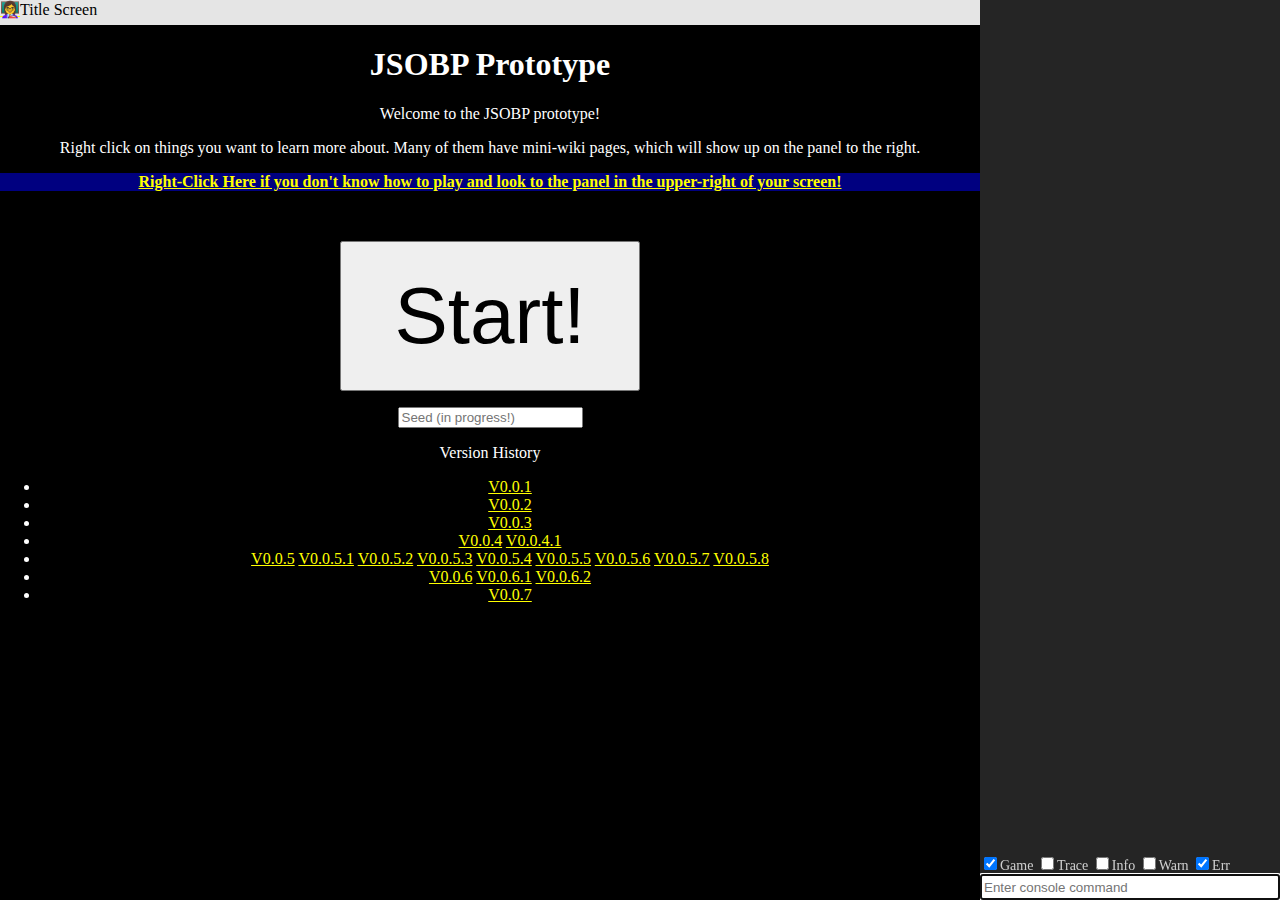
<file: ob.html>
<!doctype html>
<html>

<head>
	<meta charset="UTF-8">
	<title>JSOBP</title>

	<link rel="stylesheet" href="ob.css" />
	<style type="text/css"></style>
	<!-- Load code at the top -->
	<script src="woof/loader.js"></script>
</head>

<body wt="TargetController"  console-selector=".message_log"
		wh-c=".ConsoleCommand>TestConsole.OnConsoleCommand,
			  .contextmenu>InfoPanel.OnInfoClick,
			  Window.hashchange>InfoPanel.OnHashChange,
			  .click>DomHighlighter.OnClick"
	    wh-b="Target.click>TargetController.OnTargetClick,
			 .mouseover>HoverHelper.OnMouseOver,
			 .mouseout>HoverHelper.OnMouseOut">
	<div class="debug_wrapper"
			wh-b="ScreenWrapper.ScreenChange|!Dialog.Create|!Dialog.Destroy|!Screen.Create|!Screen.Destroy>TutorialHelper.OnScreenChange">
		<!-- Debug stuff here. -->
		<div class="debug_panel"><span class="tutorial_button" compendium="tutorial.tutorial/title2">👩‍🏫</span><span class="screen" screen-label></span></div>
		<div class="info_panel_widget">
			<div class="info_panel_contents"></div>
		</div>
		<div class="console_widget"></div>

		<!-- Main screen here. -->
		<div class="main_screen" wt="MainScreen ScreenWrapper" woof-queue="info.main_screen > [wt='EffectQueue']">
			<info class="main_screen" wh-b="Effect.Create|Effect.Destroy|Effect.Attr:pending-operation>GameEffectInvoker.OnNewElement,
				                            HandlerOwner.Destroy>HandlerSet.onRemoveOwner">
				<effects wt="EffectQueue">
					<handlers default="GameEffectImpls.HandleDefault">
						<!-- Handlers for round structure -->
						<handler-set label="Overall game structure">
							<handler handler="GameRules.NewRun" event-types="Run"></handler>
							<handler handler="GameRules.NewDay" event-types="NewDay"></handler>
							<handler handler="GameRules.ExecuteDay" event-types="ExecuteDay"></handler>
							<handler handler="EventRules.Event" event-types="Event"></handler>
							<handler handler="EventRules.Vignette" event-types="Vignette"></handler>
							<handler handler="EncounterRules.Encounter" event-types="Encounter"></handler>
						</handler-set>

						<!-- Handlers for updating functional UI -->
						<handler label="TargetPicker" handler="TargetPicker.PickTarget" event-types="PickTarget"></handler>

						<!-- Common handlers for resetting RNG -->
						<handler-set label="RNG Resetters">
							<handler label="ResetRNG-Day" handler="ASRNG.__invalidateHandler" event-types="NewDay:after" counter="day"></handler>
							<handler label="ResetRNG-Event" handler="ASRNG.__invalidateHandler" event-types="Event:after" counter="event"></handler>
							<handler label="ResetRNG-Round" handler="ASRNG.__invalidateHandler" event-types="Round:after" counter="round"></handler>
							<handler label="ResetRNG-EncounterAfterEncounter" handler="ASRNG.__invalidateHandler" event-types="Encounter:after" counter="encounter"></handler>
							<handler label="ResetRNG-EncounterAfterVignette" handler="ASRNG.__invalidateHandler" event-types="Vignette:after" counter="encounter"></handler>
						</handler-set>
					</handlers>

					<queue wh-c=".AddChild|.RemoveChild>GameEffect.OnChildChange">
					</queue>
				</effects>
			</info>

		</div>
	</div>
	
	<!-- Temporary holding cell for screens not in use. -->
	<div wt="ScreenHolder" class="holding_area" purpose="hidden">
	
	</div>	
	<!-- Holding cell for where we keep game data (not state) -->
	<compendium>

		<concept hash="events">
			<info-panel>
				<h2>Events</h2>
				<p>Events are the implementation of assignments.  Basically:<ul>
					<li>A rumor becomes an assignment</li>
					<li>An assignment in progress is an event</li>
				</ul></p>
				<p>Events are basically like state machines.</p>

				
			</info-panel>		
		</concept>

		<concept hash="encounter">
			<info-panel>
				<h2>Encounters</h2>
				<p>Encounters are combat.  I don't want to rename them all though.</p>
			</info-panel>

			<!-- Default encounter setup scripts. -->



		</concept>
		
		<concept hash="assignments">
			<info-panel renderer="Compendiums.RenderAssignment">
				<h2>Assignments</h2>

				<p>Assignments are basically quests.  I dunno why I didn't just call them that in the first place.</p>
				<p>You send units on these when you embark, and you may get <span compendium="concept/assignments/concept/results">rewards</span> when you return.</p>

				<template>
					<p>Right-click <span compendium="concept/assignments">here for the base page on assignments</span></p>
					<div class="compendium_view">

					</div>
				</template>
			</info-panel>

			<concept hash="results">
				<info-panel>
					<h2>Assignment Results</h2>
					<p>Possible results from an adventure thing are money and healing.  More to come!</p>
				</info-panel>
			</concept>
			
			<concept hash="cost">
				<info-panel>
					<h2>Rumor Costs</h2>
					<p>Some rumors cost money to buy.  If it's a flat cost, it's just listed.  If it's per-unit, there's a face added to it.</p>
					<p>If the button is greyed out, you don't meet the requirements.  For example, medical help requires units that are missing HP.</p>
				</info-panel>
			</concept>

			<!-- Left as an example.  Ideally this would be propulated based on your save state. -->
			<starting-rumors>
				<!-- <assignment bp="lost_city"></assignment> -->
				<assignment bp="hunt_for_food"></assignment>
			</starting-rumors>

			<result-handlers>
				<!-- In priority order! -->
				<result-handler type="add-gold" fn="GameRules.AddGoldResult"></result-handler>
				<result-handler type="add-rumor" fn="GameRules.AddRumorResult"></result-handler>
				<result-handler type="heal-units" fn="GameRules.HealUnitsResult"></result-handler>
			</result-handlers>

			<default-assignment assignment-invoke-fn="GameRules.LaunchEvent"></default-assignment>

			<assignment-blueprint name="hunt_for_food">
				<info label="Hunt for food"></info>
				<event bp="enc.hunt_for_food"></event>
				<assign max-units="5" require="false" req-label="Up to 5 units"></assign>
			</assignment-blueprint>

			<assignment-blueprint name="hangingout">
				<config></config>
				<info assignment-invoke-fn="GameRules.LaunchEffect"></info>
				<info encounter-fn="Events.success"></info>
				<info default-for-units="true"></info>
				<info label="Hang Around Base"></info>
				<info wt="Hint">This is what units do by default.  You probably have better choices!</info>
				<assign required="false" req-label="Each unit finds 1 gold and heals 5 HP"></assign>
				<result>
					<add-gold amount-fn="Events.hangOutGold" amount="1+"></add-gold>
 				</result>
				<result>
					<heal-units amount="5"></heal-units>
				</result>
			</assignment-blueprint>
		</concept>

		<concept hash="unit">

			<info-panel renderer="Compendiums.RenderUnit">
				<h2>Unit</h2>

				<p>Units are the folks who bash eachother until they stop moving.  Your units are either on the field (on a grid) or stuck in a <span compendium="concept/cards">card</span>.</p>
				<p>You play units from cards onto the battlefield.  When units retreat, they return to your <span compendium="concept/cards/concept/discard">discard pile</span>.</p>
				<p>Units have Hit Points, represented by a bar below them.  When this bar is empty, the unit is dead: gone forever!</p>
				<p>Player units have Birthdays, represented by the other icons in their avatar bubble.  These determine how the units <span compendium="concept/unit/concept/combo">combo</span> together.</p>

				<template>
					<h2>Unit Details</h2>
					<p>Right click <span compendium="concept/unit">here for the main page on units in general.</span></p>
					<div class="exploded_cards" facing="up">
						<div class="card unit_container">

						</div>
					</div>
				</template>				
			</info-panel>

			<concept hash="block">
				<info-panel>
					<h2>Block and Vulnerability</h2>

					<p>A unit with a 🛡️ next to their HP bar with a number in it has Block.  When receiving attack damage, Block is spent before HP is.</p>
					<p>Sometimes a unit may have a 💥 next to their HP instead.  This unit is Vulnerable, and any attack damage they take will be increased by this amount.</p>
					<p>Vulnerability can be directly reduced by gaining block.  For example, a unit with 5💥 will have 3🛡️ if they gained 8 block.</p>
					<p>Block does not stack; the largest source of block will overwrite smaller sources of block.</p>
					
				</info-panel>
			</concept>

			<concept hash="taunt">
				<info-panel>
					<h2>Taunt</h2>

					<p>A unit with a 🎯 next to their avatar is taunted.</p>
					<p>Taunted enemies are prioritized by your units for attack, if possible.</p>
					<p>Only one unit for a given team may be taunted in a given cell block.</p>
					<p>New taunts take priority.  Old taunts are stored and are restored if the currently-taunted unit loses their taunt status.</p>
				</info-panel>
			</concept>


			<concept hash="combo">
				<info-panel>
					<h2>Combo</h2>

					<p>When 2 or more units Combo, they use their <span compendium="concept/skills">skills</span> as normal, but they will be powered up by each other.</p>
					<p>2 units can combo if one more more of the following is true: <ul>
						<li>They have the same birth month (🔥🌪️💧⛰️)</li>
						<li>They have the same or adjacent birth days (🌕🌖🌗🌘🌑🌒🌓🌔)</li>
					</ul>
					Units that can't normally combo together can if there's a unit to act as social glue.</p>

					<p>Units can only combo if they are using moves in the same volley.  In other words, look for moves that have the same cooldown!</p>

					<p style="font-style: italic;">For example, 🔥🌕 and 💧🌑 can combo together if 🔥🌑 is there to help!</p>
				</info-panel>

			</concept>


			<concept hash="activation">
				<info-panel>
					<h2>Activation</h2>

					<p>A unit is activated whenever it could possibly act, regardless of whether it is in a valid position for a given ability.</p>
					<p>The skill for an activation only occurs if the unit is in the right <span compendium="concept/position">position</span> or if close-quarters combat conditions are met.</p>
					<p>Units may have up to 5 possible activations.  Activations have a cooldown.  Once an activation cooldown reaches 1, the unit will use that ability on their next volley.</p>
					<p>If a unit has multiple activations with a cooldown of 1, the left-most one will be activated.</p>
					<p>Under certain situations, units that activate together may <span compendium="concept/unit/concept/combo">combo</span>.</p>
					<p></p>
				</info-panel>
			</concept>
		</concept>

		<concept hash="status">
			<info-panel>
				<h2>Status</h2>

				<p>Units can have statuses, which are represented above their avatar on the battlefield.</p>
				
				<p>At the time of writing, the following statuses exist: <ul>
					<li>🏳️: This unit will retreat once this reaches 0.  A retreated unit returns to your discard pile if it's yours, or simply leaves the battlefield if it's an enemy unit.</li>
					<li>💨: This unit is moving, but was unable to move last time it tried.  Each stack can help the unit move further on a single activation.</li>
					<li>🩸: This unit will take this amount of damage (bypasses block) whenever it attempts to use an ability.  After taking damage, the number of of stacks will reduce to half its current value.</li>
					<li>💫: This unit cannot combo with other units.</li>
				</ul></p>
			</info-panel>


			<!-- Orders -->
			<status-blueprint type="retreat_order" exclusive="order" icon="" extra-classes="hidden" apply-fn="RetreatOrder.onApply" remove-fn="RetreatOrder.onRemove" merge-fn="RetreatOrder.merge"></status-blueprint>
			<status-blueprint type="reposition_order" exclusive="order" icon="" extra-classes="hidden" apply-fn="RepositionOrder.onApply" remove-fn="RepositionOrder.onRemove">
				<handler label="RepositionOrder" handler="RepositionOrder.OnAfterVolley" event-types="Volley:after"></handler>
			</status-blueprint>

			<!-- Statuses -->
			<status-blueprint type="defend" icon="" extra-classes="hidden" extra-types="Defend" merge-fn="DefendStatus.merge" stack-fn="DefendStatus.stack">
			</status-blueprint>

			<status-blueprint type="retreating" icon="🏳️" extra-class="" merge-fn="RetreatStatus.merge">
				<handler label="Retreating" handler="RetreatStatus.OnAfterVolley" event-types="Volley:after"></handler>
			</status-blueprint>

			<status-blueprint type="agility" icon="💨" extra-class="" merge-fn="AgilityStatus.merge">
				<handler label="Agility" handler="AgilityStatus.OnAfterVolley" event-types="Volley:after"></handler>
			</status-blueprint>

			<status-blueprint type="bleed" icon="🩸" extra-class="" merge-fn="BleedStatus.merge">
				<handler label="Bleed" handler="BleedStatus.OnAfterUseAbility" event-types="UseAbility:after"></handler>
			</status-blueprint>

			<status-blueprint type="distracted" icon="💫" extra-class="" merge-fn="DistractedStatus.merge" remove-fn="DistractedStatus.onRemove" apply-fn="DistractedStatus.onApply">
				<handler label="Distracted" handler="DistractedStatus.TickDownMaybe" event-types="UseAbility:after"></handler>
			</status-blueprint>

			<status-blueprint type="base_damage" icon="💪" extra-class="" merge-fn="BaseDamageStatus.merge" stack-fn="BaseDamageStatus.onStackChange" remove-at-zero="true">
			</status-blueprint>

			<status-blueprint type="base_defense" icon="🛡️" extra-class="" merge-fn="BaseDefenseStatus.merge" stack-fn="BaseDefenseStatus.onStackChange" remove-at-zero="true">
			</status-blueprint>

			<!-- Enemy AI / etc -->
			<status-blueprint type="rat_ai" exclusive="ai" icon="" extra-classes="hidden">
				<handler label="DecideTargetLocation" handler="RatAI.OnAfterVolley" event-types="Volley:after"></handler>
			</status-blueprint>
			<status-blueprint type="jimmy_ai" exclusive="ai" icon="" extra-classes="hidden">
				<handler label="DoJimmyThings" handler="JimmyAI.OnAfterVolley" event-types="Volley:after"></handler>
			</status-blueprint>
			<status-blueprint type="jimmy_blessing" icon="🤴" extra-classes="" apply-fn="JimmyBlessing.onApply" remove-fn="JimmyBlessing.onRemove" >
			</status-blueprint>

			<status-blueprint type="bug_curl_up" icon="➰">
				<handler label="AfterDamage" handler="BugEnemy.CurlUpAfterHit" event-types="TakeDamage:after"></handler> 
			</status-blueprint>
			<status-blueprint type="web_damage_reduction" icon="🕸️">
				<handler label="BeforeDamage" handler="WebObstacle.BeforeDamage" event-types="TakeDamage:before"></handler> 
			</status-blueprint>

			<!-- Some generic enemy AIs -->
			<status-blueprint type="basic_ai" exclusive="ai" icon="" extra-classes="hidden">
				<handler label="DecideTargetLocation" handler="BasicAI.OnAfterVolley" event-types="Volley:after"></handler>
			</status-blueprint>

		</concept>

		<concept hash="position">
			<info-panel>
				<h2>Position</h2>

				<p>The position of a unit determines what <span compendium="concept/skills">skills</span> will <span compendium="concept/unit/concept/activation">activate</span>.</p>
				<p>A unit's effective position (front, middle, back) is based on a combination of its literal position and the direction the squad is facing.</p>
				<p style="font-style: italic;">For example, a unit facing up in the top row is in the front row.  If the squad then faces down, the unit is now in the back row.</p>
				<p>Some abilities indicate activity on their directional arrow.  This implies the ability is active if there are enemy units in the unit's block, or if the unit is in an enemy block.</p>
			</info-panel>
		</concept>

		<concept hash="round">
			<info-panel>
				<h2>Round</h2>

				<p>A round begins once you push the big play button.  A round will continue until the combat ends, or you click the button again to stop the action.</p>
				<p>The top number in the ⌛ indicates how many <span compendium="concept/volley">volleys</span> must occur before you can end the round.  You can still click the button to experience the combat one volley at a time, but the round will not end until this timer reaches 0.  Once it reaches 0, you will also draw a card.</p>
				<p>The bottom number in the ⌛ indicates how many <span compendium="concept/volley">volleys</span> over the minimum have occurred.  This doesn't do anything yet, but I'm hoping to add a Push-your-luck sort of feature to the game around this.</p>
			</info-panel>
		</concept>

		<concept hash="volley">
			<info-panel>
				<h2>Volley</h2>

				<p>A single <span compendium="concept/round">round</span> is broken into a number of volleys.</p>
				<p>During a volley, any unit actions that can be triggered (e.g. due to positioning) with a cooldown value of 1 or less will happen.</p>
			</info-panel>
		</concept>
		

		<concept hash="features">
			<info-panel>
				<h2>Future Features</h2>

				<ul>
					<li>Preparation Cards: Costs money to play, but provide immediate benefits for the unit/squad.</li>
					<li>Unit Promotions: Allows you to add new activations/skills to units, along with passive abilities.</li>
					<li>Skill Upgrades: Allows you to add special combo-powers to skills.</li>
					<li>Outer Loop: A single run will be 1 year, cycling through 32 days, with a boss fight after each 8th day.</li>
				</ul>

			</info-panel>
		</concept>


	</compendium>	

	<!-- Put them all in one place to hide them. -->
	<div class="templates">

		<template name="event_global_state">
			<event-state wt="EventState"></event-state>
		</template>

		<template name="modal_dialog">
			<div class="modal_screen modal_dialog"></div>
		</template>

		<template name="unit_select_screen">
			<div wt="Dialog" class="unit_select dialog EXTRA_CLASSES" minimum_units="MINIMUM_UNITS" maximum_units="MAXIMUM_UNITS"
			    wh-c="Accept.click>UnitSelect.Accept,
					  Cancel.click>UnitSelect.Cancel,
					  Card.Attr:selected>UnitSelect.OnSelected,
					  Card.mouseover>UnitSelect.OnHover"
				wh-b="Card.click>Card.ToggleSelected">
				<div class="header"><span class="first"></span></div>
				<div class="option_header">Select Cards</div>
				<div class="option_holder stumpy_cards"></div>
				<div class="unit_preview exploded_cards" facing="up"></div>
				<div class="selected_header">Selected Cards</div>
				<div class="selected_holder stumpy_cards"></div>
				<div class="button_holder">
					<div class="info">Select between MINIMUM_UNITS and MAXIMUM_UNITS units!</div>
					<button wt="Accept">Accept</button>
					<button wt="Cancel">Cancel</button>
				</div>

			</div>
		</template>

		<template name="manage_items_dialog">
			<div wt="Dialog" class="manage_items dialog EXTRA_CLASS"
			screen-label="Manage Items" tutorial-label="tutorial.tutorial/manageitems"
			    wh-c="Okay.click>ManageItemsDialog.Accept,
					  EmptyAll.click>ManageItemsDialog.EmptyAll"
				wh-b="Card.click>ManageItemsDialog.CardClicked,
					  Item.click>ManageItemsDialog.ItemClicked">
				<div class="header"><span class="first"></span></div>
				<div class="storage_header"></div>
				<div class="storage_holder stumpy_cards"></div>
				<div class="units_holder stumpy_cards"></div>
				<div class="unit_preview exploded_cards" facing="up"></div>
				<div class="button_holder">
					<button wt="EmptyAll">Empty All Units</button>
					<button wt="Okay">Done</button>
				</div>
			</div>
		</template>
		
		<template name="shop_dialog">
			<div wt="Dialog" class="shop_dialog dialog EXTRA_CLASS"
			screen-label="Shop" tutorial-label="tutorial.tutorial/shop"
			    wh-c="Okay.click>ShopDialog.Done"
				wh-b="Card.click>ShopDialog.ShopItemClick,
					  Tab.click>ShopDialog.TabClicked">				
				<div class="header"><span class="appearance_holder"></span><span class="name_holder"></span><span class="quote_holder"></span></div>				
				<div class="inventory_header"></div>
				<div class="inventory_holder stumpy_cards"></div>

				<div class="tab_controls">
					<div wt="Tab" mode-class="view_storage" class="unit_tab"></div>
					<div wt="Tab" mode-class="view_units" class="unit_tab"></div>
				</div>

				<!-- Tab 1: Looking at storage. -->
				<div class="storage_header"></div>
				<div class="storage_holder stumpy_cards"></div>

				<!-- Tab 2: Looking at units.  -->
				<div class="units_holder stumpy_cards"></div>
				<div class="unit_preview exploded_cards" facing="up"></div>

				<div class="button_holder">
					<button wt="Okay">Done</button>
				</div>
			</div>
		</template>

		<template name="shop_item">
			<div class="shop_item"wt="ShopItem">		
				<div class="card_holder"></div>		
				<div class="price_holder"></div>
			</div>
		</template>

		<template name="embark_dialog">
			<div wt="Dialog" class="embark_dialog dialog EXTRA_CLASS"
					screen-label="Embark" tutorial-label="tutorial.tutorial/embark"
					wh-c="Okay.click>EmbarkDialog.Accept,
						  Cancel.click>EmbarkDialog.Cancel,
						  Reset.click>EmbarkDialog.Reset"
		  			wh-b="Card.click>EmbarkDialog.ClickCard,
					  	  AddUnit.click>EmbarkDialog.ClickAddUnit">
				<div class="header"></div>
				<div class="units_holder stumpy_cards">
				</div>
				<div class="assignment_holder stumpy_cards"></div>
				<div class="button_holder">
					<button wt="Reset">Reset Assignments</button>
					<button wt="Cancel">Wait, go back to town</button>
					<button wt="Okay">Embark!</button><span class="pending_cost" cost="0"></span>
				</div>
			</div>
		</template>		
		
		<template name="title_screen">
			<div class="title_screen modal_screen" wt="Screen TitleScreen" screen-label="Title Screen" tutorial-label="tutorial.tutorial/title2">
				<h1> JSOBP Prototype</h1>

				Welcome to the JSOBP prototype!

				<p>Right click on things you want to learn more about.  Many of them have mini-wiki pages, which will show up on the panel to the right.</p>
				<p style="background: rgba(0, 0, 255, 0.5); font-weight: bolder;"><span compendium="tutorial/title">Right-Click Here if you don't know how to play and look to the panel in the upper-right of your screen!</span></p>

				<br />

				<p><button class="start_button" wt="StartButton" wh-c="StartButton.click>TitleScreen.OnStart">Start!</button></p>
				<p><input class="seed_input" type="text" placeholder="Seed (in progress!)"></input></p>

				<div>
					<span>Version History</span>
					<ul>
						<li><span compendium="version_history.version/0.0.1">V0.0.1</span></li>
						<li><span compendium="version_history.version/0.0.2">V0.0.2</span></li>
						<li><span compendium="version_history.version/0.0.3">V0.0.3</span></li>
						<li><span compendium="version_history.version/0.0.4">V0.0.4</span>  <span compendium="version_history.version/0.0.4.1">V0.0.4.1</span></li>
						<li><span compendium="version_history.version/0.0.5">V0.0.5</span> <span compendium="version_history.version/0.0.5.1">V0.0.5.1</span> <span compendium="version_history.version/0.0.5.2">V0.0.5.2</span> <span compendium="version_history.version/0.0.5.3">V0.0.5.3</span> <span compendium="version_history.version/0.0.5.4">V0.0.5.4</span>  <span compendium="version_history.version/0.0.5.5">V0.0.5.5</span> <span compendium="version_history.version/0.0.5.6">V0.0.5.6</span> <span compendium="version_history.version/0.0.5.7">V0.0.5.7</span> <span compendium="version_history.version/0.0.5.8">V0.0.5.8</span></li>
						<li><span compendium="version_history.version/0.0.6">V0.0.6</span> <span compendium="version_history.version/0.0.6.1">V0.0.6.1</span> <span compendium="version_history.version/0.0.6.2">V0.0.6.2</span></li>
						<li><span compendium="version_history.version/0.0.7">V0.0.7</span></li>
					</ul>
				</div>
			</div>
		</template>

		
		<template name="run_screen">
			<div class="run_screen modal_screen" wt="Screen RunScreen" screen-label="New Run"
					ds-scope-name="run" ds-scope-data="{}"
					wh-c="RunInfo.Attr>RunScreen.OnRunInfoChange">
				<info>
					<noise-counters>

					</noise-counters>
				</info>
				<div class="run_bar_container"></div>
				<div class="body_container" wt="ScreenWrapper">
					<div wt="PlaceholderScreen Screen"></div>
				</div>
			</div>
		</template>

		<template name="town_screen">
			<div class="town_screen modal_screen" wt="Screen TownScreen" screen-label="Town Screen" tutorial-label="tutorial.tutorial/townscreen"
			    wh-c="BuyRumor.click>TownScreen.BuyRumor,
					  StorageButton.click>TownScreen.ViewStorage,
					  GoShopping.click>TownScreen.GoShopping,
					  Go.click>TownScreen.OnEmbark"
				wh-b="AssignmentHolder.AddChild|AssignmentHolder.RemoveChild>TownScreen.RefreshEmbark">
				<h2>Town</h2>

				<p>Welcome to your town screen.  You can talk to visitors to buy supplies, and you can assign units to rumors to send them on adventures.</p>

				<div class="facility_holder">
					<div class="buttons">
						<button wt="StorageButton">Manage Items</button>
						<button wt="TacticsButton" disabled="true">Manage Tactics <br />(Coming Soon)</button>
					</div>
				</div>


				<div class="visitor_holder"></div>
				
				<div class="rumor_holder">
				</div>

				<div class="assignment_group">
					<div wt="AssignmentHolder" class="assignment_holder">

					</div>
					<div class="button_holder">
						<button class="embark_button" wt="Go">Embark!</button>
					</div>
				</div>
			</div>
		</template>

		<template name="town_visitor">
			<div wt="Visitor" class="town_visitor" compendium="concept/visitor">
				<div class="appearance">
					<div class="month" month="MONTH"></div>
					<div class="day" day="DAY"></div>
					<div class="avatar" appearance="AVATAR"></div>
				</div>
				<div class="name" name="NAME"></div>
				<info wt="VisitorBP"></info>
				<div class="shopping">
					<button wt="GoShopping" class="shopping_button"></button>
					<inventory></inventory>
					<refill></refill>
					<info wt="BP"></info>
				</div>
			</div>
		</template>

		<!-- Structure of a rumor -->
		<template name="town_rumor">
			<div class="town_rumor" wt="Rumor">
				<span class="name" label="NAME"></span>
				<span class="results" compendium="concept/assignments/concept/results"></span>
				<span class="button_container">
					<button wt="BuyRumor" compendium="concept/assignments/concept/cost">
						<span class="cost_appearance" min-cost max-cost bounded></span>
					</button>
				</span>
				<info wt="BP">

				</info>
			</div>
		</template>

		<!-- Structure of an assignent.  -->
		<template name="town_assignment">
			<div class="town_assignment" wt="Assignment" pending-cost="0" compendium="concept/assignments"  compendium-hash-fn="WoofType.buildSelectorFor">
				<div class="quest_text">
					<div class="quest_name" label="NAME"></div>
					<div class="quest_restrictions" req-label=""></div>
				</div>
				<div class="quest_giver"></div>
				<div class="rewards" compendium="concept/assignments/concept/results"></div>
				<div class="populate_units stumpy_cards">
					<div wt="AddUnit" class="add_unit_button"></div>
				</div>
				<info wt="BP AssignmentBP"></info>
			</div>
		</template>

		<!-- Structure of an Event wrapper -->
		<template name="event_screen">
			<div wt="Screen EventScreen" screen-label="LABEL"
					ds-scope-name="event" ds-scope-data="{}"
					class="event_screen">
				<!-- Place to dump a copy of the event blueprint. -->
				<blueprint></blueprint>
				<!-- Place to dump additional results. -->
				<results></results>
				<!-- Place to dump units -->
				<units></units>
				<!-- Place to dump cards-->
				<deck></deck>
				<div wt="ScreenWrapper">
				</div>
			</div>
		</template>
		
		<!-- Structure of an vignette -->
		<template name="vignette_screen">
			<div class="vignette_screen" wt="Screen VignetteScreen" screen-label="Vignette" tutorial-label="tutorial.tutorial/vignette"
					wh-b="Choice.click>EventRules.PickChoice">
				<div class="story">
					<div class="title"></div>
					<div class="micro_cards units"></div>
					<div class="flavor"></div>
				</div>
				<div class="choices"></div>
			</div>
		</template>
		
		<!-- Structure of a vignette choice. -->
		<template name="vignette_choice">
			<div><button wt="Choice" choice="CHOICE_ID" class="vignette_choice">LABEL</button></div>
		</template>

		<!-- Structure of a combat encounter -->
		<template name="encounter_screen">
			<div  wt="Screen EncounterScreen" screen-label="Encounter Screen" tutorial-label="tutorial.tutorial/encounterscreen" class="encounter_screen modal_screen"
														wh-c="Card.Attr:selected>CardRules.OnCardSelected,
															  Battlefield.NewUnit>EncounterRules.OnUnitsChanged|Unit.OnUnit,
															  Battlefield.RemovedUnit>EncounterRules.OnUnitsChanged|Unit.onUnitRemoved,
															  Battlefield.UnitMoved>Unit.OnUnit,
															  Unit.Attr:taunt-list>Unit.OnTauntListChange,
															  ActionButton.giveup>EncounterRules.OnGiveUp,
															  ActionButton.go>EncounterRules.OnGo,
															  ActionButton.stop>EncounterRules.OnStop,
															  ActionButton.cancel>EncounterRules.OnCancel,
															  ActionButton.Attr:pending-action>EncounterRules.OnActionButtonPendingAction,
															  CellBlock.Attr:facing>EncounterScreenHandler.OnCellBlockFacingChange|Unit.OnCellBlockFacingChange|Grid.OnCellBlockFacingChange,
															  CellBlock.mouseover>EncounterScreenHandler.OnCellBlockMouseOver,
															  CellBlock.Attr:taunt-priority>Unit.OnTauntPriorityChange,
															  DrawPileUi.click>CardRules.OnDrawPileClick,
															  Unit.Attr:in-block>Unit.onMoveBlock|BattlefieldHandler.onMoveBlock"
														wh-b="GhostUnit.click>EncounterRules.OnGhostUnitClick"														
														max-player-units="5"
														initiative-order="player enemy neutral"
				<!-- Info for battlefield things -->
				<info class="encounter" wt="EncounterBP">
					
				</info>
				<div class="battlefield_widget_container"></div>
				<div class="preview_panel"></div>
				<div class="tldr_panel"></div>
				<div wt="EndConditions" class="end_condition_container"></div>
				<div class="action_button" wt="ActionButton" mode="" wh-c=".click>ActionButton.OnClick">
				</div>
				<div class="volley_tracker" compendium="concept/round"
						wh-b="SpeedButton.click>VolleyCounter.OnSpeedButtonClick,
							  PlayPauseButton.click>VolleyCounter.OnPlayPauseClick|EncounterRules.OnResume,
							  StepButton.click>VolleyCounter.OnStepClick|EncounterRules.OnStep">
					<div wt="StepButton" class="step_button"></div>
					<div wt="PlayPauseButton" class="play_pause_button" options="pause play" current_option="pause"></div>
					<div wt="SpeedButton" class="speed_button" speed_options="1 2 0" current_speed="1"  compendium="ui.uihelp/encounter/uihelp/speedbutton"></div>
					<div class="countdown" minimum-volleys="8" volleys-left="8"></div>
					<div class="countup" volleys-over-min></div>
				</div>
				<div wt="BannerEffect" class="text_banner_effect"></div>
				<div wt="CardHud" class="card_hud_widget full_size_cards" wh-c="CardSet.AddChild|CardSet.RemoveChild|CardSet.MoveFrom|CardSet.MoveTo>CardHud.OnContentChange"></div>
			</div>
		</template>
		
		<!-- Battlefield Root -->
		<template name="battlefield">
			<div wt="Battlefield" class="battlefield_widget" effect-container=":scope > .ui_effect_overlay"
					wh-b=".Attr:smol-x|.Attr:smol-y|.Attr:beeg-x|.Attr:beeg-y>BattlefieldHandler.OnOverlayItemMove,
						  BattleOverlay.AddChild>BattlefieldHandler.OnOverlayItemAdd,
						  BattleOverlay.RemoveChild>BattlefieldHandler.OnOverlayItemRemove,
						  BattleOverlay.MoveTo>BattlefieldHandler.OnOverlayItemMoveTo,
						  CellBlock.Attr:team|BattleOverlay.RemoveChild|.Attr:beeg-x|.Attr:beeg-y>BattlefieldHandler.refreshThreat">
				<div wt="Grid" class="battlefield_widget_inner"></div>
				<div wt="BattleOverlay" class="battlefield_widget_overlay"></div>
				<div class="ui_effect_overlay"></div>
			</div>
		</template>
				
		<!-- Structure of our card HUD -->
		<template name="card_hud">
			<div wt="DrawPileUi" class="deck" compendium="concept/cards/concept/drawpile">
			  <div wt="CardSet DrawPile" class="content" team-id="Player"></div>
			  <div class="size"></div>
			</div>
			<div class="discard"  compendium="concept/cards/concept/discard">
			  <div wt="CardSet Discard" class="content" team-id="Player"></div>
			  <div class="size"></div>
			</div>
			<div wt="HandRules" class="hand" at-least="5" at-most="10" wh-c=".click>CardHud.OnCardSelect">
			  <div wt="CardSet Hand" class="content" team-id="Player"></div>
			  <div class="size"></div>
			</div>
			<div wt="CardPurgatory" class="purgatory"></div>
		</template>
		
		<!-- Structure of a card -->
		<template name="card">
			<div wt="Card" class="card" compendium="concept/cards/concept/card" w-id="ID">			
			</div>
		</template>

		<template name="token">
			<div wt="Token" class="token" compendium="concept/token" w-id="ID">			
			</div>
		</template>
		
		<template name="tactic">
			<div class="tactic" card-type="tactic" target-fn="TARGET_FN" invoke-fn="INVOKE_FN">
				<div class="card_bubble" card-icon="CARD_ICON" compendium="concept/tactics"><div tactic-type="TACTIC_SHORTLABEL"></div></div>
				<div class="name">TACTIC_LABEL</div>
				<div class="description">TACTIC_DESCRIPTION</div>
			</div>
		</template>

		<template name="combo">
			<div class="combo_card" wt="Combo" card-type="combo" compendium="concept/combos" compendium-hash-fn="WoofType.buildSelectorFor">
				<div class="appearance">
					<div class="cooldown" cooldown="9000" reset-cooldown="9000"></div>
				</div>
				<div class="name" label="Combo name here!"></div>
				<div class="recipe"></div>
				<div class="description"></div>

				<info wt="BP"></info>
			</div>
		</template>

		<template name="preparation">
			<div class="preparation" wt="Item" name="NAME" card-type="preparation" target-fn="TARGET_FN" invoke-fn="INVOKE_FN" compendium="concept/preparations" compendium-hash-fn="WoofType.buildSelectorFor">
				<div class="appearance APPEARANCE_CLASS" appearance-1="APPEARANCE_1" appearance-2="APPEARANCE_2">
					<div class="cost" cost="COST"></div>
				</div> 
				<div class="name" label="LABEL"></div>
				<div class="uses" uses="USES"></div>
				<div class="description">DESCRIPTION</div>
				<info wt="BP"></info>
			</div>
		</template>

		<template name="preparation_use">
			<span class="use"></span>
		</template>
		
		<!-- Unit -->
		<template name="unit">
			<div class="battlefield_unit" wt="Unit" card-type="unit" w-id="UNIT_ID" highlight-scroll-to="true" compendium="concept/unit" compendium-hash-fn="WoofType.buildSelectorFor"
					target-fn="UnitRules.TargetUnitPlacement" invoke-fn="UnitRules.InvokeUnitPlacement"
					wh-c="
					    Ability.Updated>Unit.OnUnit,
						Ability.AddChild>Ability.HoverHelpRefresh,
						Unit.Attr:month|Unit.Attr:day|Unit.Attr:avatar>Unit.RefreshAppearance"
					month="" day="" appearance="" mana="" mana-fn="Mana.DefaultMana" hover-help="[hover-on-unit='UNIT_ID']" stopped="true">
				<div class="appearance no_transition">
					<div class="month" month=""></div>
					<div class="day" day=""><span></span></div>
					<div class="avatar" appearance=""></div>
				</div>
				<div class="name" name=""></div>
				<div class="help_taunt"><div class="decor"></div></div>
				<div class="hurt_taunt"><div class="decor"></div></div>
				<div class="hp_tracker">
					<progress class="hp_bar" wt="HPBar" max="0" value="0"> </progress>
					<div class="defend"><div class="decor"></div></div>
				</div>

				<!-- Goal and AI tracker -->
				<div class="goal_tracker">
				</div>

				<!-- Base is copied into non-base during combat. -->
				<div class="battle_script_base"></div>
				<div class="battle_script">
					<div class="cooldown_view"></div>
					<div class="next_icon_view"></div>
				</div>

				<div class="unit_status"></div>

				<inventory max-items="2"></inventory>
				<combos max-items="2"></combos>
				<info wt="UnitBP"></info>
				<info wt="ModBP"></info>
		</div>
		</template>

		<template name="move_slot">
			<div class="move_slot" wt="MoveSlot"
					wh-c="Move.Attr:inactive>MoveSlot.OnMoveActiveChange" inactive="true">
				<div class="appearance">
					<div class="name" moveset_name="Unarmed"></div>
					<div class="description"></div>
				</div>

				<!-- The moves go here. -->
				<div class="move_container"></div>

				<!-- Timing Info -->
				<div class="current_cooldown" current-cooldown="8"></div>
				<div class="cooldown_duration" cooldown-duration="8"></div>
				<div class="warmup" warmup-time="8"></div>
			</div>

		</template>

		<template name="move">
			<!-- These hang out in move slots. -->
			<div class="move" wt="Move" compendium="concept/skills" priority="0" inactive="false">
				<div class="appearance_holder" move_icon="❓"></div>
				<info wt="MoveBP"><!-- Blueprint goes here!--></info>
			</div>
		</template>

		<template name="unit_status">
			<div wt="Status" class="status STATUS_CLASS" status_type="STATUS_TYPE"
					wh-c="Status.Attr:stack_count>BaseStatus.OnStackCountChange">
				<div class="status_icon" status_icon="STATUS_ICON"></div>
				<div class="stack_count" stack_count="0"></div>
				<info wt="BP"></info>
			</div>
		</template>
		
		<template name="run_bar">
			<div class="run_bar">
				Day: <div class="day_cycle" month="MONTH" day="DAY"></div>
				<div class="gold_container">
					<span class="icon_before" icon="🟡" current-gold="GOLD"></span>
				</div>
			</div>
		</template>

		<template name="run_info">
			<run-info seed="seeds_not_supported_yet">
				<!-- Where we track things for the run (like amount of gold, etc) -->
				<info wt="RunInfo" current-gold="0" day="🌖" month="⛰️"></info>
				<deck wh-c=".AddChild>Ability.HoverHelpRefresh">
					<!-- Where we store cards between encounters. -->

				</deck>
				<rumors>
					<!-- Where we jam available rumors that aren't associated with other visitors. -->
					
				</rumors>

				<visitors>					
					<!-- Where you jam visitors outside of known areas. -->

				</visitors>

				<storage>
					<!-- Where you jam items not in unit inventories. -->

				</storage>

				<units>

				</units>

				<graveyard>

				</graveyard>
				<workspace>
					<!-- Where I jam misc data about the run, like available names and appearance options. -->
				</workspace>
			</run-info>
		</template>
	</div>
	
	<!-- Trigger code at the bottom -->
	<script>

	require("woof/woof").then(function() {
		return Promise.all([
			requireAll(
				// Base libs.
				"woof/noise",
				"woof/ui",
				"woof/queue",
				"woof/domscript",
				"woof/goap",
				"controllers/savemanager",
				
				// Noise counters for RNG.
				"content/noisecounters",

				// Basic components.
				"ui/actionbutton",
				"ui/attrs",
				"ui/battlefield",
				"ui/encounterscreen",
				"ui/card",
				"ui/cardhud",
				"ui/compendiums",
				"ui/dialogscreen",
				"ui/effects",
				"ui/eventscreen",
				"ui/grids",
				"ui/hoverhelper",
				"ui/mainscreen",
				"ui/runbar",
				"ui/runinfo",
				"ui/runscreen",
				"ui/screen",
				"ui/titlescreen",
				"ui/townscreen",
				"ui/tutorialhelper",
				"ui/unit",
				"ui/move", // Uses UnitGen._rng in static initializer
				"ui/volleycounter",

				"ui/shared/unitselect",

				"ui/town/assignment",
				"ui/town/embarkscreen",
				"ui/town/manageitems",
				"ui/town/rumor",
				"ui/town/shopdialog",
				"ui/town/visitor",

				// Misc shit.
				// TODO: Try to get rid of this one.
				"controllers/cards",

				// Gameplay rules

				"rules/cardrules",
				"rules/encounterrules",
				"rules/eventrules",
				"rules/gamerules",
				"rules/targetpicker",
				"rules/unitrules",

				// Constants
				"content/constants",
				"content/teams",

				// Content
				"content/encounters",
				"content/enemies",
				"content/events",
				"content/goaps",
				"content/moves",
				"content/orders",
				"content/preparations",
				"content/skillutils",
				"content/statuses",
				"content/tactics",
				"content/units",
				"content/unitskills",
				"content/visitors",
				"ob"
			),
			loadDataFrames({
				// System templates.
				"woof": "data_frames/woof_templates.html",

				// Game stuff.
				"grid": "data_frames/grid.html",
				"ugen": "data_frames/phoenix/unit-gen.html",
				"moves": "data_frames/phoenix/moves.html",
				"enc": "data_frames/phoenix/encounters.html",
				"goap": "data_frames/phoenix/goap.html",

				// UI + Effects
				"ui": "data_frames/ui.html",
				"fx": "data_frames/fx.html",

				// Additional bullshit related to running the playtest.
				"version_history": "data_frames/version_history.html",
				"tutorial": "data_frames/tutorial.html"
			})
		]);
	}).then(function() {
		// Register our document root to be handled by the framework.
		WoofRootController.addRoot(document.body, [
		"hashchange"
		]);

		WoofRootController.__fixWindows();

		// Create a console widget where appropriate.
		var consoleContainerBoy = document.querySelector(".console_widget")
		TestConsole.create(consoleContainerBoy);
		TestConsole.focus(consoleContainerBoy);
				
		// Initialize our main screen handler.
		var mainScreen = document.getElementsByClassName("main_screen")[0];		

		// Navigate our info panel as needed.
		if (window.location.hash) {
			InfoPanel.navigateTo(document.body, window.location.hash.substring(1));
		}

		// Load the main UI.
		var titleScreen = TitleScreen.inflate();
		Screen.showScreen(document.body, titleScreen);
	});
	
	</script>

</body>

</html>
</file>
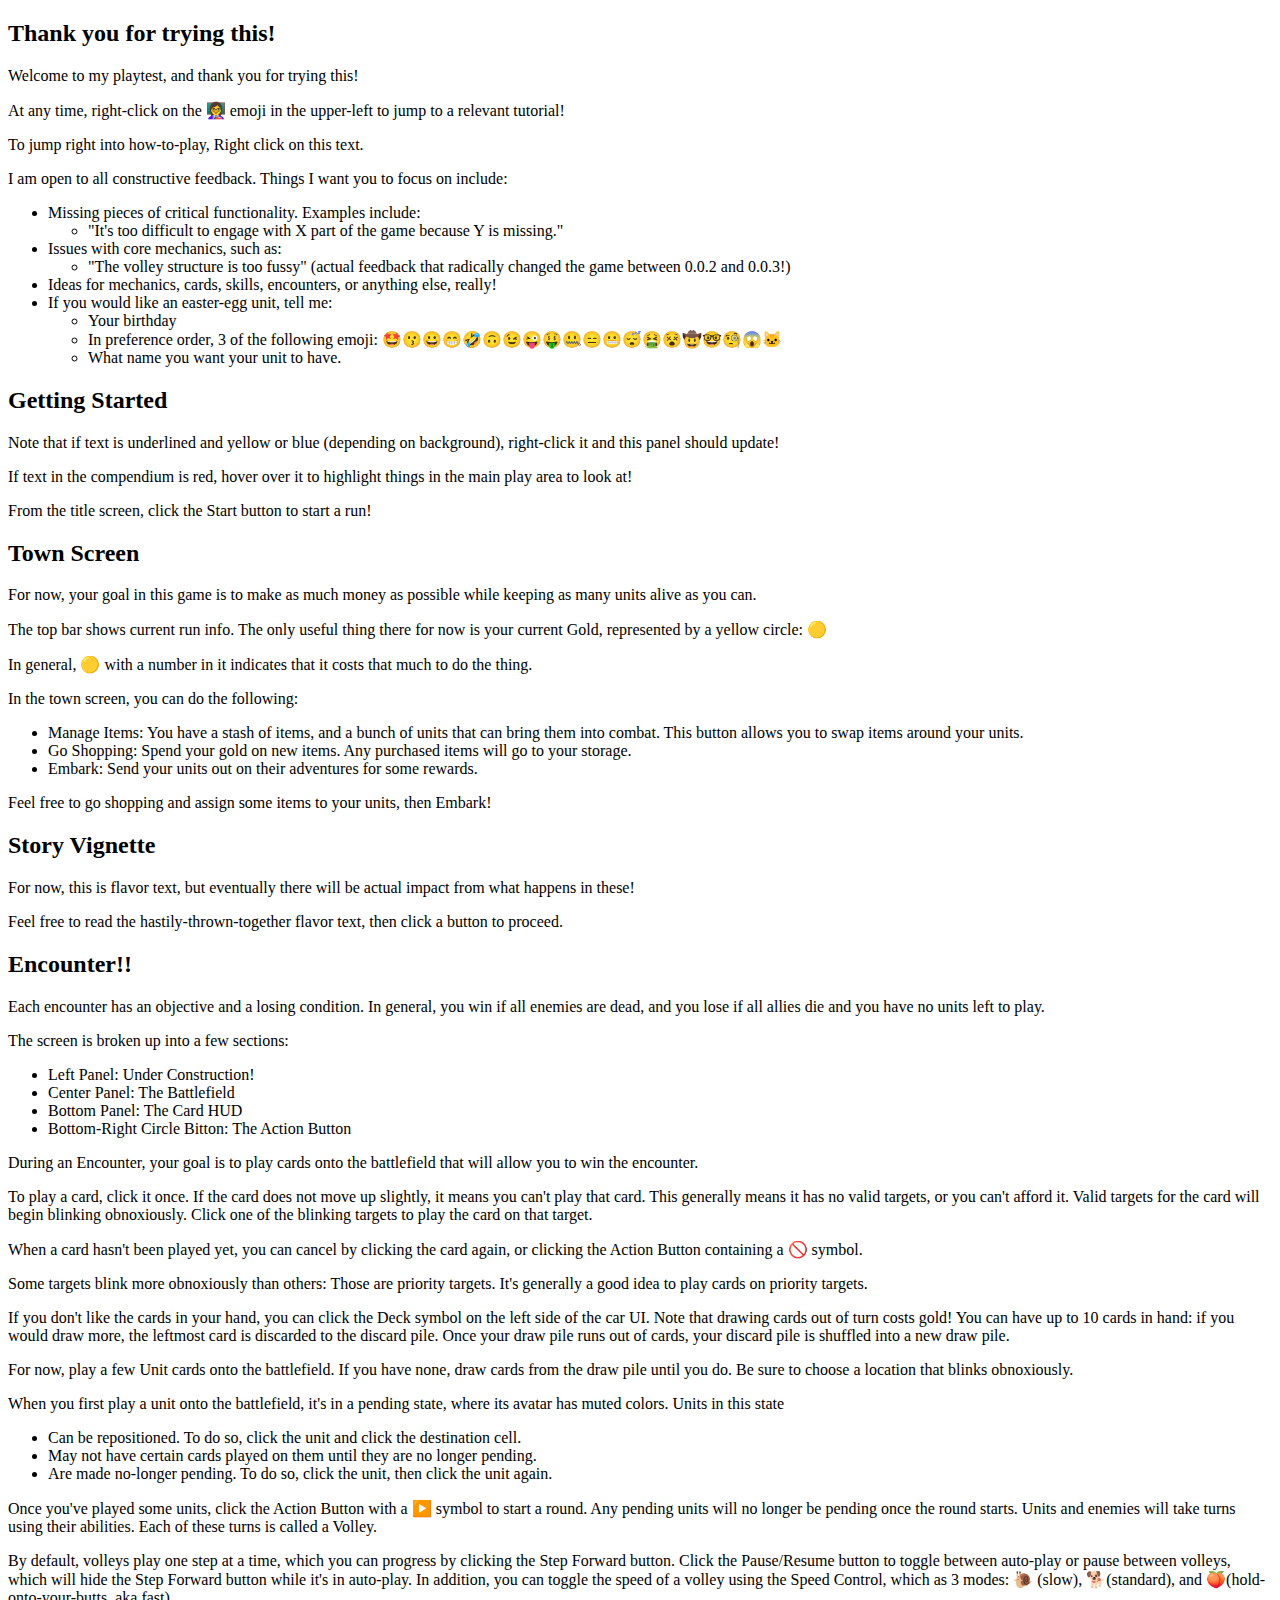
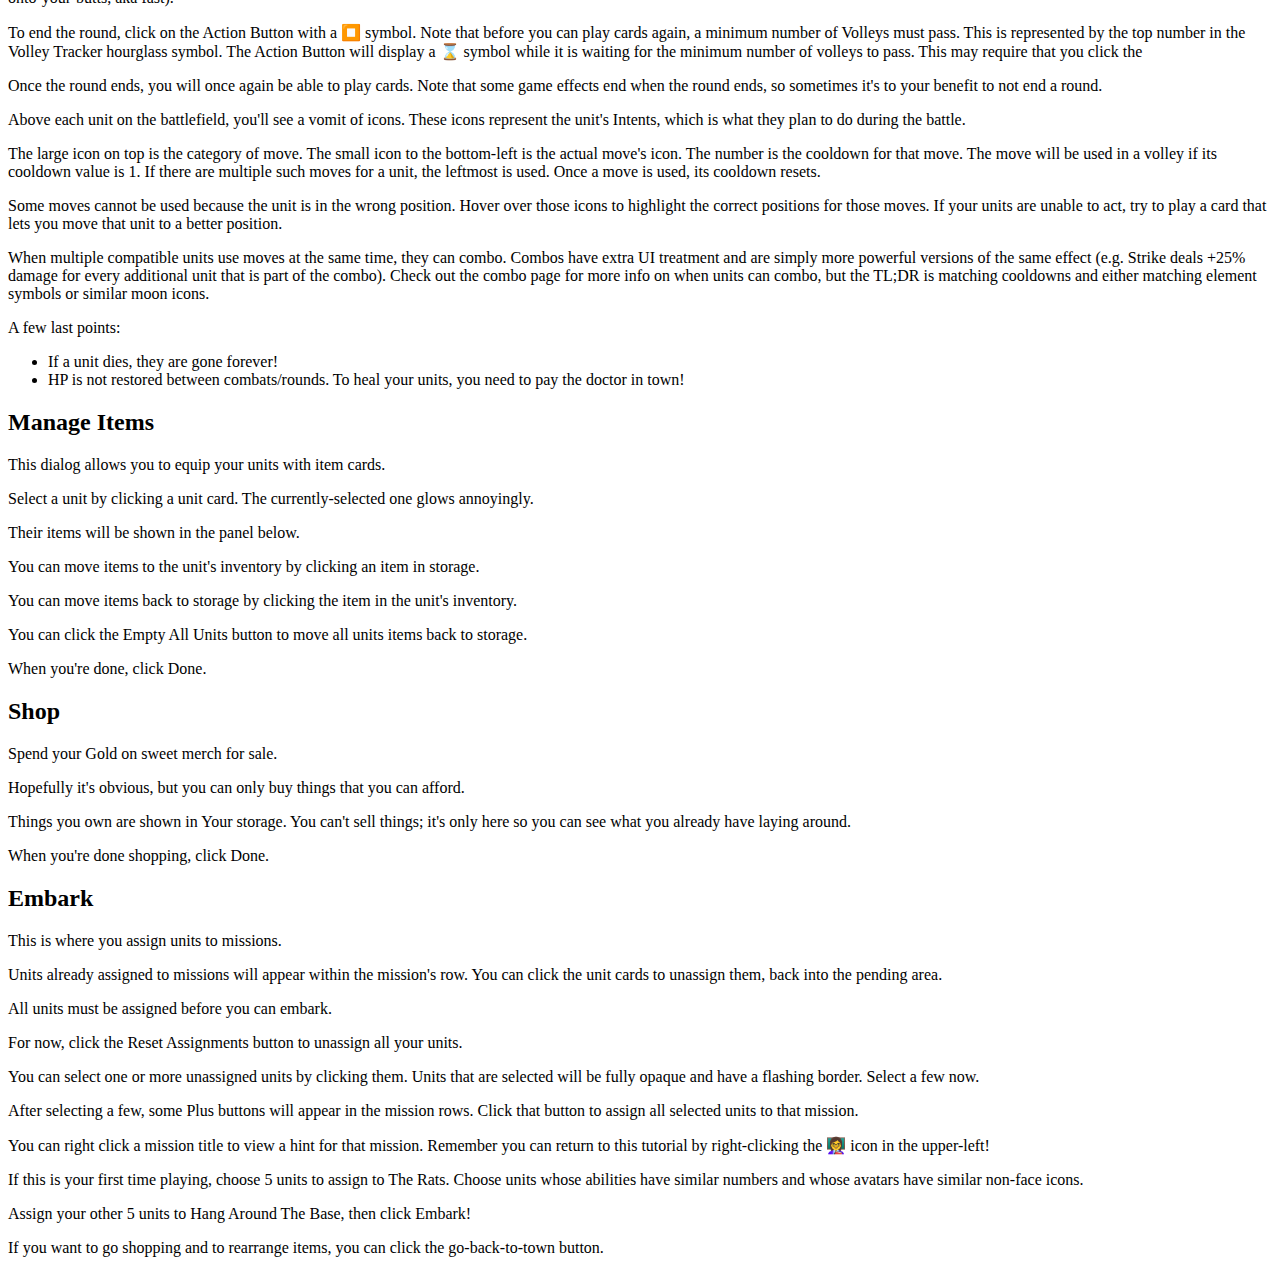
<file: data_frames/tutorial.html>
<!DOCTYPE html>
<html>
    <head></head>
    <body>
        <compendium>
            <tutorial hash="title">
                <info-panel>
                    <h2>Thank you for trying this!</h2>
    
                    <p>Welcome to my playtest, and thank you for trying this!</p>
                    <p>At any time, right-click on the 👩‍🏫 emoji in the upper-left to jump to a relevant tutorial!</p>
                    <p>To jump right into how-to-play, <span compendium="tutorial/title2">Right click on this text.</span></p>
                    <p>I am open to all constructive feedback.  Things I want you to focus on include: <ul>
                        <li>Missing pieces of critical functionality.  Examples include:<ul>
                            <li>"It's too difficult to engage with X part of the game because Y is missing."</li>
                        </ul></li>
                        <li>Issues with core mechanics, such as: <ul>
                            <li>"The volley structure is too fussy" (actual feedback that radically changed the game between 0.0.2 and 0.0.3!)</li>
                        </ul></li>
                        <li>Ideas for mechanics, cards, skills, encounters, or anything else, really!</li>
                        <li>If you would like an easter-egg unit, tell me:<ul>
                            <li>Your birthday</li>
                            <li>In preference order, 3 of the following emoji: 🤩😗😀😁🤣🙃😉😜🤑🤐😑😬😴🤮😵🤠🤓🧐😱🐱</li>
                            <li>What name you want your unit to have.</li>
                        </ul></li>
                    </ul></p>
                </info-panel>
            </tutorial>
    
            <tutorial hash="title2">
                <info-panel>
                    <h2>Getting Started</h2>
    
                    <p>Note that if text is underlined and yellow or blue (depending on background), right-click it and this panel should update!</p>
                    <p>If text in the compendium is red, hover over it to highlight things in the main play area to look at!</p>
    
                    <p>From the title screen, click the <span hover-help="[wt=StartButton]">Start button</span> to start a run!</p>
                </info-panel>
            </tutorial>
            
            <tutorial hash="townscreen">
                <info-panel>
                    <h2>Town Screen</h2>
    
                    <p>For now, your goal in this game is to make as much money as possible while keeping as many units alive as you can.</p>
                    <p>The top bar shows current run info.  The only useful thing there for now is your <span hover-help=".run_bar .gold_container">current Gold</span>, represented by a yellow circle: 🟡</p>
                    <p>In general, 🟡 with a number in it indicates that it costs that much to do the thing.</p>
    
                    <p>In the town screen, you can do the following:<ul>
                        <li><span hover-help="[wt~=StorageButton]">Manage Items</span>: You have a stash of items, and a bunch of units that can bring them into combat.  This button allows you to swap items around your units.</li>
                        <li><span hover-help="[wt~=GoShopping]">Go Shopping</span>: Spend your gold on new items.  Any purchased items will go to your storage.</li>
                        <li><span hover-help="[wt~=Go]">Embark</span>: Send your units out on their <span hover-help=".town_assignment">adventures</span> for some <span hover-help="result">rewards</span>.</li>
                    </ul></p>
    
                    <p>Feel free to go shopping and assign some items to your units, then <span hover-help="[wt~=Go]">Embark!</span></p>
                </info-panel>
            </tutorial>
    
            
            <tutorial hash="vignette">
                <info-panel>
                    <h2>Story Vignette</h2>
    
                    <p>For now, this is flavor text, but eventually there will be actual impact from what happens in these!</p>
                    <p>Feel free to read the hastily-thrown-together flavor text, then click a <span hover-help="[wt~=Choice]">button</span> to proceed.</p>
                </info-panel>
            </tutorial>
    
            <tutorial hash="encounterscreen">
                <info-panel>
                    <h2>Encounter!!</h2>
    
                    <p>Each encounter has an objective and a losing condition.  In general, you win if all <span hover-help="[wt~=Unit][team=enemy] .appearance">enemies</span> are dead, and you lose if all <span hover-help="[wt~=Unit][team=player] .appearance">allies</span> die and you have no units left to play.</p>
                    <p>The screen is broken up into a few sections: <ul>
                        <li><span hover-help="[wt~=EncounterScreen] .preview_panel">Left Panel</span>: Under Construction!</li>
                        <li><span hover-help="[wt~=EncounterScreen] .battlefield_widget_container">Center Panel</span>: The Battlefield</li>
                        <li><span hover-help="[wt~=CardHud]">Bottom Panel</span>: The Card HUD</li>
                        <li><span hover-help="[wt~=ActionButton]">Bottom-Right Circle Bitton</span>: The Action Button</li>
                    </ul></p>
    
                    <p>During an Encounter, your goal is to play <span hover-help="[wt~=Card]">cards</span> onto the battlefield that will allow you to win the encounter.</p>
    
                    <p>To play a card, click it once.  If the card does not move up slightly, it means you can't play that card.  This generally means it has no valid targets, or you can't afford it.  Valid targets for the card will begin blinking obnoxiously.  Click one of the blinking targets to play the card on that target.</p>
    
                    <p>When a card hasn't been played yet, you can cancel by clicking the card again, or clicking the <span hover-help="[wt~=ActionButton]">Action Button containing a 🚫 symbol</span>.</p>
    
                    <p>Some targets blink more obnoxiously than others: Those are priority targets.  It's generally a good idea to play cards on priority targets.</p>
    
                    <p>If you don't like the cards in your hand, you can click the <span hover-help="[wt~=DrawPileUi]">Deck symbol</span> on the left side of the car UI.  Note that drawing cards out of turn costs gold!  You can have up to 10 cards in hand: if you would draw more, the leftmost card is discarded to the <span hover-help="[wt~=Discard]">discard pile</span>.  Once your draw pile runs out of cards, your discard pile is shuffled into a new draw pile.</p>
    
                    <p>For now, play a few <span hover-help="[wt~=Card] [wt~=Unit]">Unit cards</span> onto the battlefield.  If you have none, draw cards from the draw pile until you do.  Be sure to choose a location that blinks obnoxiously.</p>
    
                    <p>When you first play a unit onto the battlefield, it's in a <span hover-help="[wt~=GhostUnit]">pending state</span>, where its avatar has muted colors.  Units in this state<ul>
                        <li>Can be repositioned.  To do so, click the unit and click the destination cell.</li>
                        <li>May not have certain cards played on them until they are no longer pending.</li>
                        <lI>Are made no-longer pending.  To do so, click the unit, then click the unit again.</lI>
                    </ul></p>
    
                    <p>Once you've played some units, click the <span hover-help="[wt~=ActionButton]">Action Button with a ▶️ symbol</span> to start a round.  Any pending units will no longer be pending once the round starts.  Units and enemies will take turns using their abilities.  Each of these turns is called a Volley.</p>
    
                    <p>By default, volleys play one step at a time, which you can progress by clicking the <span hover-help="[wt~=StepButton]">Step Forward</span> button.  Click the <span hover-help="[wt~=PlayPauseButton]">Pause/Resume</span> button to toggle between auto-play or pause between volleys, which will hide the <span hover-helper="[wt~=StepButton]">Step Forward</span> button while it's in auto-play.  In addition, you can toggle the speed of a volley using the <span hover-help="[wt~=SpeedButton]">Speed Control</span>, which as 3 modes: 🐌 (slow), 🐕(standard), and 🍑(hold-onto-your-butts, aka fast).</p>
    
                    <p>To end the round, click on the <span hover-help="[wt~=ActionButton]">Action Button with a ⏹️ symbol</span>.  Note that before you can play cards again, a minimum number of Volleys must pass.  This is represented by the top number in the <span hover-help=".volley_tracker">Volley Tracker hourglass symbol</span>.  The <span hover-help="[wt~=ActionButton]">Action Button</span> will display a ⌛ symbol while it is waiting for the minimum number of volleys to pass.  This may require that you click the</p>
    
                    <p>Once the round ends, you will once again be able to play cards.  Note that some game effects end when the round ends, so sometimes it's to your benefit to not end a round.</p>				
    
                    <p>Above each unit on the battlefield, you'll see a <span hover-help="[wt~=Battlefield] [wt~=Ability]">vomit of icons</span>.  These icons represent the unit's Intents, which is what they plan to do during the battle.</p>
    
                    <p>The large icon on top is the category of move.  The small icon to the bottom-left is the actual move's icon.  The number is the cooldown for that move.  The move will be used in a volley if its cooldown value is 1.  If there are multiple such moves for a unit, the leftmost is used.  Once a move is used, its cooldown resets.</p>
    
                    <p>Some <span hover-help="[wt~=Battlefield] [wt~=Ability][inactive=true]">moves cannot be used because the unit is in the wrong position</span>.  Hover over those icons to highlight the correct positions for those moves.  If your units are unable to act, try to play a card that lets you move that unit to a better position.</p>
    
                    <p>When multiple compatible units use moves at the same time, they can <span compendium="concept/unit/concept/combo">combo</span>.  Combos have extra UI treatment and are simply more powerful versions of the same effect (e.g. Strike deals +25% damage for every additional unit that is part of the combo).  Check out the <span compendium="concept/unit/concept/combo">combo</span> page for more info on when units can combo, but the TL;DR is matching cooldowns and either matching element symbols or similar moon icons.</p>
    
                    <p>A few last points: <ul>
                        <li>If a unit dies, they are gone forever!</li>
                        <li>HP is not restored between combats/rounds.  To heal your units, you need to pay the doctor in town!</li>
                    </ul></p>
                </info-panel>
            </tutorial>
    
            <tutorial hash="manageitems">
                <info-panel>
                    <h2>Manage Items</h2>
    
                    <p>This dialog allows you to equip your units with item cards.</p>
    
                    <p>Select a unit by clicking a <span hover-help=".units_holder .card">unit card</span>.  The currently-selected one glows annoyingly.</p>
    
                    <p>Their items will be shown in the <span hover-help=".unit_preview">panel below</span>.</p>
    
                    <p>You can move items to the unit's inventory by clicking an <span hover-help="[wt~=Dialog] .card > [wt~=Item]">item in storage</span>.</p>
    
                    <p>You can move items back to storage by clicking the <span hover-help="[wt~=Dialog] .battlefield_unit inventory [wt~=Item]">item in the unit's inventory.</span></p>
    
                    <p>You can click the <span hover-help="[wt~=EmptyAll]">Empty All Units button</span> to move all units items back to storage.</p>
    
                    <p>When you're done, click <span hover-help="[wt~=Okay]">Done</span>.</p>
    
                </info-panel>
            </tutorial>
    
            <tutorial hash="shop">
                <info-panel>
                    <h2>Shop</h2>
    
                    <p>Spend your <span hover-help=".run_bar .gold_container">Gold</span> on sweet <span hover-help=".shop_item">merch for sale</span>.</p>
                    <p>Hopefully it's obvious, but you can only buy things <span hover-help="[can-afford=true]">that you can afford.</span></p>
                    <p>Things you own are shown in <span hover-help=".storage_holder">Your storage</span>.  You can't sell things; it's only here so you can see what you already have laying around.</p>
                    <p>When you're done shopping, click <span hover-help="[wt~=Okay]">Done.</span></p>
    
                </info-panel>
            </tutorial>
    
            <tutorial hash="embark">
                <info-panel>
                    <h2>Embark</h2>
    
                    <p>This is where you assign <span hover-help="[wt~=Card]">units</span> to <span hover-help=".town_assignment">missions.</span></p>
                    <p><span hover-help=".town_assignment [wt~=Card]">Units already assigned to missions</span> will appear within the mission's row.  You can click the unit cards to unassign them, back into the <span hover-help=".units_holder">pending area</span>.</p>
                    <p>All units must be assigned before you can <span hover-help="[wt~=Okay]">embark</span>.</p>
                    <p>For now, click the <span hover-help="[wt~=Reset]">Reset Assignments</span> button to unassign all your units.</p>
                    <p>You can select one or more <span hover-help=".units_holder [wt~=Card]">unassigned units</span> by clicking them.  Units that are selected will be fully opaque and have a flashing border.  Select a few now.</p>				
                    <p>After selecting a few, some <span hover-help="[wt~=AddUnit]">Plus buttons</span> will appear in the mission rows.  Click that button to assign all selected units to that mission.</p>
                    <p>You can right click a <span hover-help=".quest_name">mission title</span> to view a hint for that mission.  Remember you can <span hover-help=".tutorial_button">return to this tutorial by right-clicking the 👩‍🏫</span> icon in the upper-left!</p>
                    <p>If this is your first time playing, choose 5 units to assign to <span hover-help="[wt~=Assignment][name=rats]">The Rats</span>.  Choose units whose <span hover-help="[wt~=Ability]">abilities</span> have similar numbers and whose <span hover-help="[wt~=Card] .appearance">avatars</span> have similar non-face icons.</p>
                    <p>Assign your other 5 units to <span hover-help="[wt~=Assignment][name=hangingout]">Hang Around The Base</span>, then click <span hover-help="[wt~=Okay]">Embark!</span></p>
                    <p>If you want to go shopping and to rearrange items, you can click <span hover-help="[wt~=Cancel]">the go-back-to-town button</span>.</p>
                </info-panel>
            </tutorial>
        </compendium>
    </body>
</html>
</file>
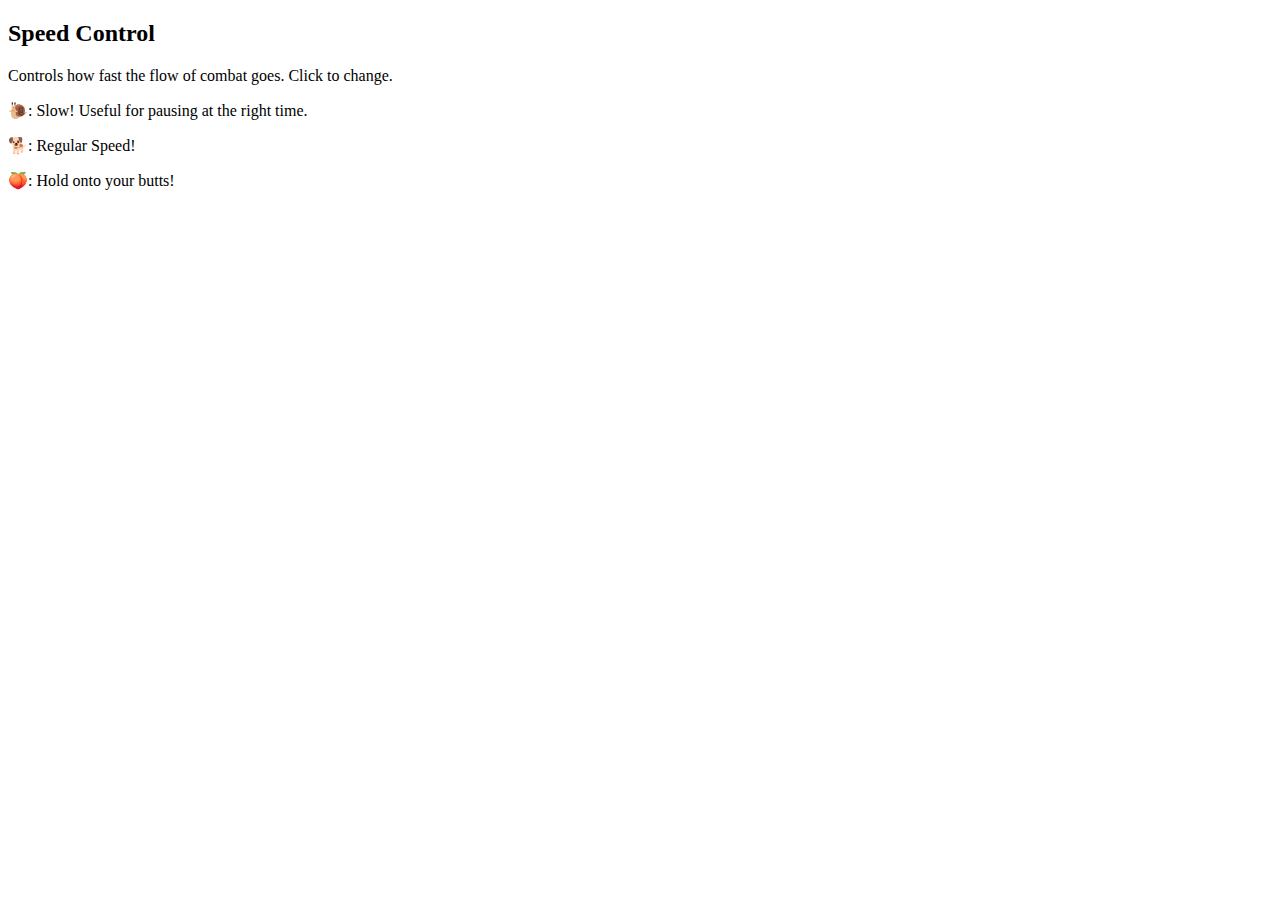
<file: data_frames/ui.html>
<!DOCTYPE html>
<html>
    <head><title>For UI Compendium stuff, plus some UI templates</title></head>
    <body>



        <compendium>            
            <uihelp hash="encounter">
                <uihelp hash="speedbutton">
                    <info-panel>
                        <h2>Speed Control</h2>

                        <p>Controls how fast the flow of combat goes.  Click to change.</p>
                        <p>🐌: Slow! Useful for pausing at the right time.</p>
                        <p>🐕: Regular Speed!</p>
                        <p>🍑: Hold onto your butts!</p>
                    </info-panel>
                </uihelp>
            </uihelp>
        </compendium>








    </body>
</html>
</file>
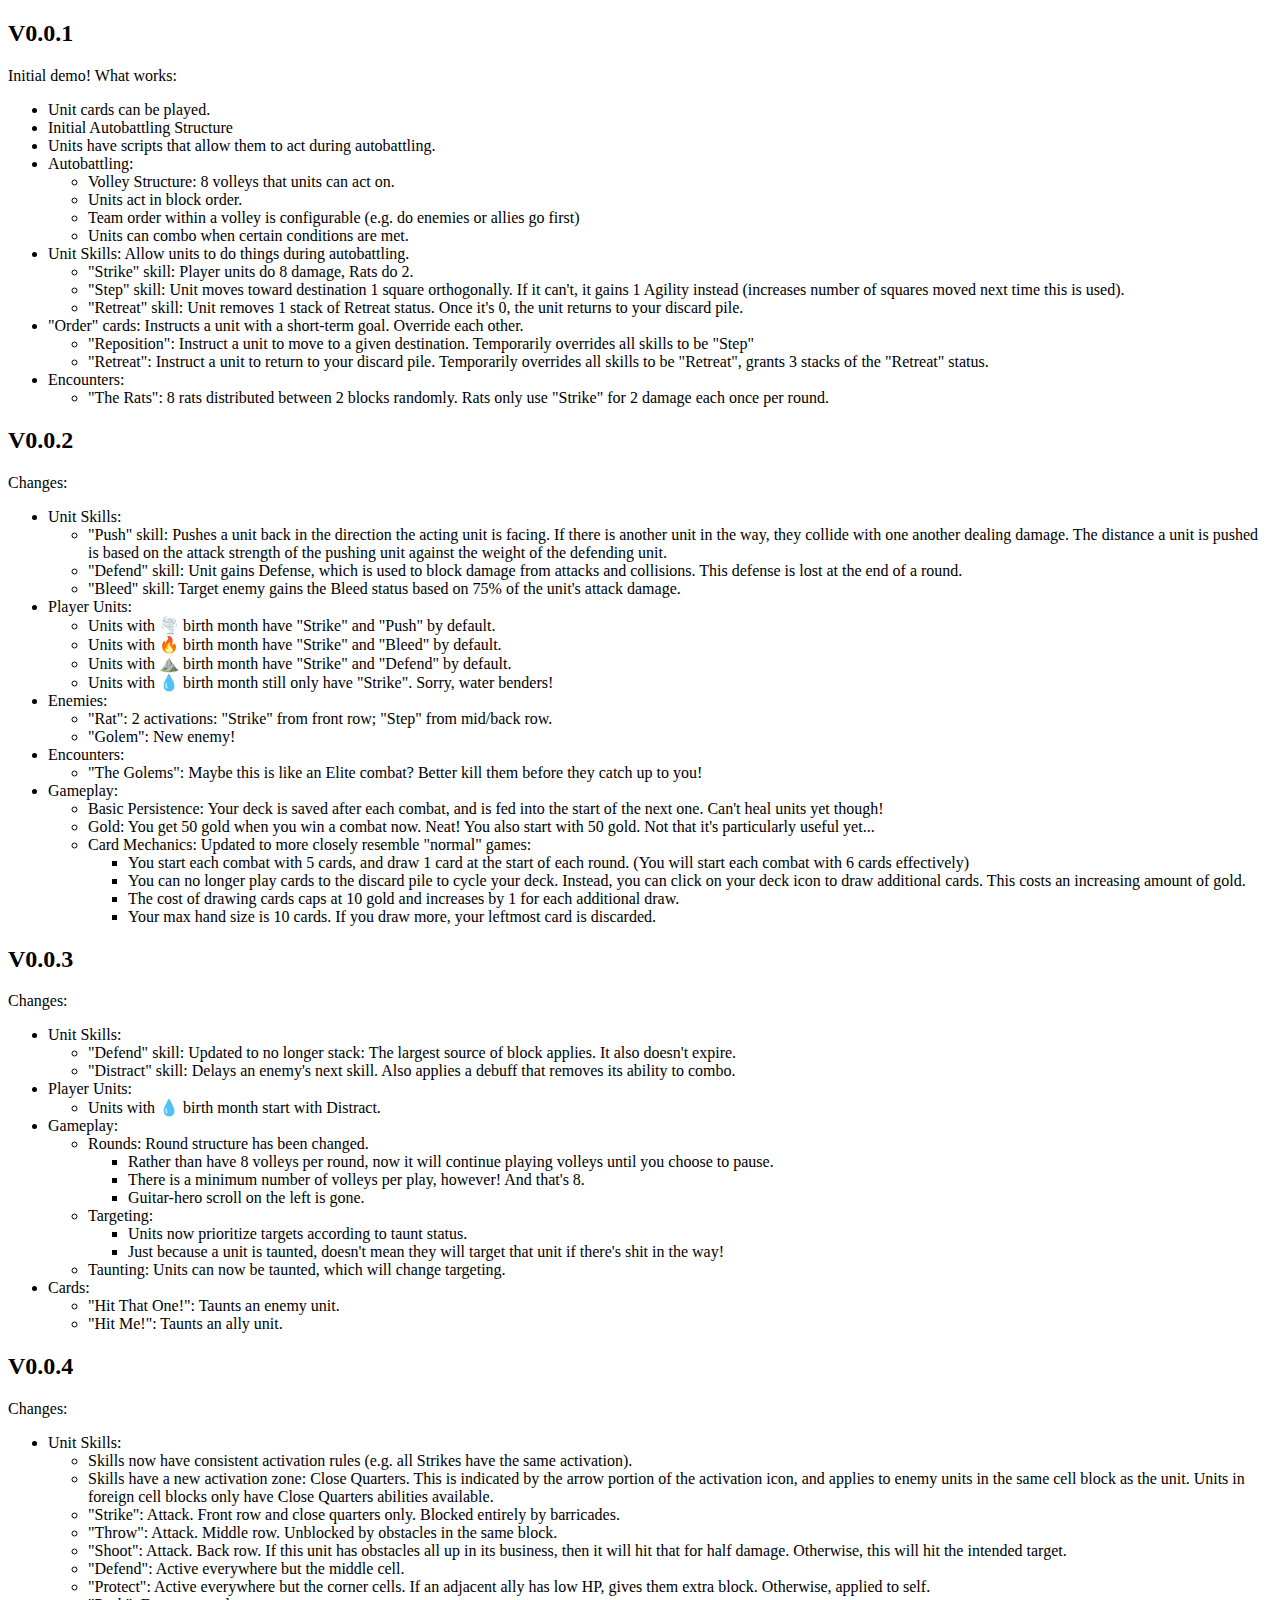
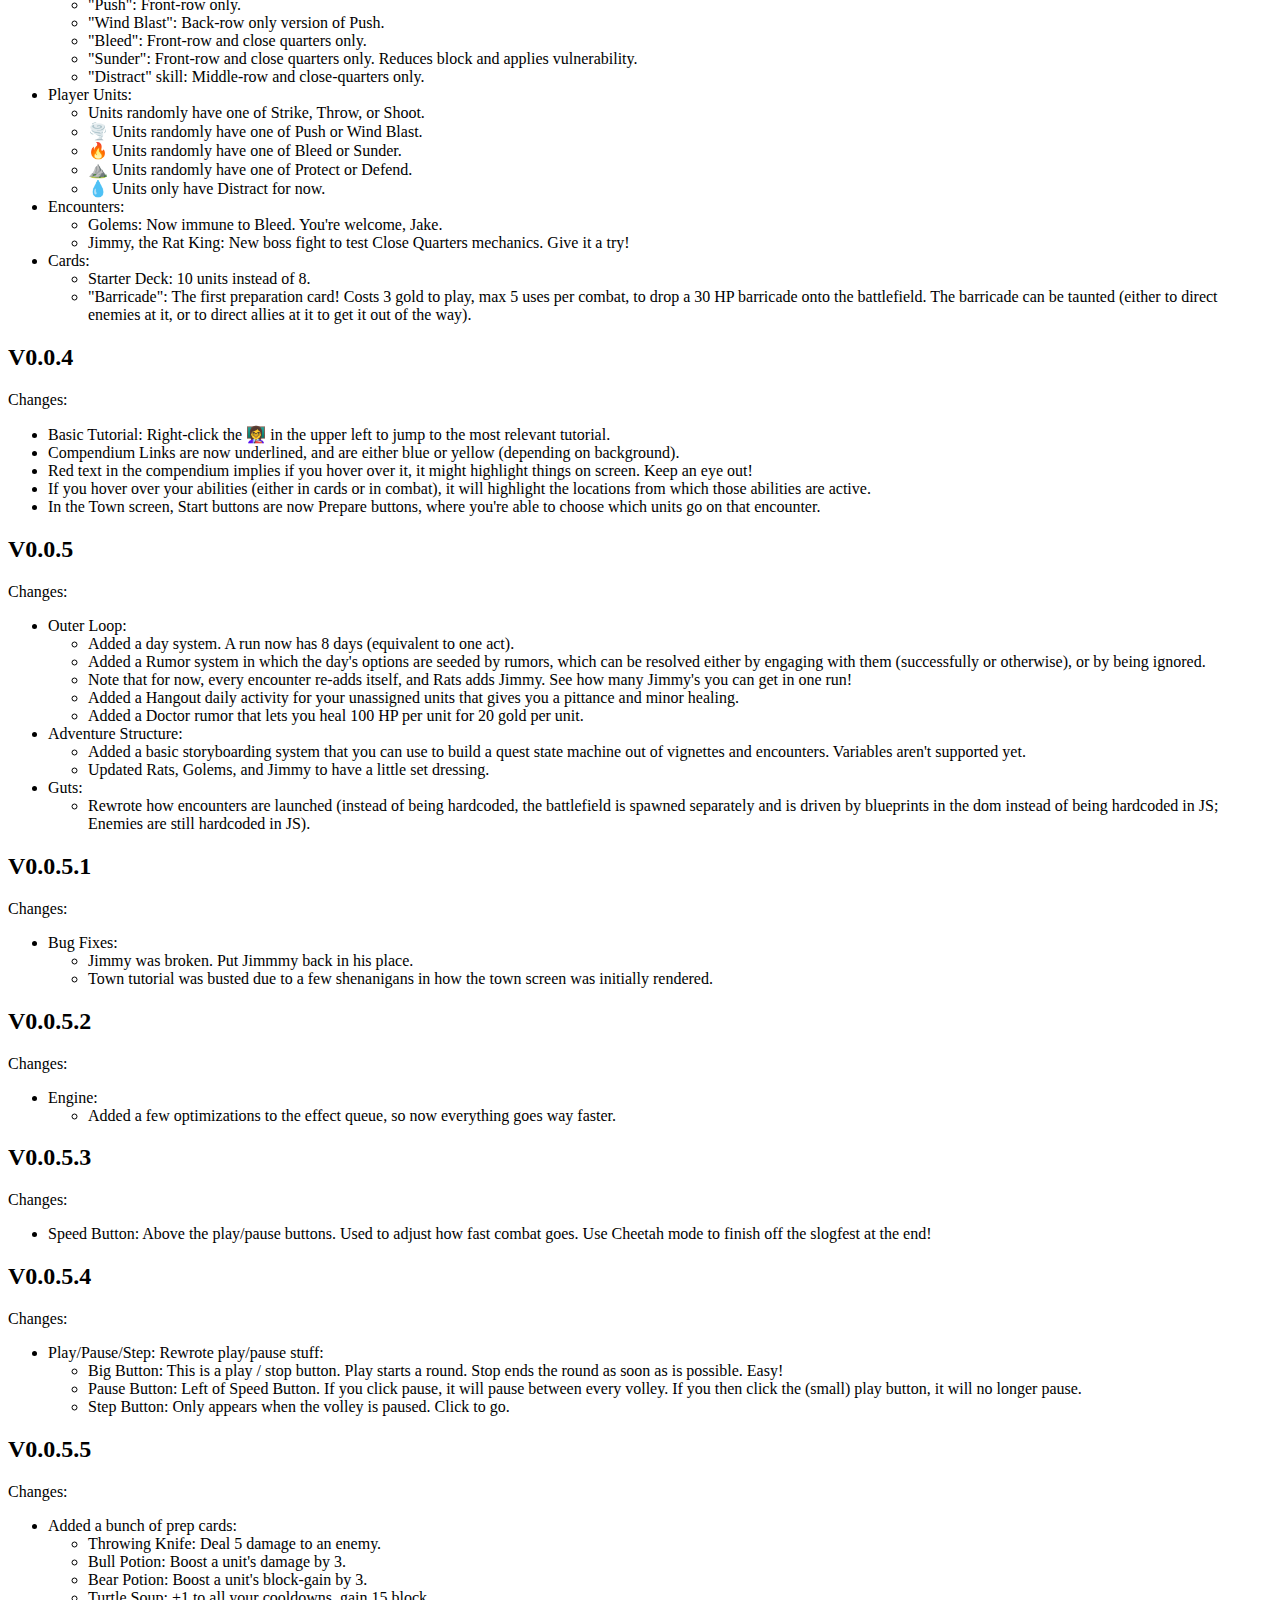
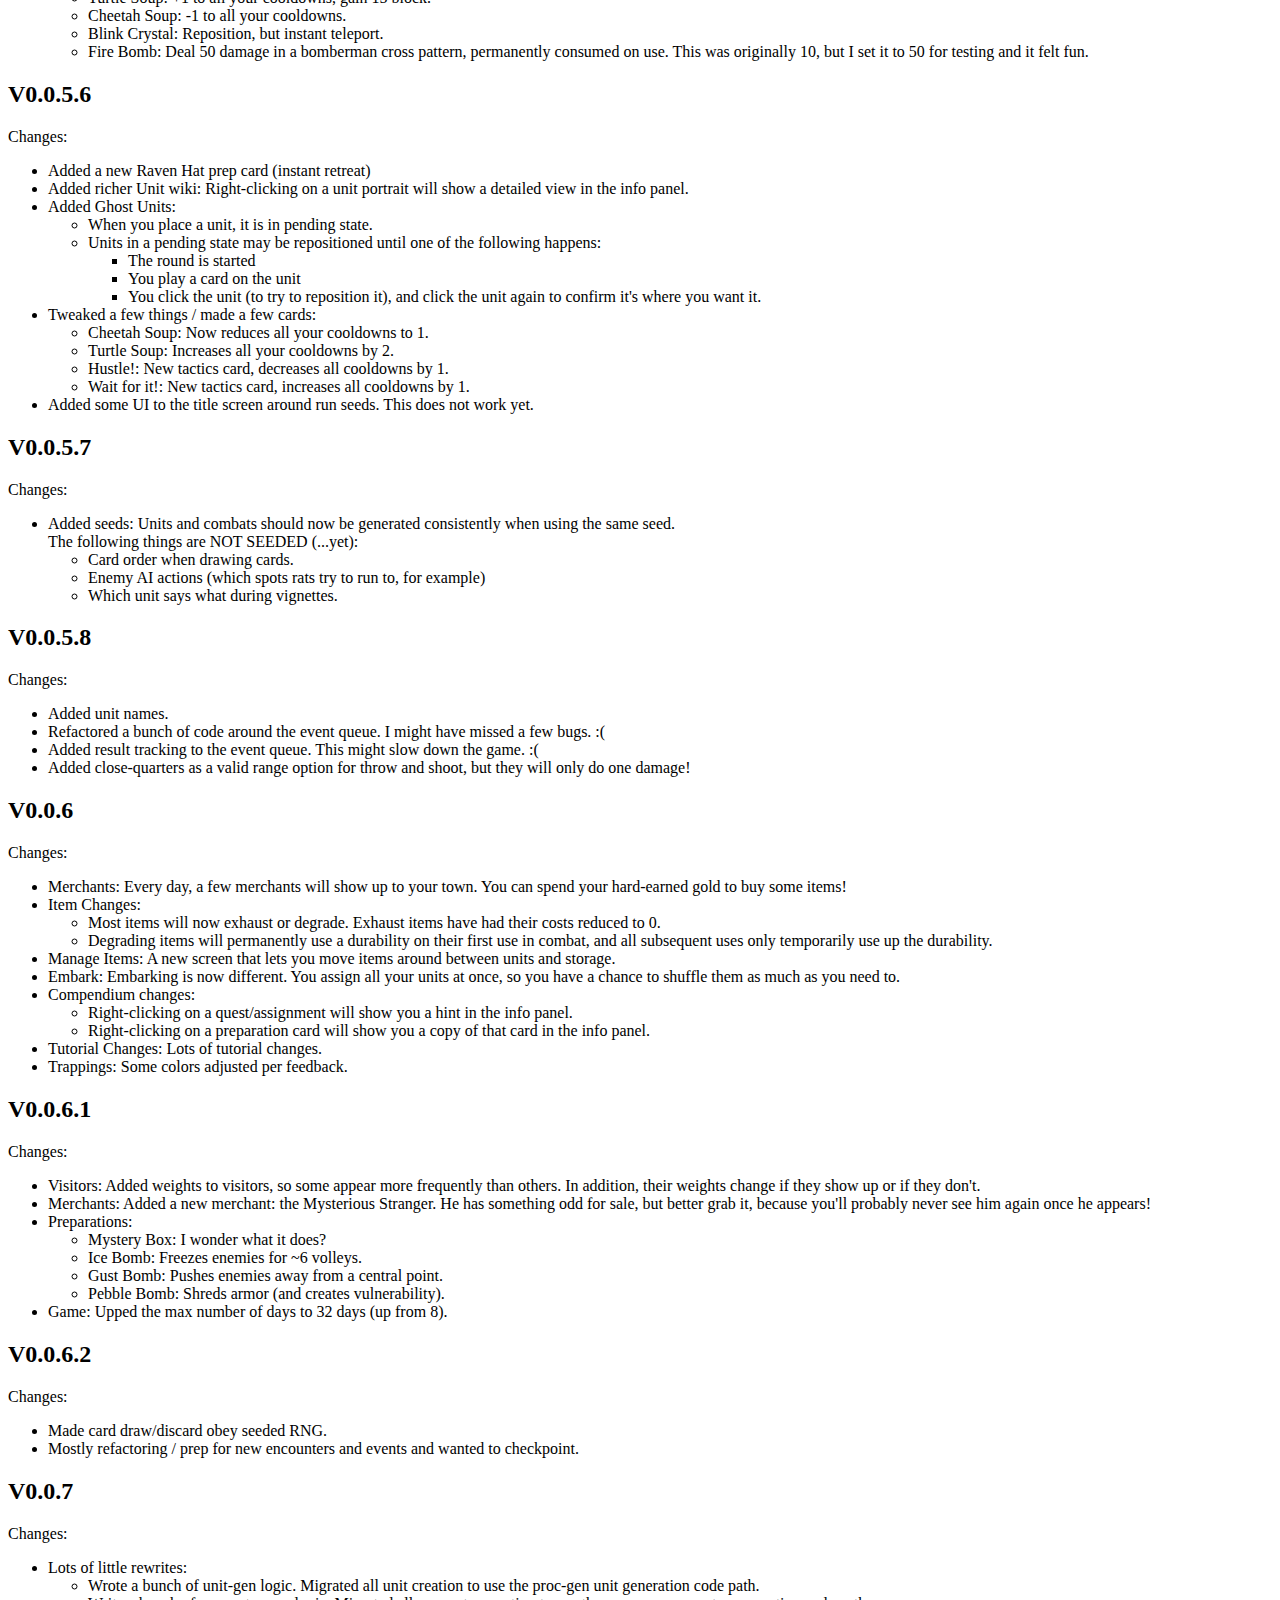
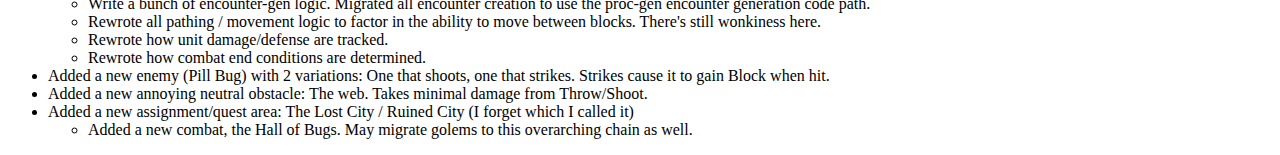
<file: data_frames/version_history.html>
<!DOCTYPE html>
<html>
    <head></head>
    <body>
        <compendium>
            <version hash="0.0.1">
                <info-panel>
                    <h2>V0.0.1</h2>
                    <p>Initial demo!  What works:</p>
                    <ul>
                        <li>Unit cards can be played.</li>
                        <li>Initial Autobattling Structure</li>
                        <li>Units have scripts that allow them to act during autobattling.</li>
                        <li>Autobattling: <ul>
                            <li>Volley Structure: 8 volleys that units can act on.</li>
                            <li>Units act in block order.</li>
                            <li>Team order within a volley is configurable (e.g. do enemies or allies go first)</li>
                            <li>Units can combo when certain conditions are met.</li>
                        </ul></li>
                        <li>Unit Skills: Allow units to do things during autobattling. <ul>
                            <li>"Strike" skill: Player units do 8 damage, Rats do 2.</li>
                            <li>"Step" skill: Unit moves toward destination 1 square orthogonally.  If it can't, it gains 1 Agility instead (increases number of squares moved next time this is used).</li>
                            <li>"Retreat" skill: Unit removes 1 stack of Retreat status.  Once it's 0, the unit returns to your discard pile.</li>
                        </ul></li>					
                        <li>"Order" cards: Instructs a unit with a short-term goal.  Override each other.<ul>
                            <li>"Reposition": Instruct a unit to move to a given destination.  Temporarily overrides all skills to be "Step"</li>
                            <li>"Retreat": Instruct a unit to return to your discard pile.  Temporarily overrides all skills to be "Retreat", grants 3 stacks of the "Retreat" status.</li>
                        </ul></li>
                        <li>Encounters:<ul>
                            <li>"The Rats": 8 rats distributed between 2 blocks randomly.  Rats only use "Strike" for 2 damage each once per round.</li>
                        </ul></li>
                    </ul>
                </info-panel>
            </version>
    
            <version hash="0.0.2">
                <info-panel>
                    <h2>V0.0.2</h2>
                    <p>Changes:</p>
                    <ul>
                        <li>Unit Skills:<ul>
                            <li>"Push" skill: Pushes a unit back in the direction the acting unit is facing.  If there is another unit in the way, they collide with one another dealing damage.  The distance a unit is pushed is based on the attack strength of the pushing unit against the weight of the defending unit.</li>
                            <li>"Defend" skill: Unit gains Defense, which is used to block damage from attacks and collisions.  This defense is lost at the end of a round.</li>
                            <li>"Bleed" skill: Target enemy gains the Bleed status based on 75% of the unit's attack damage.</li>
                        </ul></li>
                        <li>Player Units:<ul>
                            <li>Units with 🌪️ birth month have "Strike" and "Push" by default.</li>
                            <li>Units with 🔥 birth month have "Strike" and "Bleed" by default.</li>
                            <li>Units with ⛰️ birth month have "Strike" and "Defend" by default.</li>
                            <li>Units with 💧 birth month still only have "Strike".  Sorry, water benders!</li>
                        </ul></li>
                        <li>Enemies:<ul>
                            <li>"Rat": 2 activations: "Strike" from front row; "Step" from mid/back row.</li>
                            <li>"Golem": New enemy!</li>
                        </ul></li>
                        <li>Encounters:<ul>
                            <li>"The Golems": Maybe this is like an Elite combat?  Better kill them before they catch up to you!</li>
                        </ul></li>
                        <li>Gameplay:<ul>
                            <li>Basic Persistence: Your deck is saved after each combat, and is fed into the start of the next one.  Can't heal units yet though!</li>
                            <li>Gold: You get 50 gold when you win a combat now.  Neat!  You also start with 50 gold.  Not that it's particularly useful yet...</li>
                            <li>Card Mechanics: Updated to more closely resemble "normal" games:<ul>
                                <li>You start each combat with 5 cards, and draw 1 card at the start of each round.  (You will start each combat with 6 cards effectively)</li>
                                <li>You can no longer play cards to the discard pile to cycle your deck.  Instead, you can click on your deck icon to draw additional cards.  This costs an increasing amount of gold.</li>
                                <li>The cost of drawing cards caps at 10 gold and increases by 1 for each additional draw.</li>
                                <li>Your max hand size is 10 cards.  If you draw more, your leftmost card is discarded.</li>
                                </ul>
                            </ul></li>
                        </ul></li>
                    </ul>
                </info-panel>
            </version>
    
            <version hash="0.0.3">
                <info-panel>
                    <h2>V0.0.3</h2>
                    <p>Changes:</p>
                    <ul>
                        <li>Unit Skills:<ul>
                            <li>"Defend" skill: Updated to no longer stack: The largest source of block applies.  It also doesn't expire.</li>
                            <li>"Distract" skill: Delays an enemy's next skill.  Also applies a debuff that removes its ability to combo.</li>
                        </ul></li>
                        <li>Player Units:<ul>
                            <li>Units with 💧 birth month start with Distract.</li>
                        </ul></li>
                        <li>Gameplay:<ul>
                            <li>Rounds: Round structure has been changed.<ul>
                                <li>Rather than have 8 volleys per round, now it will continue playing volleys until you choose to pause.</li>
                                <li>There is a minimum number of volleys per play, however!  And that's 8.</li>
                                <li>Guitar-hero scroll on the left is gone.</li>
                            </ul></li>
                            <li>Targeting:<ul>
                                <li>Units now prioritize targets according to taunt status.</li>
                                <li>Just because a unit is taunted, doesn't mean they will target that unit if there's shit in the way!</li>
                            </ul></li>
                            <li>Taunting: Units can now be taunted, which will change targeting.</li>
                        </ul></li>
                        <li>Cards:<ul>
                            <li>"Hit That One!": Taunts an enemy unit.</li>
                            <li>"Hit Me!": Taunts an ally unit.</li>
                        </ul></li>
                    </ul>
                </info-panel>
            </version>
    
            <version hash="0.0.4">
                <info-panel>
                    <h2>V0.0.4</h2>
                    <p>Changes:</p>
                    <ul>
                        <li>Unit Skills:<ul>
                            <li>Skills now have consistent activation rules (e.g. all Strikes have the same activation).</li>
                            <li>Skills have a new activation zone: Close Quarters.  This is indicated by the arrow portion of the activation icon, and applies to enemy units in the same cell block as the unit.  Units in foreign cell blocks only have Close Quarters abilities available.</li>
                            <li>"Strike": Attack. Front row and close quarters only.  Blocked entirely by barricades.</li>
                            <li>"Throw": Attack. Middle row.  Unblocked by obstacles in the same block.</li>
                            <li>"Shoot": Attack.  Back row.  If this unit has obstacles all up in its business, then it will hit that for half damage.  Otherwise, this will hit the intended target.</li>
                            <li>"Defend": Active everywhere but the middle cell.</li>
                            <li>"Protect": Active everywhere but the corner cells.  If an adjacent ally has low HP, gives them extra block.  Otherwise, applied to self.</li>
                            <li>"Push": Front-row only.</li>
                            <li>"Wind Blast": Back-row only version of Push.</li>
                            <li>"Bleed": Front-row and close quarters only.</li>
                            <li>"Sunder": Front-row and close quarters only.  Reduces block and applies vulnerability.</li>
                            <li>"Distract" skill: Middle-row and close-quarters only.</li>
                        </ul></li>
                        <li>Player Units:<ul>
                            <li>Units randomly have one of Strike, Throw, or Shoot. </li>
                            <li>🌪️ Units randomly have one of Push or Wind Blast. </li>
                            <li>🔥 Units randomly have one of Bleed or Sunder. </li>
                            <li>⛰️ Units randomly have one of Protect or Defend. </li>
                            <li>💧 Units only have Distract for now. </li>
                        </ul></li>
                        <li>Encounters:<ul>
                            <li>Golems: Now immune to Bleed.  You're welcome, Jake.</li>
                            <li>Jimmy, the Rat King: New boss fight to test Close Quarters mechanics.  Give it a try!</li>
                        </ul></li>
                        <li>Cards:<ul>
                            <li>Starter Deck: 10 units instead of 8.</li>
                            <li>"Barricade": The first preparation card!  Costs 3 gold to play, max 5 uses per combat, to drop a 30 HP barricade onto the battlefield.  The barricade can be taunted (either to direct enemies at it, or to direct allies at it to get it out of the way).</li>
                        </ul></li>
                    </ul>
                </info-panel>
            </version>
    
            <version hash="0.0.4.1">
                <info-panel>
                    <h2>V0.0.4</h2>
                    <p>Changes:</p>
                    <ul>
                        <li>Basic Tutorial: Right-click the 👩‍🏫 in the upper left to jump to the most relevant tutorial.</li>
                        <li>Compendium Links are now underlined, and are either blue or yellow (depending on background).</li>
                        <li>Red text in the compendium implies if you hover over it, it might highlight things on screen. Keep an eye out!</li>
                        <li>If you hover over your abilities (either in cards or in combat), it will highlight the locations from which those abilities are active.</li>
                        <li>In the Town screen, Start buttons are now Prepare buttons, where you're able to choose which units go on that encounter.</li>
                    </ul>
                </info-panel>
            </version>
    
            <version hash="0.0.5">
                <info-panel>
                    <h2>V0.0.5</h2>
                    <p>Changes:</p>
                    <ul>
                        <li>Outer Loop:<ul>
                            <li>Added a day system.  A run now has 8 days (equivalent to one act).</li>
                            <li>Added a Rumor system in which the day's options are seeded by rumors, which can be resolved either by engaging with them (successfully or otherwise), or by being ignored.</li>
                            <li>Note that for now, every encounter re-adds itself, and Rats adds Jimmy.  See how many Jimmy's you can get in one run!</li>
                            <li>Added a Hangout daily activity for your unassigned units that gives you a pittance and minor healing.</li>
                            <li>Added a Doctor rumor that lets you heal 100 HP per unit for 20 gold per unit.</li>
                        </ul></li>
                        <li>Adventure Structure:<ul>
                            <li>Added a basic storyboarding system that you can use to build a quest state machine out of vignettes and encounters.  Variables aren't supported yet.</li>
                            <li>Updated Rats, Golems, and Jimmy to have a little set dressing.</li>
                        </ul></li>
                        <li>Guts:<ul>
                            <li>Rewrote how encounters are launched (instead of being hardcoded, the battlefield is spawned separately and is driven by blueprints in the dom instead of being hardcoded in JS;  Enemies are still hardcoded in JS).</li>
                        </ul></li>
                    </ul>
                </info-panel>
            </version>
    
            <version hash="0.0.5.1">
                <info-panel>
                    <h2>V0.0.5.1</h2>
                    <p>Changes:</p>
                    <ul>
                        <li>Bug Fixes:<ul>
                            <li>Jimmy was broken.  Put Jimmmy back in his place.</li>
                            <li>Town tutorial was busted due to a few shenanigans in how the town screen was initially rendered.</li>
                        </ul></li>
                    </ul>
                </info-panel>
            </version>
    
            <version hash="0.0.5.2">
                <info-panel>
                    <h2>V0.0.5.2</h2>
                    <p>Changes:</p>
                    <ul>
                        <li>Engine:<ul>
                            <li>Added a few optimizations to the effect queue, so now everything goes way faster.</li>
                        </ul></li>
                    </ul>
                </info-panel>
            </version>
    
            <version hash="0.0.5.3">
                <info-panel>
                    <h2>V0.0.5.3</h2>
                    <p>Changes:</p>
                    <ul>
                        <li>Speed Button: Above the play/pause buttons.  Used to adjust how fast combat goes.  Use Cheetah mode to finish off the slogfest at the end!</li>
                    </ul>
                </info-panel>
            </version>
    
            <version hash="0.0.5.4">
                <info-panel>
                    <h2>V0.0.5.4</h2>
                    <p>Changes:</p>
                    <ul>
                        <li>Play/Pause/Step: Rewrote play/pause stuff: <ul>
                            <li>Big Button: This is a play / stop button.  Play starts a round.  Stop ends the round as soon as is possible.  Easy!</li>
                            <li>Pause Button: Left of Speed Button.  If you click pause, it will pause between every volley.  If you then click the (small) play button, it will no longer pause.</li>
                            <li>Step Button: Only appears when the volley is paused.  Click to go.</li>
                        </ul></li>
                    </ul>
                </info-panel>
            </version>
    
            <version hash="0.0.5.5">
                <info-panel>
                    <h2>V0.0.5.5</h2>
                    <p>Changes:</p>
                    <ul>
                        <li>Added a bunch of prep cards: <ul>
                            <li>Throwing Knife:  Deal 5 damage to an enemy.</li>
                            <li>Bull Potion: Boost a unit's damage by 3.</li>
                            <li>Bear Potion: Boost a unit's block-gain by 3.</li>
                            <li>Turtle Soup: +1 to all your cooldowns, gain 15 block.</li>
                            <li>Cheetah Soup: -1 to all your cooldowns.</li>
                            <li>Blink Crystal: Reposition, but instant teleport.</li>
                            <li>Fire Bomb: Deal 50 damage in a bomberman cross pattern, permanently consumed on use.  This was originally 10, but I set it to 50 for testing and it felt fun.</li>
                        </ul></li>
                    </ul>
                </info-panel>
            </version>
    
            <version hash="0.0.5.6">
                <info-panel>
                    <h2>V0.0.5.6</h2>
                    <p>Changes:</p>
                    <ul>
                        <li>Added a new Raven Hat prep card (instant retreat)</li>
                        <li>Added richer Unit wiki: Right-clicking on a <span hover-helper="[wt~=Unit] .appearance">unit portrait</span> will show a detailed view in the info panel.</li>
                        <li>Added Ghost Units:<ul>
                            <li>When you place a unit, it is in <span hover-help="[wt~=GhostUnit]">pending state.</span></li>
                            <li>Units in a pending state may be repositioned until one of the following happens: <ul>
                                <li>The round is started</li>
                                <li>You play a card on the unit</li>
                                <li>You click the unit (to try to reposition it), and click the unit again to confirm it's where you want it.</li>
                            </ul></li>
                        </ul></li>
                        <li>Tweaked a few things / made a few cards: <ul>
                            <li>Cheetah Soup: Now reduces all your cooldowns to 1.</li>
                            <li>Turtle Soup: Increases all your cooldowns by 2.</li>
                            <li>Hustle!: New tactics card, decreases all cooldowns by 1.</li>
                            <li>Wait for it!: New tactics card, increases all cooldowns by 1.</li>
                        </ul></li>
                        <li>Added some UI to the title screen around run seeds.  This does not work yet.</li>
                    </ul>
                </info-panel>
            </version>
    
            <version hash="0.0.5.7">
                <info-panel>
                    <h2>V0.0.5.7</h2>
                    <p>Changes:</p>
                    <ul>
                        <li>Added seeds: Units and combats should now be generated consistently when using the same seed.</li>
                        <lu>The following things are NOT SEEDED (...yet): <ul>
                            <li>Card order when drawing cards.</li>
                            <li>Enemy AI actions (which spots rats try to run to, for example)</li>
                            <li>Which unit says what during vignettes.</li>
                        </ul></lu>
                    </ul>
                </info-panel>
            </version>
    
            <version hash="0.0.5.8">
                <info-panel>
                    <h2>V0.0.5.8</h2>
                    <p>Changes:</p>
                    <ul>
                        <li>Added unit names.</li>
                        <li>Refactored a bunch of code around the event queue.  I might have missed a few bugs. :(</li>
                        <li>Added result tracking to the event queue.  This might slow down the game. :(</li>
                        <li>Added close-quarters as a valid range option for throw and shoot, but they will only do one damage!</li>					
                    </ul>
                </info-panel>
            </version>
    
            <version hash="0.0.6">
                <info-panel>
                    <h2>V0.0.6</h2>
                    <p>Changes:</p>
                    <ul>
                        <li>Merchants: Every day, a few merchants will show up to your town.  You can spend your hard-earned gold to buy some items!</li>
                        <li>Item Changes:<ul>
                            <li>Most items will now exhaust or degrade.  Exhaust items have had their costs reduced to 0.</li>
                            <li>Degrading items will permanently use a durability on their first use in combat, and all subsequent uses only temporarily use up the durability.</li>
                        </ul></li>
                        <li>Manage Items: A new screen that lets you move items around between units and storage.</li>
                        <li>Embark: Embarking is now different.  You assign all your units at once, so you have a chance to shuffle them as much as you need to.</li>
                        <li>Compendium changes: <ul>
                            <li>Right-clicking on a quest/assignment will show you a hint in the info panel.</li>
                            <li>Right-clicking on a preparation card will show you a copy of that card in the info panel.</li>
                        </ul></li>
                        <li>Tutorial Changes: Lots of tutorial changes.</li>
                        <li>Trappings: Some colors adjusted per feedback.</li>
                    </ul>
                </info-panel>
            </version>
    
            <version hash="0.0.6.1">
                <info-panel>
                    <h2>V0.0.6.1</h2>
                    <p>Changes:</p>
                    <ul>					
                        <li>Visitors: Added weights to visitors, so some appear more frequently than others.  In addition, their weights change if they show up or if they don't.</li>
                        <li>Merchants: Added a new merchant: the Mysterious Stranger.  He has something odd for sale, but better grab it, because you'll probably never see him again once he appears!</li>
                        <li>Preparations: <ul>
                            <li>Mystery Box: I wonder what it does?</li>
                            <li>Ice Bomb: Freezes enemies for ~6 volleys.</li>
                            <li>Gust Bomb: Pushes enemies away from a central point.</li>
                            <li>Pebble Bomb: Shreds armor (and creates vulnerability).</li>
                        </ul></li>
                        <li>Game: Upped the max number of days to 32 days (up from 8).</li>
                    </ul>
                </info-panel>
            </version>
    
            <version hash="0.0.6.2">
                <info-panel>
                    <h2>V0.0.6.2</h2>
                    <p>Changes:</p>
                    <ul>					
                        <li>Made card draw/discard obey seeded RNG.</li>
                        <li>Mostly refactoring / prep for new encounters and events and wanted to checkpoint.</li>
                    </ul>
                </info-panel>
            </version>
    
            <version hash="0.0.7">
                <info-panel>
                    <h2>V0.0.7</h2>
                    <p>Changes:</p>
                    <ul>					
                        <li>Lots of little rewrites: <ul>
                            <li>Wrote a bunch of unit-gen logic.  Migrated all unit creation to use the proc-gen unit generation code path.</li>
                            <li>Write a bunch of encounter-gen logic. Migrated all encounter creation to use the proc-gen encounter generation code path.</li>
                            <li>Rewrote all pathing / movement logic to factor in the ability to move between blocks.  There's still wonkiness here.</li>
                            <li>Rewrote how unit damage/defense are tracked.</li>
                            <li>Rewrote how combat end conditions are determined.</li>
                        </ul></li>
                        <li>Added a new enemy (Pill Bug) with 2 variations: One that shoots, one that strikes.  Strikes cause it to gain Block when hit.</li>
                        <li>Added a new annoying neutral obstacle: The web.  Takes minimal damage from Throw/Shoot.</li>
                        <li>Added a new assignment/quest area: The Lost City / Ruined City (I forget which I called it)<ul>
                            <li>Added a new combat, the Hall of Bugs.  May migrate golems to this overarching chain as well.</li>
                        </ul></li>
                    </ul>
                </info-panel>
            </version>
        </compendium>
    </body>
</html>
</file>
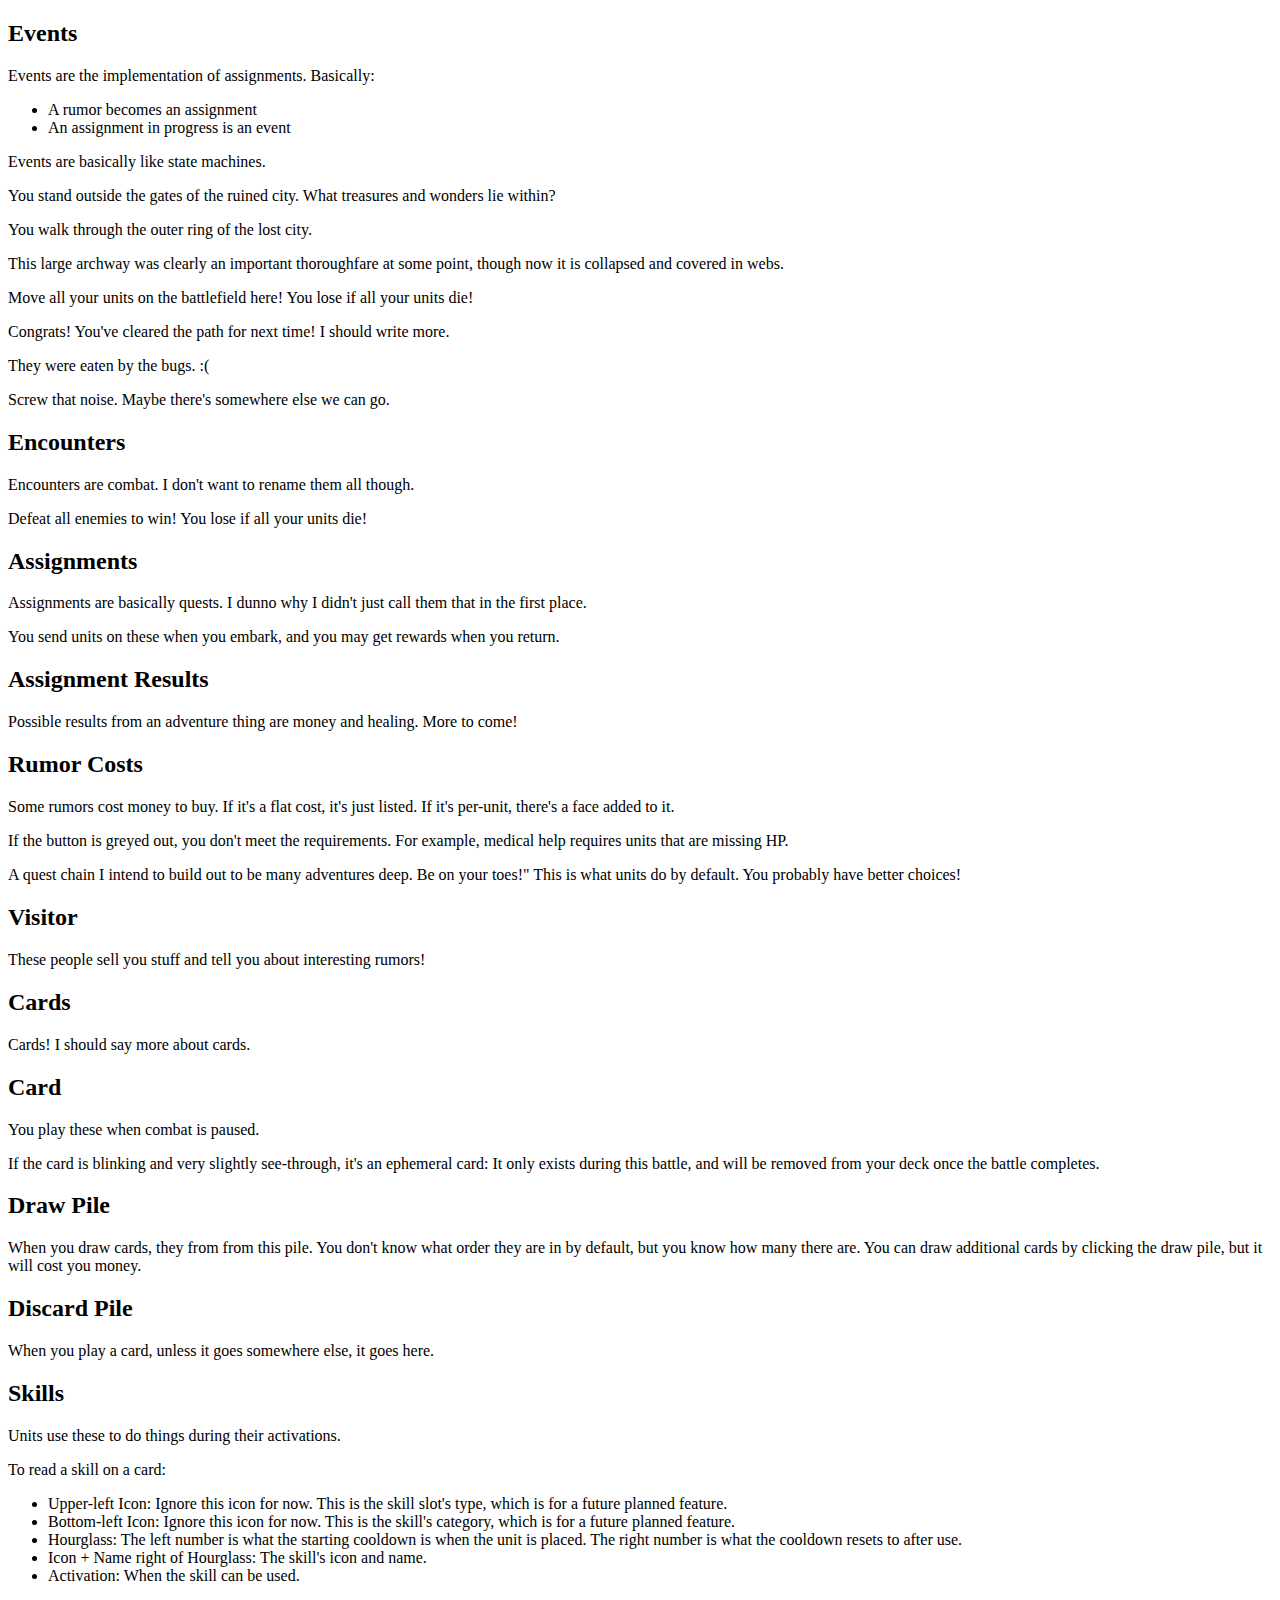
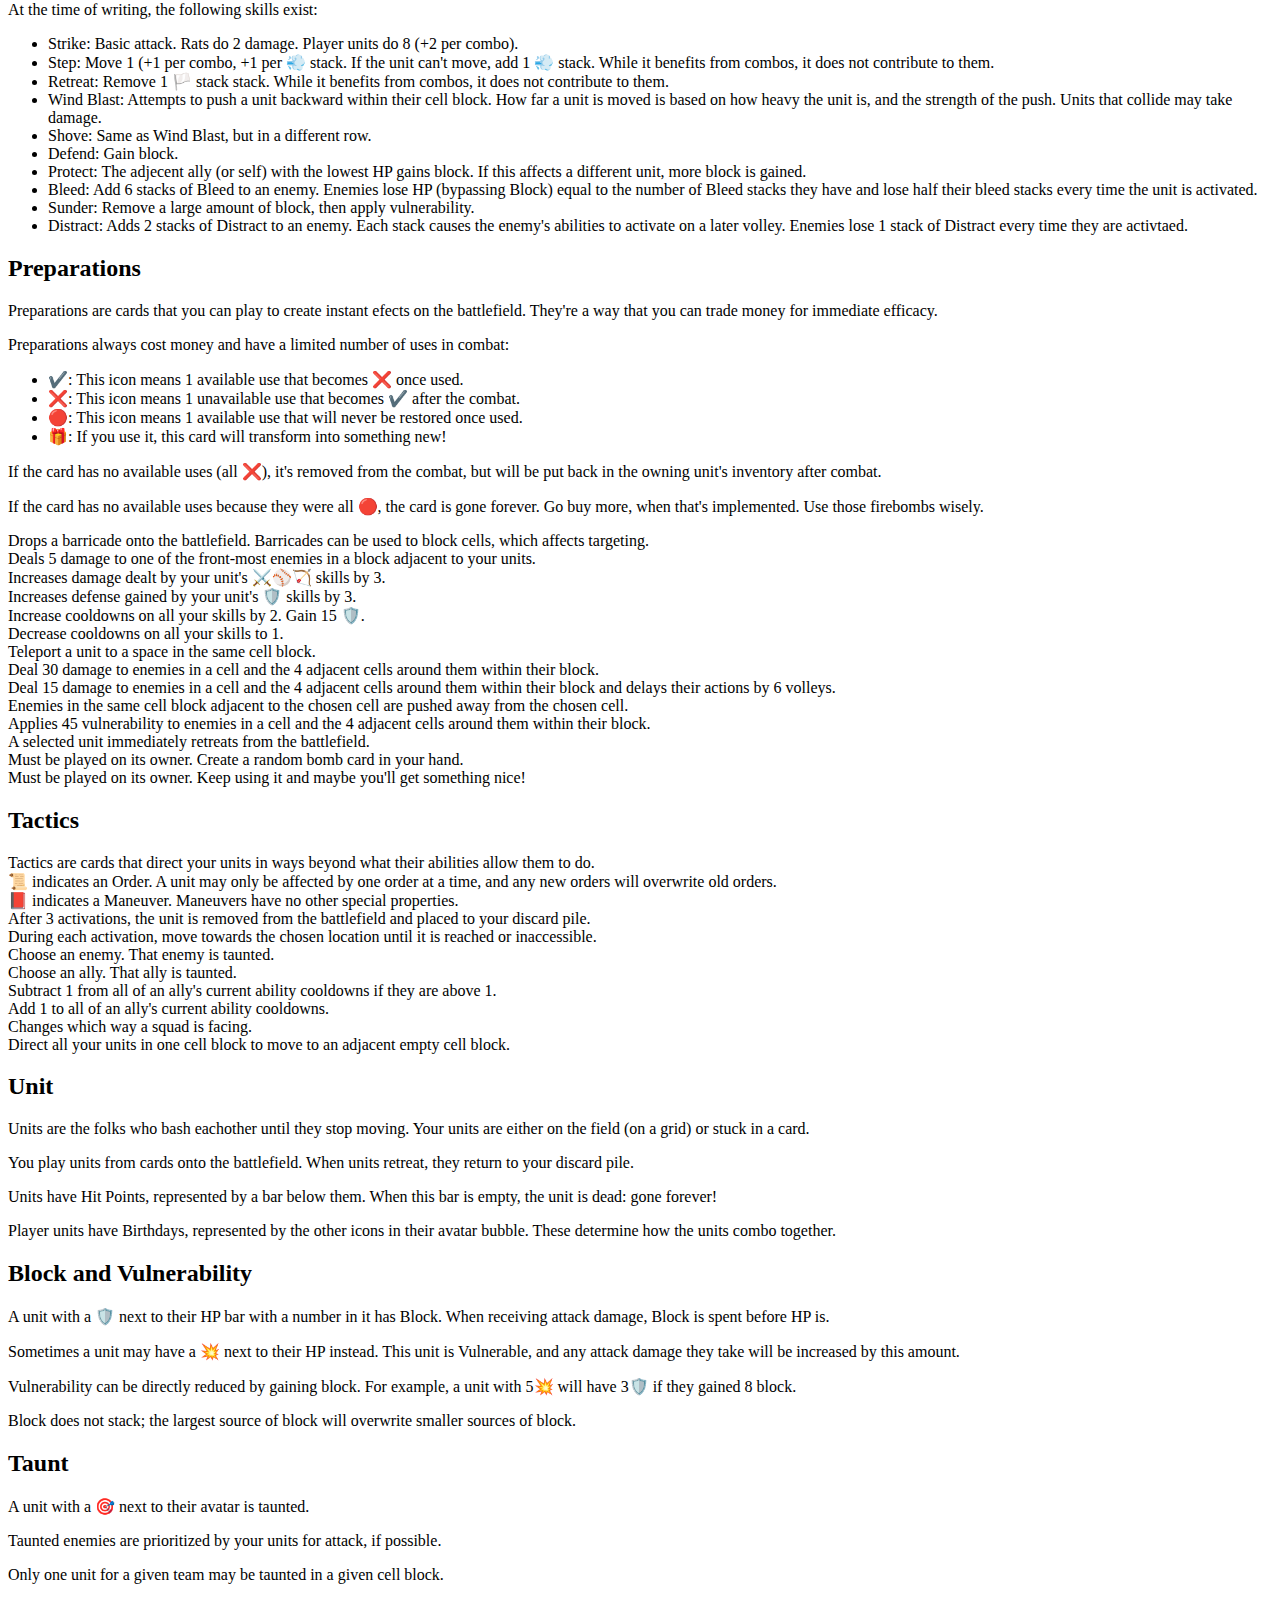
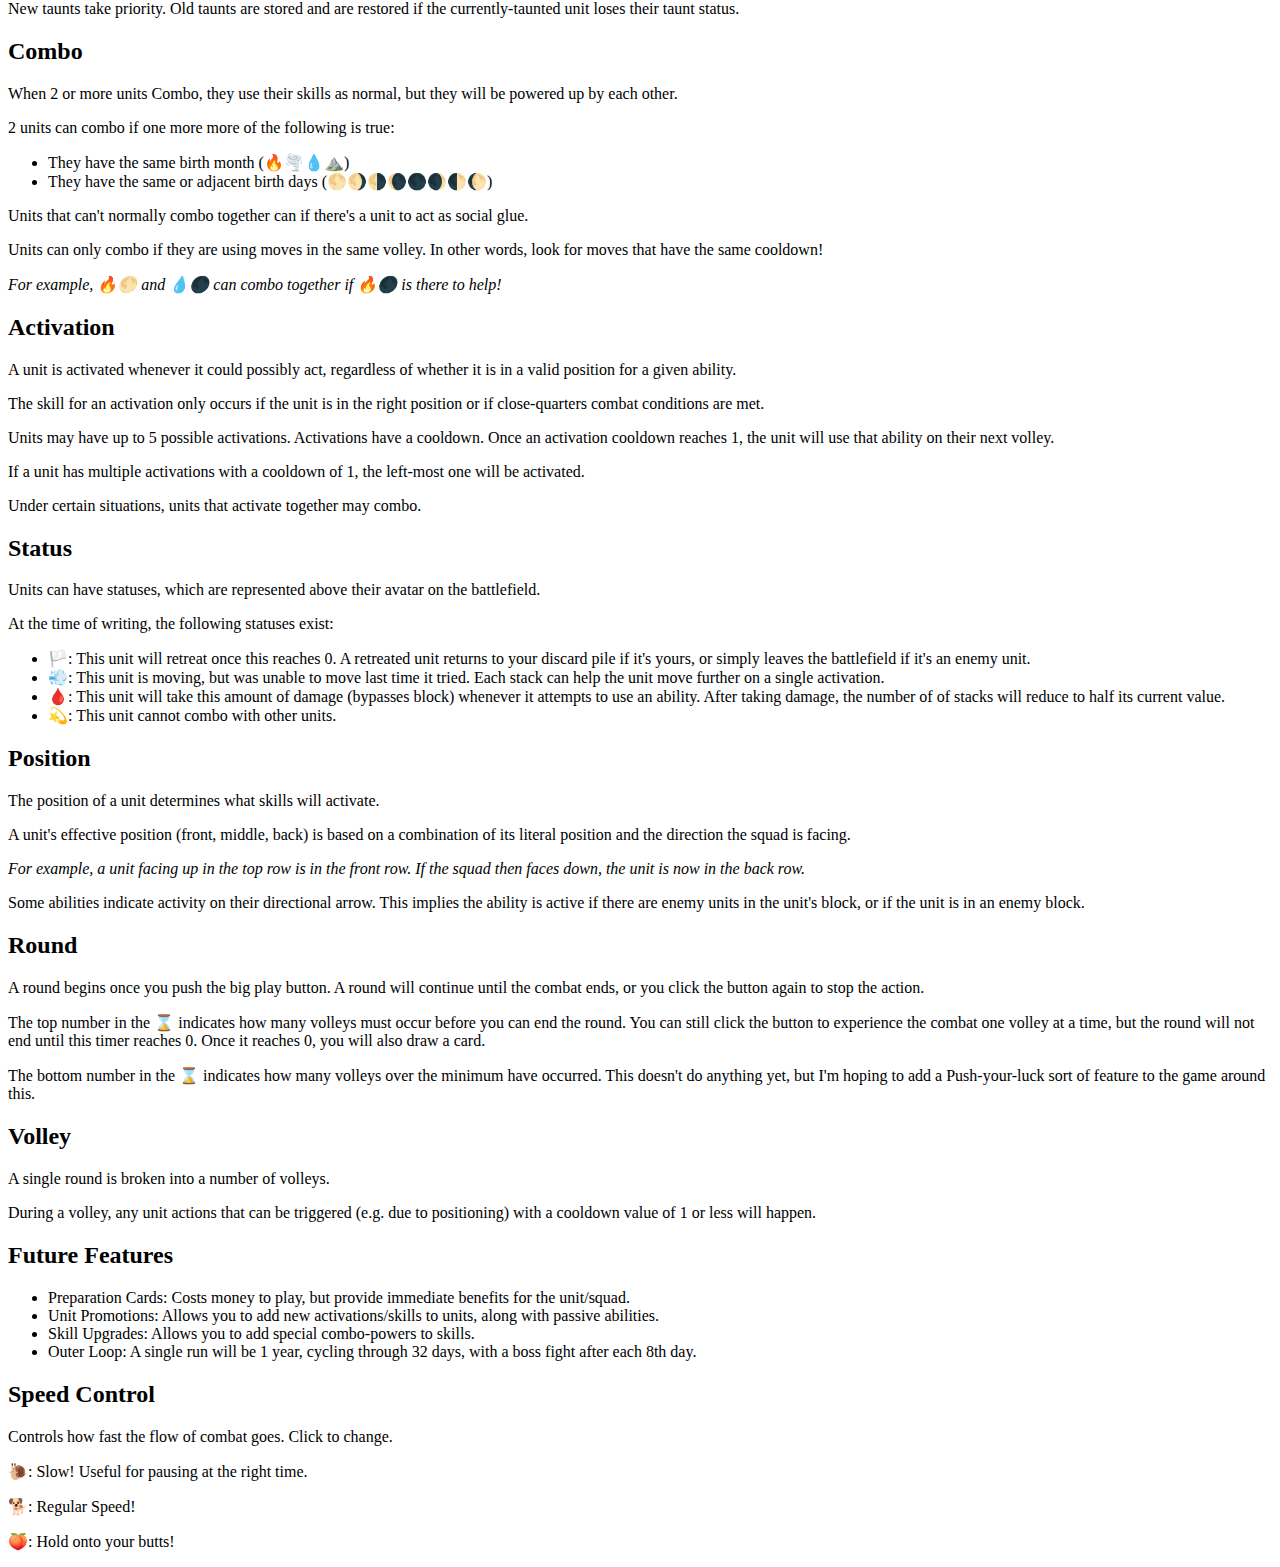
<file: data_frames/chicken/leg.html>
<!DOCTYPE html>
<html>
    <head><title>Legacy stuff from our V1 attempt.</title></head>
    <body>


        <compendium>

            <concept hash="events">
                <info-panel>
                    <h2>Events</h2>
                    <p>Events are the implementation of assignments.  Basically:<ul>
                        <li>A rumor becomes an assignment</li>
                        <li>An assignment in progress is an event</li>
                    </ul></p>
                    <p>Events are basically like state machines.</p>
    
                    
                </info-panel>
    
                <!-- This is left here as a complex example.  -->
                <event-blueprint name="lost_city" label="The Lost City">
                    <state type="vignette" name="gates" start="true">
                        <flavor>
                            <p>You stand outside the gates of the ruined city.  What treasures and wonders lie within?</p>
                        </flavor>
                        <choice result="1" label="Step through the gate [Outer City]"></choice>
                        <event-result choice="1" next-state="outer_city"></event-result>
                    </state>
    
                    <!-- Outer City -->
                    <!-- You were going to refactor these defs.  See DefHelper.baseDef.
                         TL;DR: global.outer_progress instead of what's here. -->
                    <def name="outer_progress" value="0" global="true"></def>
                    <def name="outer_boss_alive" value="true" global="true"></def>
                    <state type="vignette" name="outer_city">
                        <flavor>
                            <p>You walk through the outer ring of the lost city.</p>
                        </flavor>
                        <!-- TODO: Make this somewhat dynamic so you can only win each encounter once. -->
                        <choice-group choose="3">
                            <choice result="outer_boss" label="Hey, who is that big guy over there?" filter-fn="LostCity.progress" progress-min="6" params="outer_progress" flag="outer_boss_alive" priority="true"></choice>
    
                            <choice result="hall_of_bugs" label="I wonder where that passage leads?" flag="hall_of_bugs"></choice>
    
                            <choice result="leave" label="Let's head home. [END]" fallback="true"></choice>
                            <choice result="gates" label="Maybe we should go back to the gates and regroup?" fallback="true"></choice>
                        </choice-group>
                        <event-result choice="leave" victory="false"></event-result>
                        <event-result choice="gates" next-state="gates"></event-result>
                        <event-result choice="outer_boss" next-state="outer_boss"></event-result>
                        <event-result choice="hall_of_bugs" next-state="hall_of_bugs"></event-result>
                    </state>
    
                    <!-- Bug Hallway -->
                    <def name="hall_of_bugs" value="true" global="true"></def>
                    <state type="vignette" name="hall_of_bugs" label="Webbed Passage">
                        <flavor>
                            <p>This large archway was clearly an important thoroughfare at some point, though now it is collapsed and covered in webs.</p>
                        </flavor>
                        <choice result="fast" label="Stick together! [Combat: +2 March]"></choice>
                        <choice result="careful" label="Rush through! [Combat: +4 Reposition]"></choice>
                        <choice result="fire" label="Nothing a well-placed firebomb can't fix! [Combat: Lose Fire Bomb, +1 March, +2 Reposition]" filter-fn="LostCity.ItemAvailable" item="fireBomb"></choice>
                        <event-result choice="fast" next-state="hall_of_bugs_fight">
                            <def name="hall_of_bugs_webs" value="true"></def>
                            <def name="hall_of_bugs_fast" value="true"></def>
                        </event-result>
                        <event-result choice="careful" next-state="hall_of_bugs_fight">
                            <def name="hall_of_bugs_webs" value="true"></def>
                            <def name="hall_of_bugs_careful" value="true"></def>
                        </event-result>
                        <event-result choice="fire" next-state="hall_of_bugs_fight">
                            <remove-item item="fireBomb"></remove-item>
                            <def name="hall_of_bugs_medium" value="true"></def>
                        </event-result>
                    </state>
                    <state type="encounter" name="hall_of_bugs_fight" label="Webbed Passage">
                        <encounter>
                            <battlefield bp="hallway"></battlefield>
                            <place-units location="A2" count="3">
                                <from-unit-gen name="pill_bug"></from-unit-gen>
                            </place-units>
                            <place-units location="A2" count="2" flag="hall_of_bugs_webs">
                                <from-unit-gen name="web_scenery"></from-unit-gen>
                            </place-units>
                            <place-units location="A3" count="3">
                                <from-unit-gen name="pill_bug"></from-unit-gen>
                            </place-units>
                            <place-units location="A3" count="2" flag="hall_of_bugs_webs">
                                <from-unit-gen name="web_scenery"></from-unit-gen>
                            </place-units>
                            <place-units location="A4" count="3">
                                <from-unit-gen name="pill_bug"></from-unit-gen>
                            </place-units>
                            <place-units location="A4" count="2" flag="hall_of_bugs_webs">
                                <from-unit-gen name="web_scenery"></from-unit-gen>
                            </place-units>
                            <end-condition end-fn="EndConditions.AllAlliesIn" location="A4" type="win">
                                Move all your units on the battlefield <span hover-help="[wt~=CellBlock][beeg-label=A4]">here!</span>
                            </end-condition>
                            <end-condition end-fn="EncounterRules.DefaultWipe" type"lose">
                                You lose if all your units die!
                            </end-condition>
                            <bonus-cards>
                                <tactic bp="march"></tactic>
                            </bonus-cards>
                            <bonus-cards flag="hall_of_bugs_careful">
                                <tactic bp="reposition"></tactic>
                                <tactic bp="reposition"></tactic>							
                                <tactic bp="reposition"></tactic>							
                                <tactic bp="reposition"></tactic>							
                            </bonus-cards>
                            <bonus-cards flag="hall_of_bugs_fast">
                                <tactic bp="march"></tactic>
                                <tactic bp="march"></tactic>
                            </bonus-cards>
                            <bonus-cards flag="hall_of_bugs_medium">
                                <tactic bp="march"></tactic>
                                <tactic bp="reposition"></tactic>							
                                <tactic bp="reposition"></tactic>							
                            </bonus-cards>
                            <combat-script>
                                <handler label="SpawnBugs" handler="HallOfBugs.OnAfterVolley" event-types="Volley:after">
                                    <place-units location="A2" count="3">
                                        <from-unit-gen name="pill_bug"></from-unit-gen>
                                    </place-units>		
                                </handler>
                                <!-- Handlers go here! -->
                            </combat-script>
                        </encounter>
                        <event-result choice="victory" next-state="hall_of_bugs_win">
                            <!-- Set it to true for now until I have enough combats to fill the outer city. -->
                            <def name="hall_of_bugs" value="true"></def>
                            <def name="outer_progress" fn="LostCity.MakeProgress" params="outer_progress"></def>
                        </event-result>
                        <event-result choice="wipe" next-state="hall_of_bugs_wipe"></event-result>
                        <event-result choice="giveUp" next-state="hall_of_bugs_retreat"></event-result>
                    </state>
                    <state type="vignette" name="hall_of_bugs_win" label="Webbed Passage">
                        <flavor>
                            <p>Congrats!  You've cleared the path for next time! I should write more.</p>
                        </flavor>
                        <choice result="1" label="Head back"></choice>
                        <event-result choice="1" victory="true">
                        </event-result>
                    </state>
                    <state type="vignette" name="hall_of_bugs_wipe" label="Webbed Passage">
                        <flavor>
                            <p>They were eaten by the bugs. :(</p>
                        </flavor>
                        <choice result="1" label="Well, that sucks"></choice>
                        <event-result choice="1" victory="false">
                        </event-result>
                    </state>
                    <state type="vignette" name="hall_of_bugs_retreat" label="Webbed Passage">
                        <flavor>
                            <p>Screw that noise.  Maybe there's somewhere else we can go.</p>
                        </flavor>
                        <choice result="1" label="Look Elsewhere"></choice>
                        <choice result="2" label="Head back home [END]"></choice>
                        <event-result choice="1" next-state="outer_city"></event-result>
                        <event-result choice="2" victory="false"></event-result>
                    </state>
    
                </event-blueprint>			
            </concept>
    
            <concept hash="encounter">
                <info-panel>
                    <h2>Encounters</h2>
                    <p>Encounters are combat.  I don't want to rename them all though.</p>
                </info-panel>
    
                <!-- Default encounter setup scripts. -->
                <encounter-gen name="base">
                    <!-- Update initiative order if needed. -->
                    <ifAllDef keys="playersSurprised">
                        <copyDest initiative-order="enemy player neutral"></copyDest>
                    </ifAllDef>
    
                    <!-- Set up retreat options. -->
                    <ifAllDef keys="retreatPossible">
                        <bonusCards>
                            <!-- Retreat card goes here. -->
                        </bonusCards>
                    </ifAllDef>
    
                    <!-- Set up handlers -->
                    <installHandlers>
                        <!-- Encounter Structure -->
                        <handler handler="EncounterRules.Round" event-types="Round"></handler>
                        <handler handler="RoundRules.PlayRound" event-types="PlayRound"></handler>
                        <handler handler="RoundRules.Volley" event-types="Volley"></handler>
                        <handler handler="RoundRules.TickCooldowns" event-types="Volley:after"></handler>
                        <handler handler="RoundRules.UseMove" event-types="UseMove"></handler>
                        <handler handler="RoundRules.BlockActivation" event-types="BlockActivation"></handler>
                        <handler handler="RoundRules.ActivateGroup" event-types="ActivateGroup"></handler>
                        <handler handler="UnitRules.UseAbility" event-types="UseAbility"></handler>
    
                        <!-- Combat effects -->
                        <handler handler="UnitRules.Attack" event-types="Attack"></handler>
                        <handler handler="UnitRules.TakeDamage" event-types="TakeDamage"></handler>
                        <handler handler="UnitRules.UnitDeath" event-types="UnitDeath"></handler>
                        <handler handler="UnitRules.UnitRetreat" event-types="UnitRetreat"></handler>
                        <handler handler="UnitRules.UnitMoveToward" event-types="UnitMoveToward"></handler>
                        <handler handler="UnitRules.ShiftUnit" event-types="ShiftUnit"></handler>
                        <handler handler="UnitRules.PushUnit" event-types="PushUnit"></handler>
                        <handler handler="UnitRules.UnitCollision" event-types="UnitCollision"></handler>
                        <handler handler="UnitRules.ApplyStatus" event-types="ApplyStatus" TODO></handler>
                        <handler handler="UnitRules.RemoveStatus" event-types="RemoveStatus" TODO></handler>
    
                        <!-- Handlers for card behavior -->
                        <handler handler="CardRules.DrawCard" event-types="DrawCard"></handler>
                        <handler handler="CardRules.RefillHand" event-types="RefillHand"></handler>
                        <handler handler="CardRules.DiscardCards" event-types="DiscardCards"></handler>
                        <handler handler="CardRules.DiscardSingleCard" event-types="DiscardSingleCard"></handler>
                        <handler handler="CardRules.ShuffleDiscard" event-types="ShuffleDiscard"></handler>
                        <handler handler="CardRules.PlayCard" event-types="PlayCard" TODO></handler>
                    
                        <!-- Handlers for structural UI effects-->
                        <handler label="EndOfCombat" handler="UiTreatments.OnAfterUiEffect" event-types="Encounter:after" skip-log="true">
                            <ui-effect type="delay" delay="1000"></ui-effect>
                            <ui-effect type="banner" content-fn="EncounterRules.EndOfEncounterBanner"></ui-effect>
                        </handler>
    
                        <!-- Handlers for UI Effects -->
                        <handler label="VolleyDelay" handler="UiTreatments.OnAfterUiEffect" event-types="Volley:after" skip-log="true">
                            <ui-effect type="delay" delay-fn="VolleyCounter.VolleySpeed" delays="500 100 0"></ui-effect>
                        </handler> 
                        <handler label="DamageNumbers" handler="UiTreatments.OnAfterUiEffect" event-types="TakeDamage:after" target-fn="UnitRules.TakeDamageUnit" skip-log="true">
                            <ui-effect type="delay" delay-fn="VolleyCounter.VolleySpeed" delays="0 0 NaN"></ui-effect>
                            <ui-effect type="blink" blink-color="red"></ui-effect>
                            <ui-effect type="text" color="red" shadow="black" text-fn="UnitRules.TakeDamageAmount" start-transform="translateY(0px)" end-transform="translateY(-50px)"></ui-effect>
                        </handler>
                        <handler label="DeathIcon" handler="UiTreatments.OnAfterUiEffect" event-types="UnitDeath:before" target-fn="UnitRules.UnitDeathUnit" skip-log="true">
                            <ui-effect type="wub" icon="☠️"></ui-effect>
                        </handler>
                        <handler label="RetreatIcon" handler="UiTreatments.OnAfterUiEffect" event-types="UnitRetreat:before" target-fn="UnitRules.UnitDeathUnit" skip-log="true">
                            <ui-effect type="wub" icon="🏳️"></ui-effect>
                        </handler>
                        <handler label="CollisionIcon" handler="UiTreatments.OnAfterUiEffect" event-types="UnitCollision:after" skip-log="true">
                            <ui-effect type="wub" icon="💥" target-fn="UiTreatments.TargetsFromParams" target-param="firstUnit secondUnit"></ui-effect>
                        </handler>
                        <handler label="PushWhoosh" handler="UiTreatments.OnAfterUiEffect" event-types="ShiftUnit:before" skip-log="true">
                            <ui-effect type="wub" icon="💨" target-fn="UiTreatments.TargetsFromParams" target-param="unit" filter-fn="UnitRules.ShiftFromPush"></ui-effect>
                        </handler>
                        <handler label="ComboTreatments" handler="UiTreatments.OnAfterUiEffect" event-types="ActivateGroup:before" skip-log="true">
                            <ui-effect type="blink" filter-fn="RoundRules.ActivateGroupHasCombo" target-fn="RoundRules.ActivateGroupUnits" blink-color="yellow"></ui-effect>
                            <ui-effect type="delay" filter-fn="RoundRules.ActivateGroupHasCombo" delay-fn="VolleyCounter.VolleySpeed" delays="1500 1500 200"></ui-effect>
                        </handler>
                        <handler label="AbilityName" handler="UiTreatments.OnAfterUiEffect" event-types="UseAbility:before" skip-log="true">
                            <ui-effect type="text" color="white" shadow="black" text-fn="UnitRules.UseAbilityName" target-fn="UnitRules.UseAbilityUnit"></ui-effect>
                            <ui-effect type="delay" delay-fn="VolleyCounter.VolleySpeed" delays="50 0 NaN"></ui-effect>
                        </handler>
    
                        <!-- Handlers for updating functional UI -->
                        <handler label="ActionButtonVolley" handler="EncounterRules.RemoveStopBeforeRound" event-types="Round:before"></handler>
                        <handler label="ActionButtonVolley" handler="EncounterRules.BlockAfterVolleyIfPaused" event-types="Volley:after"></handler>	
                        <handler label="UnitPreAbility" handler="Unit.BeforeUseAbility" event-types="UseAbility:before"></handler>
                        <handler label="UnitPostAbility" handler="Unit.AfterUseAbility" event-types="UseAbility:after"></handler>
                        <handler label="VolleyTrackerRound" handler="VolleyCounter.AfterPlayRound" event-types="PlayRound:after"></handler>
                        <handler label="VolleyTrackerVolley" handler="VolleyCounter.AfterVolley" event-types="Volley:after"></handler>
                        <handler label="VolleyTrackerVolley" handler="VolleyCounter.BeforeVolley" event-types="Volley:before"></handler>
    
                    </installHandlers>
                </encounter-gen>
    
                <encounter-gen name="default" base="base">
                    <!-- Default encounter-end conditions. -->
                    <endCondition end-fn="EncounterRules.DefaultWin" type="win">
                        Defeat all enemies to win!
                    </endCondition>
    
                    <endCondition end-fn="EncounterRules.DefaultWipe" type"lose">
                        You lose if all your units die!
                    </endCondition>
                </encounter-gen>
    
                <!-- Battlefield generation -->
                <battlefield-gen name="basic_cross">
                    <geo battlefield-fn="BattlefieldGen.generateRect" width="3" height="3"></geo>
                    <forBlocks labels="A1 A3 C1 C3">
                        <copy disabled="true"></copy>
                    </forBlocks>
                </battlefield-gen>

            </concept>
            
            <concept hash="assignments">
                <info-panel renderer="Compendiums.RenderAssignment">
                    <h2>Assignments</h2>
    
                    <p>Assignments are basically quests.  I dunno why I didn't just call them that in the first place.</p>
                    <p>You send units on these when you embark, and you may get <span compendium="concept/assignments/concept/results">rewards</span> when you return.</p>
    
                    <template>
                        <p>Right-click <span compendium="concept/assignments">here for the base page on assignments</span></p>
                        <div class="compendium_view">
    
                        </div>
                    </template>
                </info-panel>
    
                <concept hash="results">
                    <info-panel>
                        <h2>Assignment Results</h2>
                        <p>Possible results from an adventure thing are money and healing.  More to come!</p>
                    </info-panel>
                </concept>
                
                <concept hash="cost">
                    <info-panel>
                        <h2>Rumor Costs</h2>
                        <p>Some rumors cost money to buy.  If it's a flat cost, it's just listed.  If it's per-unit, there's a face added to it.</p>
                        <p>If the button is greyed out, you don't meet the requirements.  For example, medical help requires units that are missing HP.</p>
                    </info-panel>
                </concept>
    
                <!-- Left as an example.  Ideally this would be propulated based on your save state. -->
                <starting-rumors>
                    <assignment bp="lost_city"></assignment>
                </starting-rumors>
    
                <result-handlers>
                    <!-- In priority order! -->
                    <result-handler type="add-gold" fn="GameRules.AddGoldResult"></result-handler>
                    <result-handler type="add-rumor" fn="GameRules.AddRumorResult"></result-handler>
                    <result-handler type="heal-units" fn="GameRules.HealUnitsResult"></result-handler>
                </result-handlers>
    
                <default-assignment assignment-invoke-fn="GameRules.LaunchEvent"></default-assignment>
    
                <assignment-blueprint name="lost_city">
                    <info label="Explore the Ruined City"></info>
                    <event bp="lost_city"></event>
                    <assign max-units="5" require="false" req-label="Up to 5 units"></assign>
                    <info wt="Hint">A quest chain I intend to build out to be many adventures deep.  Be on your toes!"</info>
                    <result>
                        <add-rumor>
                            <assignment bp="lost_city"></assignment>
                        </add-rumor>
                    </result>
                    <result victory="true">
                        <add-gold amount="50"></add-gold>
                    </result>
                </assignment-blueprint>
    
                <!-- Assignments that are otherwise later available. -->
                <assignment-blueprint name="hangingout">
                    <config></config>
                    <info assignment-invoke-fn="GameRules.LaunchEffect"></info>
                    <info encounter-fn="Events.success"></info>
                    <info default-for-units="true"></info>
                    <info label="Hang Around Base"></info>
                    <info wt="Hint">This is what units do by default.  You probably have better choices!</info>
                    <assign required="false" req-label="Each unit finds 1 gold and heals 5 HP"></assign>
                    <result>
                        <add-gold amount-fn="Events.hangOutGold" amount="1+"></add-gold>
                     </result>
                    <result>
                        <heal-units amount="5"></heal-units>
                    </result>
                </assignment-blueprint>
    
    
            </concept>
    
            <concept hash="visitor">
                <info-panel>
                    <h2>Visitor</h2>
                    <p>These people sell you stuff and tell you about interesting rumors!</p>				
                </info-panel>
                
                <!-- TODO: Rethink this. -->
                <starting-visitors>
                    <!-- 
                    <visitor bp="mysterious_stranger"></visitor>
                    <visitor bp="soldier"></visitor>
                    <visitor bp="artificer"></visitor>
                    <visitor bp="apothecary"></visitor> -->
                </starting-visitors>
    
                <!-- Visitors -->
                <visitor-blueprint name="soldier">
                    <info frequency="8" on-join-fn="Visitors.HalfFrequency" on-skip-fn="Visitors.PlusOneFrequency"></info>
                    <info appearance-options="👨‍🏭 👩‍🏭"></info>
                    <merchant bp="soldier"></merchant>
                </visitor-blueprint>
                
                <visitor-blueprint name="artificer">
                    <info frequency="7" on-join-fn="Visitors.HalfFrequency" on-skip-fn="Visitors.PlusOneFrequency"></info>
                    <info appearance-options="🧙‍♂️ 🧙‍♀️"></info>
                    <merchant bp="artificer"></merchant>
                </visitor-blueprint>
    
                <visitor-blueprint name="apothecary">
                    <info frequency="6" on-join-fn="Visitors.HalfFrequency" on-skip-fn="Visitors.PlusOneFrequency"></info>
                    <info appearance-options="👨‍⚕️ 👩‍⚕️"></info>
                    <merchant bp="apothecary"></merchant>
                </visitor-blueprint>
    
                <visitor-blueprint name="mysterious_stranger">
                    <info frequency="1" on-join-fn="Visitors.ZeroFrequency" ></info>
                    <info>
                        <name-opt value="Mysterious Stranger"></name-opt>
                    </info>
                    <info appearance-options="😎" extra-classes="mysterious_stranger"></info>
                    <merchant>
                        <bp>
                            <inventory-bp items-for-sale="1">
                                <preparation bp="sp_mysteryBox"></preparation>
                            </inventory-bp>
                        </bp>
                    </merchant>
                </visitor-blueprint>
    
    
                <!-- Merchant blueprints -->
                <merchant-blueprint name="soldier">
                    <inventory-bp items-for-sale="3">
                        <preparation bp="barricade"></preparation>
                        <preparation bp="throwingknife"></preparation>
                        <preparation bp="fireBomb"></preparation>
                        <preparation bp="iceBomb"></preparation>
                        <preparation bp="windBomb"></preparation>
                        <preparation bp="earthBomb"></preparation>
                    </inventory-bp>
                </merchant-blueprint>
    
                <merchant-blueprint name="artificer">
                    <inventory-bp items-for-sale="3">
                        <preparation bp="blinkCrystal"></preparation>
                        <preparation bp="retreatCloak"></preparation>
                        <preparation bp="fireBomb"></preparation>
                        <preparation bp="iceBomb"></preparation>
                        <preparation bp="windBomb"></preparation>
                        <preparation bp="earthBomb"></preparation>
                    </inventory-bp>
                </merchant-blueprint>
    
                <merchant-blueprint name="apothecary">
                    <inventory-bp items-for-sale="3">
                        <preparation bp="minorDamagePot"></preparation>
                        <preparation bp="minorDefensePot"></preparation>
                        <preparation bp="turtlePot"></preparation>
                        <preparation bp="cheetahPot"></preparation>
                    </inventory-bp>
                </merchant-blueprint>
            </concept>
    
            <concept hash="cards">
                <info-panel>
                    <h2> Cards </h2>
                    Cards!  I should say more about cards.
                </info-panel>
    
                <concept hash="card">
                    <info-panel>
                        <h2> Card </h2>
                        <p>You play these when combat is paused.</p>
                        <p>If the card is blinking and very slightly see-through, it's an ephemeral card: It only exists during this battle, and will be removed from your deck once the battle completes.</p> 
                    </info-panel>
                </concept>
                
                <concept hash="drawpile">
                    <info-panel>
                        <h2> Draw Pile </h2>
                        When you draw cards, they from from this pile.  You don't know what order they are in by default, but you know how many there are.
    
                        You can draw additional cards by clicking the draw pile, but it will cost you money.
                    </info-panel>
                </concept>
    
                <concept hash="discard">
                    <info-panel>
                        <h2> Discard Pile </h2>
                        When you play a card, unless it goes somewhere else, it goes here.
    
                    </info-panel>
                </concept>
            </concept>
    
            <concept hash="skills">
                <info-panel>
                    <h2> Skills </h2>
                    <p>Units use these to do things during their <span compendium="concept/unit/concept/activation">activations</span>.</p>
    
                    <p>To read a <span hover-help="[wt~=Card] [wt~=Ability]">skill on a card</span>:<ul>
                        <li>Upper-left Icon: Ignore this icon for now.  This is the skill slot's type, which is for a future planned feature.</li>
                        <li>Bottom-left Icon: Ignore this icon for now.  This is the skill's category, which is for a future planned feature.</li>
                        <li>Hourglass: The left number is what the starting cooldown is when the unit is placed.  The right number is what the cooldown resets to after use.</li>
                        <li>Icon + Name right of Hourglass:  The skill's icon and name.</li>
                        <li><span compendium="concept/unit/concept/activation">Activation</span>: When the skill can be used.</li>
                    </ul></p>
                    <p>At the time of writing, the following skills exist:
                        <ul>
                            <li>Strike: Basic attack.  Rats do 2 damage.  Player units do 8 (+2 per combo).</li>
                            <li>Step: Move 1 (+1 per combo, +1 per <span compendium="concept/status">💨 stack</span>.  If the unit can't move, add 1 <span compendium="concept/status">💨 stack</span>.  While it benefits from combos, it does not contribute to them.</li>
                            <li>Retreat: Remove 1 <span compendium="concept/status">🏳️ stack</span> stack.  While it benefits from combos, it does not contribute to them.</li>
                            <li>Wind Blast: Attempts to push a unit backward within their cell block.  How far a unit is moved is based on how heavy the unit is, and the strength of the push.  Units that collide may take damage.</li>
                            <li>Shove: Same as Wind Blast, but in a different row.</li>
                            <li>Defend: Gain <span compendium="concept/block">block</span>.</li>
                            <li>Protect: The adjecent ally (or self) with the lowest HP gains <span compendium="concept/block">block</span>.  If this affects a different unit, more block is gained.</li>
                            <li>Bleed: Add 6 stacks of Bleed to an enemy.  Enemies lose HP (bypassing Block) equal to the number of Bleed stacks they have and lose half their bleed stacks every time the unit is activated.</li>
                            <li>Sunder: Remove a large amount of block, then apply <span compendium="concept/block">vulnerability</span>.</li>
                            <li>Distract: Adds 2 stacks of Distract to an enemy.  Each stack causes the enemy's abilities to activate on a later volley.  Enemies lose 1 stack of Distract every time they are activtaed.</li>
                        </ul>
                    </p>
        
                    <!-- Standard param functions.  -->
                    <skill-param-fn type="⚔️" fn="SkillParams.MeleeParams"></skill-param-fn>
                    <skill-param-fn type="⚾" fn="SkillParams.ThrownParams"></skill-param-fn>
                    <skill-param-fn type="🏹" fn="SkillParams.ShootParams"></skill-param-fn>
                    <skill-param-fn type="☄️" fn="SkillParams.MAttackParams"></skill-param-fn>
                    <skill-param-fn type="🛡️" fn="SkillParams.DefendParams"></skill-param-fn>
                    <skill-param-fn type="🔨" fn="SkillParams.ConstructParams"></skill-param-fn>
                    <skill-param-fn type="🔮" fn="SkillParams.SummonParams"></skill-param-fn>
                    <skill-param-fn type="🤲" fn="SkillParams.PushParams"></skill-param-fn>
                    <skill-param-fn type="🥾" fn="SkillParams.MoveParams"></skill-param-fn>
                    <skill-param-fn type="✨" fn="SkillParams.BuffParams"></skill-param-fn>
                    <skill-param-fn type="💫" fn="SkillParams.DebuffParams"></skill-param-fn>
                    <skill-param-fn type="🏳️" fn="SkillParams.RetreatParams"></skill-param-fn>
    
                    <skill-blueprint name="strike" label="Strike" short-label="⚔️" type="⚔️" invoke-fn="Strike.strikeInvoke" target-fn="Targeting.StandardEnemy" target-travel="walk" param-fn="SkillParams.Standard" receives-combo="true" gives-combo="true"  active-in-fn="ActiveIn.Standard" active-in="F1 F2 F3 CC">
                        <combo-effect priority="0" cost-fn="Mana.CostsAllMana" param-fn="Strike.combo"></combo-effect>
                    </skill-blueprint>
    
                    <skill-blueprint name="throw" label="Throw" short-label="⚾" type="⚾" invoke-fn="Strike.throwInvoke" target-fn="Targeting.StandardEnemy" target-travel="line" param-fn="SkillParams.Standard" receives-combo="true" gives-combo="true" active-in-fn="ActiveIn.Standard" active-in="M1 M2 M3 CC">
                        <combo-effect priority="0" cost-fn="Mana.CostsAllMana" param-fn="Strike.combo"></combo-effect>
                    </skill-blueprint>
    
                    <skill-blueprint name="shoot" label="Shoot" short-label="🏹" type="🏹" invoke-fn="Strike.shootInvoke" target-fn="Targeting.StandardEnemy" target-travel="line" target-overhead="true" param-fn="SkillParams.Standard" receives-combo="true" gives-combo="true" active-in-fn="ActiveIn.Standard" active-in="B1 B2 B3 CC">
                        <combo-effect priority="0" cost-fn="Mana.CostsAllMana" param-fn="Strike.combo"></combo-effect>
                    </skill-blueprint>
    
                    <skill-blueprint name="push" label="Shove" short-label="🤲" type="🤲" invoke-fn="Push.invoke" target-fn="Targeting.StandardEnemy" target-travel="walk" param-fn="SkillParams.Standard" receives-combo="true" gives-combo="true" active-in-fn="ActiveIn.Standard" active-in="F1 F2 F3">
                        <combo-effect priority="0" cost-fn="Mana.CostsAllMana" param-fn="Push.combo"></combo-effect>
                    </skill-blueprint>
    
                    <skill-blueprint name="wind-gust" label="Wind Gust" short-label="🌬️" type="🤲" invoke-fn="Push.invoke" target-fn="Targeting.StandardEnemy" target-travel="line" param-fn="SkillParams.Standard" receives-combo="true" gives-combo="true" active-in-fn="ActiveIn.Standard" active-in="B1 B2 B3">
                        <combo-effect priority="0" cost-fn="Mana.CostsAllMana" param-fn="Push.combo"></combo-effect>
                    </skill-blueprint>
    
                    <skill-blueprint name="defend" label="Defend" short-label="🛡️" type="🛡️" invoke-fn="Defend.invoke" target-fn="Targeting.StandardSelf" param-fn="SkillParams.Standard" receives-combo="true" gives-combo="true" active-in-fn="ActiveIn.Standard" active-in="F1 F2 F3 M1 M3 B1 B2 B3 CC">
                        <combo-effect priority="0" cost-fn="Mana.CostsAllMana" param-fn="Defend.combo"></combo-effect>
                    </skill-blueprint>
    
                    <skill-blueprint name="protect" label="Protect" short-label="🛡️" type="🛡️" invoke-fn="Protect.invoke" target-fn="Targeting.StandardSelf" param-fn="SkillParams.Standard" extra-param-types="✨" receives-combo="true" gives-combo="true" active-in-fn="ActiveIn.Standard" active-in="F2 M1 M2 M3 B2 CC">
                        <combo-effect priority="0" cost-fn="Mana.CostsAllMana" param-fn="Protect.combo"></combo-effect>
                    </skill-blueprint>
    
                    <skill-blueprint name="bleed" label="Bleed" short-label="🩸" type="💫" invoke-fn="BleedAbility.invoke" target-fn="Targeting.StandardEnemy" target-travel="walk" param-fn="SkillParams.Standard" extra-param-types="⚔️" receives-combo="true" gives-combo="true" active-in-fn="ActiveIn.Standard" active-in="F1 F2 F3 CC">
                        <combo-effect priority="0" cost-fn="Mana.CostsAllMana" param-fn="BleedAbility.combo"></combo-effect>
                    </skill-blueprint>
    
                    <skill-blueprint name="sunder" label="Sunder" short-label="💔" type="💫" invoke-fn="SunderAbility.invoke" target-fn="Targeting.StandardEnemy" target-travel="walk" param-fn="SkillParams.Standard" extra-param-types="⚔️" receives-combo="true" gives-combo="true" active-in-fn="ActiveIn.Standard" active-in="F1 F2 F3 CC">
                        <combo-effect priority="0" cost-fn="Mana.CostsAllMana" param-fn="SunderAbility.combo"></combo-effect>
                    </skill-blueprint>
    
                    <skill-blueprint name="distract" label="Distract" short-label="💫" type="💫" invoke-fn="DistractAbility.invoke" target-fn="Targeting.StandardEnemy" target-travel="line" param-fn="SkillParams.Standard" receives-combo="true" gives-combo="true" active-in-fn="ActiveIn.Standard" active-in="M1 M2 M3 CC">
                        <combo-effect priority="0" cost-fn="Mana.CostsAllMana" param-fn="DistractAbility.combo"></combo-effect>
                    </skill-blueprint>
    
                    <!-- Skills that happen because of orders or whatever. -->
                    <skill-blueprint name="retreat" label="Retreat" short-label="🏳️" type="🏳️" invoke-fn="RetreatAbility.invoke" target-fn="Targeting.StandardSelf" param-fn="SkillParams.Standard" receives-combo="true" gives-combo="false" active-in-fn="ActiveIn.Standard" active-in="F1 F2 F3 M1 M2 M3 B1 B2 B3">
                        <combo-effect priority="0" cost-fn="Mana.CostsAllMana" param-fn="RetreatAbility.combo"></combo-effect>
                    </skill-blueprint>
    
                    <skill-blueprint name="step" label="Step" short-label="🥾" type="🥾" invoke-fn="StepAbility.invoke" target-fn="Targeting.StandardSelf" param-fn="SkillParams.Standard" receives-combo="true" gives-combo="false" active-in-fn="ActiveIn.Standard" active-in="AA CC F1 F2 F3 M1 M2 M3 B1 B2 B3">
                        <combo-effect priority="0" cost-fn="Mana.CostsAllMana" param-fn="StepAbility.combo"></combo-effect>
                    </skill-blueprint>
    
                    <skill-blueprint name="struggle" label="Struggle" short-label="❓" type="❓" invoke-fn="Strike.struggleInvoke" target-fn="Targeting.StandardEnemy" param-fn="SkillParams.Standard" receives-combo="false" gives-combo="false" active-in-fn="ActiveIn.Standard" active-in="CC">
                    </skill-blueprint>
    
                    <!-- Enemy-only skill blueprints -->
    
                    <!-- Anyone who needs to move to a destination -->
                    <skill-blueprint name="scurry" label="Scurry" short-label="🥾" type="🥾" invoke-fn="ScurryAbility.invoke" target-fn="Targeting.StandardSelf" param-fn="SkillParams.Standard" receives-combo="false" gives-combo="false" active-in-fn="ActiveIn.Standard" active-in="AA F1 F2 F3 M1 M2 M3 B1 B2 B3">
                    </skill-blueprint>
    
                    <!-- Golems -->
                    <skill-blueprint name="mindlessmarch" label="Mindless March" short-label="🥾" type="🥾" invoke-fn="MindlessMarch.invoke" target-fn="Targeting.StandardSelf" param-fn="SkillParams.Standard" receives-combo="false" gives-combo="false" active-in-fn="ActiveIn.Standard" active-in="M1 M2 M3 B1 B2 B3">
                    </skill-blueprint>
                    
                    <!-- Jimmy the Rat King -->
                    <skill-blueprint name="rat-redirect" label="That one's scary!" short-label="🎯" type="🛡️" invoke-fn="JimmyAI.redirectInvoke" target-fn="Targeting.StandardSelf" param-fn="SkillParams.Standard" receives-combo="true" gives-combo="true" active-in-fn="ActiveIn.Standard" active-in="F1 F2 F3 M1 M2 M3 B1 B2 B3">
                    </skill-blueprint>
                    
                    <skill-blueprint name="summon-rats" label="Come my pretties!" short-label="🐀" type="🔮" invoke-fn="JimmyAI.summonInvoke" target-fn="Targeting.StandardSelf" param-fn="SkillParams.Standard" receives-combo="true" gives-combo="true" active-in-fn="ActiveIn.Standard" active-in="F1 F2 F3 M1 M2 M3 B1 B2 B3" cooldown-duration="12">
                    </skill-blueprint>
    
                    <!-- Bug skills. -->
                    <skill-blueprint name="bug_spit_web" label="Spit Web" short-label="🕸️" type="💫" invoke-fn="BugEnemy.SpitWeb" target-fn="Targeting.StandardEnemy" param-fn="SkillParams.Standard" receives-combo="true" gives-combo="true" active-in-fn="ActiveIn.Standard" active-in="M1 M2 M3 B1 B2 B3"></skill-blueprint>
    
                    <!-- Generic enemy skills. -->
                    <skill-blueprint name="str_gain" label="Buff!" short-label="💪" type="✨" amount="1" status="base_damage" invoke-fn="GenericMoves.AddStatus" target-fn="Targeting.StandardSelf" param-fn="SkillParams.Standard" receives-combo="false" gives-combo="false" active-in-fn="ActiveIn.Standard" active-in="AA CC F1 F2 F3 M1 M2 M3 B1 B2 B3"></skill-blueprint>
    
                </info-panel>
            </concept>
    
            <concept hash="preparations">
                <info-panel renderer="Compendiums.RenderPreparation">
                    <h2>Preparations</h2>
    
                    <p>Preparations are cards that you can play to create instant efects on the battlefield.  They're a way that you can trade money for immediate efficacy.</p>
                    <p>Preparations always cost money and have a limited number of uses in combat: <ul>
                        <li>✔️: This icon means 1 available use that becomes ❌ once used. </li>
                        <li>❌: This icon means 1 unavailable use that becomes ✔️ after the combat. </li>
                        <li>🔴: This icon means 1 available use that will never be restored once used.</li>					
                        <li>🎁: If you use it, this card will transform into something new!</li>					
                    </ul></p>
                    <p>If the card has no available uses (all ❌), it's removed from the combat, but will be put back in the owning unit's inventory after combat.</p>
                    <p>If the card has no available uses because they were all 🔴, the card is gone forever.  Go buy more, when that's implemented.  Use those firebombs wisely.</p>
    
                    <template>
                        <p>Right-click <span compendium="concept/preparations">here for the base page on Preparations.</span></p>
                        <div class="compendium_view">
    
                        </div>
                    </template>
                </info-panel>
    
                <!-- Left here for reference. -->
                <starting-preparation count="0">
                    <!--
                    <preparation bp="barricade"></preparation>
                    <preparation bp="minorDamagePot"></preparation>
                    <preparation bp="throwingknife"></preparation>
                    <preparation bp="turtlePot"></preparation>
                    <preparation bp="cheetahPot"></preparation>
                    <preparation bp="minorDefensePot"></preparation>
                    <preparation bp="blinkCrystal"></preparation>
                    <preparation bp="fireBomb"></preparation>
                    <preparation bp="retreatCloak"></preparation> -->
                </starting-preparation>
                
                <starting-preparation count="0"> <!-- Debug item test. -->
                    <preparation bp="sp_mysteryBox"></preparation>
                </starting-preparation>
    
                <preparation-mode name="default" init-fn="Preparations.InitDefaultMode"></preparation-mode>
                <preparation-mode name="degrade" init-fn="Preparations.InitDegradeMode"></preparation-mode>
                <preparation-mode name="exhaust" init-fn="Preparations.InitExhaustMode"></preparation-mode>
                <preparation-mode name="gift" init-fn="Preparations.InitGiftMode"></preparation-mode>
    
                <preparation-use-type name="default" on-use-fn="Preparations.OnDefaultUse"></preparation-use-type>
                <preparation-use-type name="exhaust" on-use-fn="Preparations.OnExhaustUse"></preparation-use-type>
                <preparation-use-type name="gift" on-use-fn="Preparations.OnGiftUse"></preparation-use-type>
    
                <preparation-blueprint name="barricade" target-fn="Barricade.target" invoke-fn="Barricade.invoke">
                    <div label="Barricade" appearance_1="🧱"></div>
                    <div class="description">Drops a barricade onto the battlefield.  Barricades can be used to block cells, which affects targeting.</div>
                    <div cost="3" uses="5" mode="degrade"></div>
                </preparation-blueprint>
    
                <preparation-blueprint name="throwingknife" target-fn="Preparations.FrontEnemyInAdjacentBlockTarget" invoke-fn="OffensiveItems.throwingKnife">
                    <div label="Throwing Knife" appearance_1="🗡️"></div>
                    <div class="description">Deals 5 damage to one of the front-most enemies in a block adjacent to your units.</div>
                    <div cost="1" uses="3"></div>
                </preparation-blueprint>
    
                <preparation-blueprint name="minorDamagePot" target-fn="Preparations.AllyUnitTarget" invoke-fn="BuffPotions.minorBaseDamage">
                    <div label="Bull Potion" appearance_1="🧪" appearance_2="🐂"></div>
                    <div class="description">Increases damage dealt by your unit's ⚔️⚾🏹 skills by 3.</div>
                    <div cost="0" uses="1" mode="exhaust"></div>
                </preparation-blueprint>
    
                <preparation-blueprint name="minorDefensePot" target-fn="Preparations.AllyUnitTarget" invoke-fn="BuffPotions.minorBaseDefense">
                    <div label="Bear Potion" appearance_1="🧪" appearance_2="🐻"></div>
                    <div class="description">Increases defense gained by your unit's 🛡️ skills by 3.</div>
                    <div cost="0" uses="1" mode="exhaust"></div>
                </preparation-blueprint>
    
                <preparation-blueprint name="turtlePot" target-fn="Preparations.AllyUnitTarget" invoke-fn="BuffPotions.turtlePotion">
                    <div label="Turtle Soup" appearance_1="🥣" appearance_2="🐢"></div>
                    <div class="description">Increase cooldowns on all your skills by 2.  Gain 15 🛡️.</div>
                    <div cost="0" uses="2" mode="exhaust"></div>
                </preparation-blueprint>
    
                <preparation-blueprint name="cheetahPot" target-fn="Preparations.AllyUnitTarget" invoke-fn="BuffPotions.cheetahPotion">
                    <div label="Cheetah Soup" appearance_1="🥣" appearance_2="🐆"></div>
                    <div class="description">Decrease cooldowns on all your skills to 1.</div>
                    <div cost="0" uses="2" mode="exhaust"></div>
                </preparation-blueprint>
    
                <preparation-blueprint name="blinkCrystal" target-fn="BlinkCrystal.TargetFn" invoke-fn="BlinkCrystal.invoke">
                    <div label="Blink Crystal" appearance_1="💎" appearance_2="🧿"></div>
                    <div class="description">Teleport a unit to a space in the same cell block.</div>
                    <div cost="3" uses="3" mode="degrade"></div>
                </preparation-blueprint>
    
                <preparation-blueprint name="fireBomb" target-fn="Preparations.AdjacentEnemyBlockCellTarget" invoke-fn="OffensiveItems.fireBomb">
                    <div label="Fire Bomb" appearance_1="💣" appearance_2="🔥"></div>
                    <div class="description">Deal 30 damage to enemies in a cell and the 4 adjacent cells around them within their block.</div>
                    <div cost="0" uses="1" mode="exhaust"></div>
                </preparation-blueprint>
    
                <preparation-blueprint name="iceBomb" target-fn="Preparations.AdjacentEnemyBlockCellTarget" invoke-fn="OffensiveItems.iceBomb">
                    <div label="Ice Bomb" appearance_1="💣" appearance_2="💧"></div>
                    <div class="description">Deal 15 damage to enemies in a cell and the 4 adjacent cells around them within their block and delays their actions by 6 volleys.</div>
                    <div cost="0" uses="1" mode="exhaust"></div>
                </preparation-blueprint>
    
                <preparation-blueprint name="windBomb" target-fn="Preparations.AdjacentEnemyBlockCellTarget" invoke-fn="OffensiveItems.windBomb">
                    <div label="Gust Bomb" appearance_1="💣" appearance_2="🌪️"></div>
                    <div class="description">Enemies in the same cell block adjacent to the chosen cell are pushed away from the chosen cell.</div>
                    <div cost="0" uses="1" mode="exhaust"></div>
                </preparation-blueprint>
    
                <preparation-blueprint name="earthBomb" target-fn="Preparations.AdjacentEnemyBlockCellTarget" invoke-fn="OffensiveItems.earthBomb">
                    <div label="Pebble Bomb" appearance_1="💣" appearance_2="⛰️"></div>
                    <div class="description">Applies 45 vulnerability to enemies in a cell and the 4 adjacent cells around them within their block.</div>
                    <div cost="0" uses="1" mode="exhaust"></div>
                </preparation-blueprint>
    
                <preparation-blueprint name="retreatCloak" target-fn="Preparations.AllyUnitTarget" invoke-fn="DefensiveItems.instantRetreat">
                    <div label="Raven Hat" appearance_1="🎩" appearance_2="🐦"></div>
                    <div class="description">A selected unit immediately retreats from the battlefield.</div>
                    <div cost="0" uses="3" mode="exhaust"></div>
                </preparation-blueprint>
                
                <preparation-blueprint name="sp_bombBag" target-fn="Preparations.Owner" invoke-fn="SpecialItems.bombBag">
                    <div label="Bomb Bag" appearance_1="👜" appearance_2="💣"></div>
                    <div class="description">Must be played on its owner.  Create a random bomb card in your hand.</div>
                    <div cost="10" uses="3"></div>
                </preparation-blueprint>
    
                <preparation-blueprint name="sp_mysteryBox" target-fn="Preparations.Owner" invoke-fn="SpecialItems.mysteryBox">
                    <div label="Mystery Box" appearance_1="🎁" appearance_2="❓"></div>
                    <div class="description">Must be played on its owner. Keep using it and maybe you'll get something nice!</div>
                    <div cost="5" uses="4" mode="gift"></div>
                    <info class="gift">
                        <preparation bp="sp_bombBag"></preparation>
                    </info>
                </preparation-blueprint>
            </concept>
    
            <concept hash="tactics">
                <info-panel>
                    <h2>Tactics</h2>
                    Tactics are cards that direct your units in ways beyond what their abilities allow them to do. 
    
                    <div>
                        📜 indicates an Order.  A unit may only be affected by one order at a time, and any new orders will overwrite old orders.
                    </div>
    
                    <div>
                        📕 indicates a Maneuver.  Maneuvers have no other special properties.
                    </div>
                </info-panel>
    
                <!-- Orders -->
                <tactic-blueprint name="retreat" card-icon="📜" label="Retreat!" short-label="🏳️" target-fn="Retreat.target" invoke-fn="Retreat.invoke">
                    <div class="description">After 3 <span compendium="concept/unit/concept/activation">activations</span>, the unit is removed from the battlefield and placed to your discard pile.</div>
                </tactic-blueprint>
                
                <tactic-blueprint name="reposition" card-icon="📜" label="Reposition!" short-label="🥾" target-fn="Reposition.target" invoke-fn="Reposition.invoke">
                    <div class="description">During each activation, move towards the chosen location until it is reached or inaccessible.</div>
                </tactic-blueprint>
    
                <tactic-blueprint name="taunt-enemy" card-icon="📜" label="Hit That One!" short-label="🎯" target-fn="TauntEnemy.target" invoke-fn="TauntEnemy.invoke">
                    <div class="description">Choose an enemy.  That enemy is <span compendium="concept/taunt">taunted.</span></div>
                </tactic-blueprint>
    
                <tactic-blueprint name="taunt-ally" card-icon="📜" label="Hit Me!" short-label="🗣️" target-fn="TauntAlly.target" invoke-fn="TauntAlly.invoke">
                    <div class="description">Choose an ally.  That ally is <span compendium="concept/taunt">taunted.</span></div>
                </tactic-blueprint>
                
                <tactic-blueprint name="go-faster" card-icon="📜" label="Hustle!" short-label="🗣️" target-fn="Hustle.target" invoke-fn="Hustle.invoke">
                    <div class="description">Subtract 1 from all of an ally's current ability cooldowns if they are above 1.</span></div>
                </tactic-blueprint>
                
                <tactic-blueprint name="go-slower" card-icon="📜" label="Wait for it!" short-label="🗣️" target-fn="WaitForIt.target" invoke-fn="WaitForIt.invoke">
                    <div class="description">Add 1 to all of an ally's current ability cooldowns.</span></div>
                </tactic-blueprint>
    
                <!-- Maneuvers -->
                <tactic-blueprint name="pivot" card-icon="📕" label="Heel Turn" short-label="⦩" target-fn="Pivot.target" invoke-fn="Pivot.invoke">
                    <div class="description">Changes which way a squad is facing.</div>
                </tactic-blueprint>
    
                <!-- Situational -->
                <tactic-blueprint name="march" card-icon="📕" label="March" short-label="🚶" target-fn="March.target" invoke-fn="March.invoke">
                    <div class="description">Direct all your units in one cell block to move to an adjacent empty cell block.</div>
                </tactic-blueprint>
    
            </concept>
    
            <concept hash="unit">
    
                <info-panel renderer="Compendiums.RenderUnit">
                    <h2>Unit</h2>
    
                    <p>Units are the folks who bash eachother until they stop moving.  Your units are either on the field (on a grid) or stuck in a <span compendium="concept/cards">card</span>.</p>
                    <p>You play units from cards onto the battlefield.  When units retreat, they return to your <span compendium="concept/cards/concept/discard">discard pile</span>.</p>
                    <p>Units have Hit Points, represented by a bar below them.  When this bar is empty, the unit is dead: gone forever!</p>
                    <p>Player units have Birthdays, represented by the other icons in their avatar bubble.  These determine how the units <span compendium="concept/unit/concept/combo">combo</span> together.</p>
    
                    <template>
                        <h2>Unit Details</h2>
                        <p>Right click <span compendium="concept/unit">here for the main page on units in general.</span></p>
                        <div class="exploded_cards" facing="up">
                            <div class="card unit_container">
    
                            </div>
                        </div>
                    </template>				
                </info-panel>
    
    
                <concept hash="block">
                    <info-panel>
                        <h2>Block and Vulnerability</h2>
    
                        <p>A unit with a 🛡️ next to their HP bar with a number in it has Block.  When receiving attack damage, Block is spent before HP is.</p>
                        <p>Sometimes a unit may have a 💥 next to their HP instead.  This unit is Vulnerable, and any attack damage they take will be increased by this amount.</p>
                        <p>Vulnerability can be directly reduced by gaining block.  For example, a unit with 5💥 will have 3🛡️ if they gained 8 block.</p>
                        <p>Block does not stack; the largest source of block will overwrite smaller sources of block.</p>
                        
                    </info-panel>
                </concept>
    
                <concept hash="taunt">
                    <info-panel>
                        <h2>Taunt</h2>
    
                        <p>A unit with a 🎯 next to their avatar is taunted.</p>
                        <p>Taunted enemies are prioritized by your units for attack, if possible.</p>
                        <p>Only one unit for a given team may be taunted in a given cell block.</p>
                        <p>New taunts take priority.  Old taunts are stored and are restored if the currently-taunted unit loses their taunt status.</p>
                    </info-panel>
                </concept>
    
    
                <concept hash="combo">
                    <info-panel>
                        <h2>Combo</h2>
    
                        <p>When 2 or more units Combo, they use their <span compendium="concept/skills">skills</span> as normal, but they will be powered up by each other.</p>
                        <p>2 units can combo if one more more of the following is true: <ul>
                            <li>They have the same birth month (🔥🌪️💧⛰️)</li>
                            <li>They have the same or adjacent birth days (🌕🌖🌗🌘🌑🌒🌓🌔)</li>
                        </ul>
                        Units that can't normally combo together can if there's a unit to act as social glue.</p>
    
                        <p>Units can only combo if they are using moves in the same volley.  In other words, look for moves that have the same cooldown!</p>
    
                        <p style="font-style: italic;">For example, 🔥🌕 and 💧🌑 can combo together if 🔥🌑 is there to help!</p>
                    </info-panel>
    
                </concept>
    
    
                <concept hash="activation">
                    <info-panel>
                        <h2>Activation</h2>
    
                        <p>A unit is activated whenever it could possibly act, regardless of whether it is in a valid position for a given ability.</p>
                        <p>The skill for an activation only occurs if the unit is in the right <span compendium="concept/position">position</span> or if close-quarters combat conditions are met.</p>
                        <p>Units may have up to 5 possible activations.  Activations have a cooldown.  Once an activation cooldown reaches 1, the unit will use that ability on their next volley.</p>
                        <p>If a unit has multiple activations with a cooldown of 1, the left-most one will be activated.</p>
                        <p>Under certain situations, units that activate together may <span compendium="concept/unit/concept/combo">combo</span>.</p>
                        <p></p>
                    </info-panel>
                </concept>
            </concept>
    
            <concept hash="status">
                <info-panel>
                    <h2>Status</h2>
    
                    <p>Units can have statuses, which are represented above their avatar on the battlefield.</p>
                    
                    <p>At the time of writing, the following statuses exist: <ul>
                        <li>🏳️: This unit will retreat once this reaches 0.  A retreated unit returns to your discard pile if it's yours, or simply leaves the battlefield if it's an enemy unit.</li>
                        <li>💨: This unit is moving, but was unable to move last time it tried.  Each stack can help the unit move further on a single activation.</li>
                        <li>🩸: This unit will take this amount of damage (bypasses block) whenever it attempts to use an ability.  After taking damage, the number of of stacks will reduce to half its current value.</li>
                        <li>💫: This unit cannot combo with other units.</li>
                    </ul></p>
                </info-panel>
    
    
                <!-- Orders -->
                <status-blueprint type="retreat_order" exclusive="order" icon="" extra-classes="hidden" apply-fn="RetreatOrder.onApply" remove-fn="RetreatOrder.onRemove" merge-fn="RetreatOrder.merge"></status-blueprint>
                <status-blueprint type="reposition_order" exclusive="order" icon="" extra-classes="hidden" apply-fn="RepositionOrder.onApply" remove-fn="RepositionOrder.onRemove">
                    <handler label="RepositionOrder" handler="RepositionOrder.OnAfterVolley" event-types="Volley:after"></handler>
                </status-blueprint>
    
                <!-- Statuses -->
                <status-blueprint type="defend" icon="" extra-classes="hidden" extra-types="Defend" merge-fn="DefendStatus.merge" stack-fn="DefendStatus.stack">
                </status-blueprint>
    
                <status-blueprint type="retreating" icon="🏳️" extra-class="" merge-fn="RetreatStatus.merge">
                    <handler label="Retreating" handler="RetreatStatus.OnAfterVolley" event-types="Volley:after"></handler>
                </status-blueprint>
    
                <status-blueprint type="agility" icon="💨" extra-class="" merge-fn="AgilityStatus.merge">
                    <handler label="Agility" handler="AgilityStatus.OnAfterVolley" event-types="Volley:after"></handler>
                </status-blueprint>
    
                <status-blueprint type="bleed" icon="🩸" extra-class="" merge-fn="BleedStatus.merge">
                    <handler label="Bleed" handler="BleedStatus.OnAfterUseAbility" event-types="UseAbility:after"></handler>
                </status-blueprint>
    
                <status-blueprint type="distracted" icon="💫" extra-class="" merge-fn="DistractedStatus.merge" remove-fn="DistractedStatus.onRemove" apply-fn="DistractedStatus.onApply">
                    <handler label="Distracted" handler="DistractedStatus.TickDownMaybe" event-types="UseAbility:after"></handler>
                </status-blueprint>
    
                <status-blueprint type="base_damage" icon="💪" extra-class="" merge-fn="BaseDamageStatus.merge" stack-fn="BaseDamageStatus.onStackChange" remove-at-zero="true">
                </status-blueprint>
    
                <status-blueprint type="base_defense" icon="🛡️" extra-class="" merge-fn="BaseDefenseStatus.merge" stack-fn="BaseDefenseStatus.onStackChange" remove-at-zero="true">
                </status-blueprint>
    
                <!-- Enemy AI / etc -->
                <status-blueprint type="rat_ai" exclusive="ai" icon="" extra-classes="hidden">
                    <handler label="DecideTargetLocation" handler="RatAI.OnAfterVolley" event-types="Volley:after"></handler>
                </status-blueprint>
                <status-blueprint type="jimmy_ai" exclusive="ai" icon="" extra-classes="hidden">
                    <handler label="DoJimmyThings" handler="JimmyAI.OnAfterVolley" event-types="Volley:after"></handler>
                </status-blueprint>
                <status-blueprint type="jimmy_blessing" icon="🤴" extra-classes="" apply-fn="JimmyBlessing.onApply" remove-fn="JimmyBlessing.onRemove" >
                </status-blueprint>
    
                <status-blueprint type="bug_curl_up" icon="➰">
                    <handler label="AfterDamage" handler="BugEnemy.CurlUpAfterHit" event-types="TakeDamage:after"></handler> 
                </status-blueprint>
                <status-blueprint type="web_damage_reduction" icon="🕸️">
                    <handler label="BeforeDamage" handler="WebObstacle.BeforeDamage" event-types="TakeDamage:before"></handler> 
                </status-blueprint>
    
                <!-- Some generic enemy AIs -->
                <status-blueprint type="basic_ai" exclusive="ai" icon="" extra-classes="hidden">
                    <handler label="DecideTargetLocation" handler="BasicAI.OnAfterVolley" event-types="Volley:after"></handler>
                </status-blueprint>
    
            </concept>
    
            <concept hash="position">
                <info-panel>
                    <h2>Position</h2>
    
                    <p>The position of a unit determines what <span compendium="concept/skills">skills</span> will <span compendium="concept/unit/concept/activation">activate</span>.</p>
                    <p>A unit's effective position (front, middle, back) is based on a combination of its literal position and the direction the squad is facing.</p>
                    <p style="font-style: italic;">For example, a unit facing up in the top row is in the front row.  If the squad then faces down, the unit is now in the back row.</p>
                    <p>Some abilities indicate activity on their directional arrow.  This implies the ability is active if there are enemy units in the unit's block, or if the unit is in an enemy block.</p>
                </info-panel>
            </concept>
    
            <concept hash="round">
                <info-panel>
                    <h2>Round</h2>
    
                    <p>A round begins once you push the big play button.  A round will continue until the combat ends, or you click the button again to stop the action.</p>
                    <p>The top number in the ⌛ indicates how many <span compendium="concept/volley">volleys</span> must occur before you can end the round.  You can still click the button to experience the combat one volley at a time, but the round will not end until this timer reaches 0.  Once it reaches 0, you will also draw a card.</p>
                    <p>The bottom number in the ⌛ indicates how many <span compendium="concept/volley">volleys</span> over the minimum have occurred.  This doesn't do anything yet, but I'm hoping to add a Push-your-luck sort of feature to the game around this.</p>
                </info-panel>
            </concept>
    
            <concept hash="volley">
                <info-panel>
                    <h2>Volley</h2>
    
                    <p>A single <span compendium="concept/round">round</span> is broken into a number of volleys.</p>
                    <p>During a volley, any unit actions that can be triggered (e.g. due to positioning) with a cooldown value of 1 or less will happen.</p>
                </info-panel>
            </concept>
            
    
            <concept hash="features">
                <info-panel>
                    <h2>Future Features</h2>
    
                    <ul>
                        <li>Preparation Cards: Costs money to play, but provide immediate benefits for the unit/squad.</li>
                        <li>Unit Promotions: Allows you to add new activations/skills to units, along with passive abilities.</li>
                        <li>Skill Upgrades: Allows you to add special combo-powers to skills.</li>
                        <li>Outer Loop: A single run will be 1 year, cycling through 32 days, with a boss fight after each 8th day.</li>
                    </ul>
    
                </info-panel>
            </concept>
    
    
            <uihelp hash="encounter">
                <uihelp hash="speedbutton">
                    <info-panel>
                        <h2>Speed Control</h2>
    
                        <p>Controls how fast the flow of combat goes.  Click to change.</p>
                        <p>🐌: Slow! Useful for pausing at the right time.</p>
                        <p>🐕: Regular Speed!</p>
                        <p>🍑: Hold onto your butts!</p>
                    </info-panel>
                </uihelp>
            </uihelp>
        </compendium>	



















    </body>
</html>
</file>
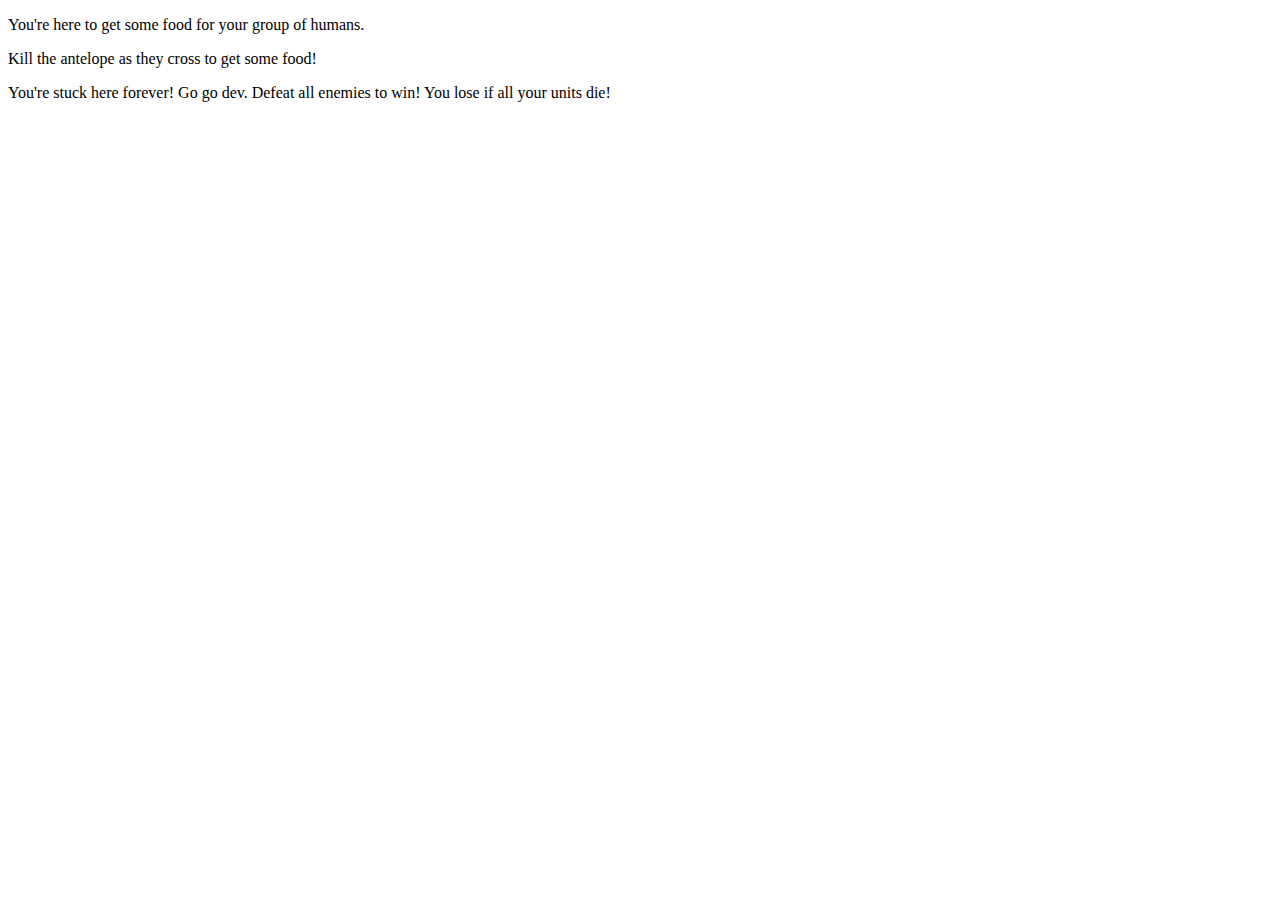
<file: data_frames/phoenix/encounters.html>
<!DOCTYPE html>
<html>
    <head><title>(pnxen) Encounters and other encounter accessories</title></head>
    <body>
		<import file="data_frames/phoenix/unit-gen.html" as="UNITS"></import>


        <!--
            COMMON BATTLEFIELD SHAPES GO HERE
        -->
       
        <battlefield-gen name="basic_cross">
            <geo battlefield-fn="BattlefieldGen.generateRect" width="3" height="3"></geo>
            <forBlocks labels="A1 A3 C1 C3">
                <copy disabled="true"></copy>
            </forBlocks>
        </battlefield-gen>

        <battlefield-gen name="herd_crossing" base="${SELF}.basic_cross">
            <forBlocks labels="A2 C2">
                <copy team="player"></copy>
            </forBlocks>
            <forBlocks labels="B1 B2 B3">
                <copy team="enemy"></copy>
            </forBlocks>
        </battlefield-gen>

        <!--
            EVENT STATES GO HERE
        -->
        <event-blueprint name="hunt_for_food" label="Hunt for Food">
            <state type="vignette" name="start" start="true">
                <flavor>
                    <p>You're here to get some food for your group of humans.</p>
                    <p>Kill the antelope as they cross to get some food!</p>
                </flavor>
                <choice result="1" label="Can do!"></choice>
                <event-result choice="1" next-state="fight"></event-result>	
            </state>
            <state type="encounter" name="fight">
                <encounter base="${SELF}.base">
                    <battlefield base="${SELF}.herd_crossing">
                        <!-- TODO: Make this work. -->
                        <forCells labels="B3.A3 B3.B3 B3.C3">
                            <add tag="spawn"></add>
                        </forCells>
                        <forCells labels="A2.A1 A2.A2 A2.A3 C2.C1 C2.C2 C2.C3 B1.A1 B1.B1 B1.C1">
                            <add tag="escape"></add>
                        </forCells>
                    </battlefield>
                    <spawnUnits locations="B1.A3 B1.B3 B1.C3" count="3" base="${UNITS}.barricade">
                    </spawnUnits>
                    <endCondition end-fn="EncounterRules.Endless" type="win">
                        You're stuck here forever!  Go go dev.
                    </endCondition>
                    <installHandlers>
                        <!-- TODO: Make this work with the spawn tags. -->
                        <handler handler="HuntForFoodEncounter.SpawnDeer" event-types="Volley:before" spawn-count="5" spawn-selector="[tag~='spawn']" location-filter="HuntForFoodEncounter.SpawnLocationFilter">
                            <unit-gen base="${UNITS}.deer">
                                <copy team="enemy" preferred-locations="B1.A1 B1.B1 B1.C1"></copy>
                                <add tag="deer"></add>
                                <forMoveSlots selector="[tag=basic]">
                                    <copyDest cooldown-duration="2"></copyDest>
                                </forMoveSlots>
                            </unit-gen>
                        </handler>
                </encounter>
                <event-result choice="victory" victory="true"></event-result>
                <event-result choice="wipe" victory="false"></event-result>
                <event-result choice="giveUp" victory="false"></event-result>
            </state>
        </event-blueprint>






        <!--
            ENCOUNTER GENERATION GOES HERE
        -->

        <encounter-gen name="base">
            <!-- Update initiative order if needed. -->
            <ifAllDef keys="playersSurprised">
                <copyDest initiative-order="enemy player neutral"></copyDest>
            </ifAllDef>

            <!-- Set up retreat options. -->
            <ifAllDef keys="retreatPossible">
                <bonusCards>
                    <!-- Retreat card goes here. -->
                </bonusCards>
            </ifAllDef>

            <!-- Set up handlers -->
            <installHandlers>
                <!-- Experimental stuff! -->
                <handler handler="Goals.TestHandler" event-types="Volley:after"></handler>

                <!-- Encounter Structure -->
                <handler handler="EncounterRules.Round" event-types="Round"></handler>
                <handler handler="RoundRules.PlayRound" event-types="PlayRound"></handler>
                <handler handler="RoundRules.Volley" event-types="Volley"></handler>
                <handler handler="RoundRules.TickCooldowns" event-types="Volley:after"></handler>
                <handler handler="RoundRules.UseMove" event-types="UseMove"></handler>
                <handler handler="RoundRules.BlockActivation" event-types="BlockActivation"></handler>
                <handler handler="RoundRules.ActivateGroup" event-types="ActivateGroup"></handler>
                <handler handler="UnitRules.UseAbility" event-types="UseAbility"></handler>

                <!-- Combat effects -->
                <handler handler="UnitRules.Attack" event-types="Attack"></handler>
                <handler handler="UnitRules.TakeDamage" event-types="TakeDamage"></handler>
                <handler handler="UnitRules.UnitDeath" event-types="UnitDeath"></handler>
                <handler handler="UnitRules.UnitRetreat" event-types="UnitRetreat"></handler>
                <handler handler="UnitRules.UnitMoveToward" event-types="UnitMoveToward"></handler>
                <handler handler="UnitRules.ShiftUnit" event-types="ShiftUnit"></handler>
                <handler handler="UnitRules.PushUnit" event-types="PushUnit"></handler>
                <handler handler="UnitRules.UnitCollision" event-types="UnitCollision"></handler>
                <handler handler="UnitRules.ApplyStatus" event-types="ApplyStatus" TODO></handler>
                <handler handler="UnitRules.RemoveStatus" event-types="RemoveStatus" TODO></handler>

                <!-- Handlers for card behavior -->
                <handler handler="CardRules.DrawCard" event-types="DrawCard"></handler>
                <handler handler="CardRules.RefillHand" event-types="RefillHand"></handler>
                <handler handler="CardRules.DiscardCards" event-types="DiscardCards"></handler>
                <handler handler="CardRules.DiscardSingleCard" event-types="DiscardSingleCard"></handler>
                <handler handler="CardRules.ShuffleDiscard" event-types="ShuffleDiscard"></handler>
                <handler handler="CardRules.PlayCard" event-types="PlayCard" TODO></handler>
            
                <!-- Handlers for structural UI effects-->
                <handler label="EndOfCombat" handler="UiTreatments.OnAfterUiEffect" event-types="Encounter:after" skip-log="true">
                    <ui-effect type="delay" delay="1000"></ui-effect>
                    <ui-effect type="banner" content-fn="EncounterRules.EndOfEncounterBanner"></ui-effect>
                </handler>

                <!-- Handlers for UI Effects -->
                <handler label="VolleyDelay" handler="UiTreatments.OnAfterUiEffect" event-types="Volley:after" skip-log="true">
                    <ui-effect type="delay" delay-fn="VolleyCounter.VolleySpeed" delays="500 100 0"></ui-effect>
                </handler> 
                <handler label="DamageNumbers" handler="UiTreatments.OnAfterUiEffect" event-types="TakeDamage:after" target-fn="UnitRules.TakeDamageUnit" skip-log="true">
                    <ui-effect type="delay" delay-fn="VolleyCounter.VolleySpeed" delays="0 0 NaN"></ui-effect>
                    <ui-effect type="blink" blink-color="red"></ui-effect>
                    <ui-effect type="text" color="red" shadow="black" text-fn="UnitRules.TakeDamageAmount" start-transform="translateY(0px)" end-transform="translateY(-50px)"></ui-effect>
                </handler>
                <handler label="DeathIcon" handler="UiTreatments.OnAfterUiEffect" event-types="UnitDeath:before" target-fn="UnitRules.UnitDeathUnit" skip-log="true">
                    <ui-effect type="wub" icon="☠️"></ui-effect>
                </handler>
                <handler label="RetreatIcon" handler="UiTreatments.OnAfterUiEffect" event-types="UnitRetreat:before" target-fn="UnitRules.UnitDeathUnit" skip-log="true">
                    <ui-effect type="wub" icon="🏳️"></ui-effect>
                </handler>
                <handler label="CollisionIcon" handler="UiTreatments.OnAfterUiEffect" event-types="UnitCollision:after" skip-log="true">
                    <ui-effect type="wub" icon="💥" target-fn="UiTreatments.TargetsFromParams" target-param="firstUnit secondUnit"></ui-effect>
                </handler>
                <handler label="PushWhoosh" handler="UiTreatments.OnAfterUiEffect" event-types="ShiftUnit:before" skip-log="true">
                    <ui-effect type="wub" icon="💨" target-fn="UiTreatments.TargetsFromParams" target-param="unit" filter-fn="UnitRules.ShiftFromPush"></ui-effect>
                </handler>
                <handler label="ComboTreatments" handler="UiTreatments.OnAfterUiEffect" event-types="ActivateGroup:before" skip-log="true">
                    <ui-effect type="blink" filter-fn="RoundRules.ActivateGroupHasCombo" target-fn="RoundRules.ActivateGroupUnits" blink-color="yellow"></ui-effect>
                    <ui-effect type="delay" filter-fn="RoundRules.ActivateGroupHasCombo" delay-fn="VolleyCounter.VolleySpeed" delays="1500 1500 200"></ui-effect>
                </handler>
                <handler label="AbilityName" handler="UiTreatments.OnAfterUiEffect" event-types="UseAbility:before" skip-log="true">
                    <ui-effect type="text" color="white" shadow="black" text-fn="UnitRules.UseAbilityName" target-fn="UnitRules.UseAbilityUnit"></ui-effect>
                    <ui-effect type="delay" delay-fn="VolleyCounter.VolleySpeed" delays="50 0 NaN"></ui-effect>
                </handler>

                <!-- Handlers for updating functional UI -->
                <handler label="ActionButtonVolley" handler="EncounterRules.RemoveStopBeforeRound" event-types="Round:before"></handler>
                <handler label="ActionButtonVolley" handler="EncounterRules.BlockAfterVolleyIfPaused" event-types="Volley:after"></handler>	
                <handler label="UnitPreAbility" handler="Unit.BeforeUseAbility" event-types="UseAbility:before"></handler>
                <handler label="UnitPostAbility" handler="Unit.AfterUseAbility" event-types="UseAbility:after"></handler>
                <handler label="VolleyTrackerRound" handler="VolleyCounter.AfterPlayRound" event-types="PlayRound:after"></handler>
                <handler label="VolleyTrackerVolley" handler="VolleyCounter.AfterVolley" event-types="Volley:after"></handler>
                <handler label="VolleyTrackerVolley" handler="VolleyCounter.BeforeVolley" event-types="Volley:before"></handler>

            </installHandlers>
        </encounter-gen>

        <encounter-gen name="default" base="${SELF}.base">
            <!-- Default encounter-end conditions. -->
            <endCondition end-fn="EncounterRules.DefaultWin" type="win">
                Defeat all enemies to win!
            </endCondition>

            <endCondition end-fn="EncounterRules.DefaultWipe" type"lose">
                You lose if all your units die!
            </endCondition>
        </encounter-gen>








    </body>
</html>
</file>
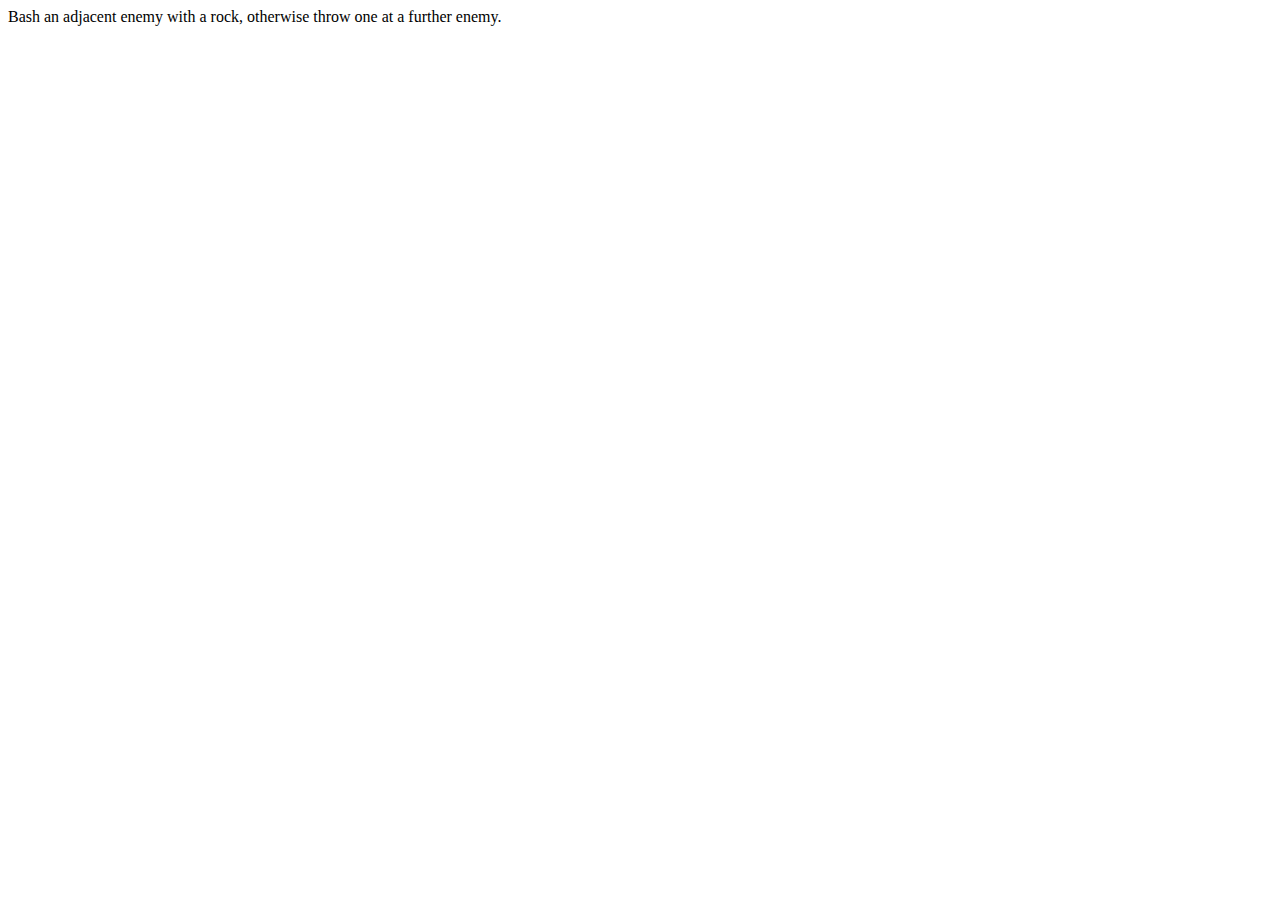
<file: data_frames/phoenix/moves.html>
<!DOCTYPE html>
<html>
        <!-- Icon Hints: ⚔️⚾🏹☄️🛡️🔨🔮🤲🥾✨💫🏳️ -->
    <head><title>Where moves and movegen go hide.</title></head>
    <body>

        <move-gen name="punch">
            <bp>
                <appearance move_icon="✊"></appearance>
                <target-mode target-type="hostile" target-mode="AT"></target-mode>
                <info invoke-fn="AttackMove.invoke"></info>

                <goap-pnode n="punch_move_node">
                    <req n="at_location" mode="target"></req>
                </goap-pnode>
            </bp>
            <gen>
                <add tag="damage"></add>
            </gen>
        </move-gen>

        <move-gen name="strike">
            <bp>
                <appearance move_icon="⚔️"></appearance>
                <target-mode target-type="hostile" target-mode="AT"></target-mode>
                <target-mode target-type="hostile" target-mode="SZ"></target-mode>
                <target-mode target-type="hostile" target-mode="AZ" effective-from="F1 F2 F3"></target-mode>
                <info invoke-fn="AttackMove.invoke" resolve-target-fn="MoveUtils.MeleeTarget"></info>	

                <goap-pnode n="strike_move_node">
                    <req n="at_location" mode="target"></req>
                </goap-pnode>
            </bp>
            <gen>
                <add tag="damage"></add>
            </gen>
        </move-gen>

        <move-gen name="shoot">
            <bp>
                <appearance move_icon="🏹"></appearance>
                <!-- TODO: Figure out how to configure being able to bypass a barricade. -->
                <target-mode target-type="hostile" target-mode="AZ" effective-from="M1 M2 M3"></target-mode>
                <info invoke-fn="AttackMove.invoke"></info>	

                <goap-pnode n="shoot_move_node">
                    <req n="at_location" mode="target"></req>
                </goap-pnode>
            </bp>
            <gen>
                <add tag="damage"></add>
            </gen>
        </move-gen>

        <move-gen name="step">
            <bp>
                <appearance move_icon="🥾"></appearance>
                <!-- Not active if the destination has been reached.  -->
                <active-mode active-fn="MoveUtils.UserNotInTargetLocation"></active-mode>
                <target-mode target-type="self"></target-mode>
                <info invoke-fn="StepMove.invoke"></info>

                <goap-pnode n="step_move_node">
                    <req n="unobstructed_path_to_dest"></req>
                </goap-pnode>
            </bp>
            <gen>
                <add tag="movement"></add>
            </gen>
        </move-gen>

        <move-gen name="flee">
            <bp>
                <appearance move_icon="🏳️"></appearance>
                <!-- Not active if the unit isn't on an escapable square  -->
                <active-mode active-fn="MoveUtils.UserInMatchingTeamCell" cell-selector="[tag~=escape]"></active-mode>
                <target-mode target-type="self"></target-mode>
                <info invoke-fn="RetreatMove.invoke"></info>

                <goap-pnode n="flee_move_node">
                    <req n="at_location" matching="[tag~=escape]" team="allied"></req>
                </goap-pnode>

            </bp>
            <gen>
                <add tag="flee"></add>
            </gen>

        </move-gen>
        
        <move-gen name="hoof_bash">
            <bp>
                <appearance move_icon="⚔️"></appearance>
                <!-- Not active if the unit isn't on an escapable square  -->
                <target-mode target-type="hostile" target-mode="AT"></target-mode>
                <info invoke-fn="AttackMove.invoke" resolve-target-fn="MoveUtils.MeleeTarget"></info>	

                <goap-pnode n="hoof_bash_move_node">
                    <req n="at_location" mode="move_target"></req>
                </goap-pnode>
            </bp>
            <gen>
                <add tag="damage"></add>
            </gen>


        </move-gen>

        <!-- Movesets (temporary: these should be on weapons!) -->
        <move-slot-gen name="sharp_stick">
            <bp>
                <appearance moveset_name="Sharp Stick"></appearance>
            </bp>
            <gen>
                <copyDest moveset_name="Sharp Stick"></copyDest>
                <setMoves>
                    <move-gen base="${SELF}.strike">
                        <priority value="0"></priority>
                    </move-gen>
                </setMoves>
            </gen>
        </move-slot-gen>

        <move-slot-gen name="rocks">
            <bp>
                <description>Bash an adjacent enemy with a rock, otherwise throw one at a further enemy.</description>
            </bp>
            <gen>
                <copyDest moveset_name="Rocks"></copyDest>
                <setMoves>
                    <move-gen base="${SELF}.punch">
                        <priority value="0"></priority>
                    </move-gen>
                    <move-gen base="${SELF}.shoot">
                        <priority value="-1"></priority>
                    </move-gen>
                </setMoves>
            </gen>
        </move-slot-gen>

        <!-- Moveset: This is what humans start with. -->
        <move-slot-gen name="base_human">
            <bp>
                <appearance moveset_name="Fists"></appearance>
            </bp>
            <gen>
                <copyDest moveset_name="Fists"></copyDest>
                <setMoves>
                    <move-gen base="${SELF}.punch">
                        <priority value="0"></priority>
                    </move-gen>
                </setMoves>
            </gen>
        </move-slot-gen>


    </body>
</html>
</file>
<file: ob.css>
/* Structure */
body {
  position: absolute;
  top: 0;
  bottom: 0;
  left: 0;
  right: 0;
  margin: 0;
  background: #e5e5e5;
  font-family: verdana;
}


/* Custom tag to hide shit. */
info {
	display: none;
}

.hidden {
	display: none;
}

.debug_wrapper {
  position: absolute;
  top: 0;
  bottom: 0;
  left: 0;
  right: 0;	
}

.debug_wrapper > .main_screen {
  top: 25px;
}

.main_screen {
  position: absolute;
  top: 0;
  bottom: 0;
  left: 0;
  right: 0;
  background: black;
  color: white;		
}

.title_screen {
	text-align: center;
	overflow: scroll;
}

.start_button {
    width: 300px;
    height: 150px;
    font-size: 80px;
}

.debug_wrapper > .main_screen {
	right: 300px;
}

.run_bar_container {
	position: absolute;
    left: 0;
    right: 0;
    overflow: hidden;
    height: 50px;
    background: black;
}

.run_bar {
	font-size: 32px;
}

.run_bar > div:first-child {
	margin-left: 0;
}

.run_bar > div:last-child {
	margin-right: 0;
}

.run_bar > div {
	display: inline-block;
	margin-right: 20px;
	margin-left: 20px;
}

.run_bar .day_cycle::before {
	content: attr(month);
}

.run_bar .day_cycle::after {
	content: attr(day);
}

.run_bar .gold_container [current-gold]::after {
	content: attr(current-gold);
}

.run_bar .gold_container::before {
	content: "Gold:"
}

.icon_after::after {
	content: attr(icon);
}

.icon_before::before {
	content: attr(icon);
}

.run_screen > .body_container {
	position: absolute;
    left: 0;
    right: 0;
    top: 50px;
    bottom: 0;
}

.debug_panel {
  position: absolute;
  top: 0;
  height: 25px;
  left: 0;
  right: 0;
  background: #e5e5e5;
}

.debug_panel [screen-label]::after {
	content: attr(screen-label);
}

.modal_screen {
  position: absolute;
  top: 0;
  left: 0;
  right: 0;
  bottom: 0;
}

.info_panel_widget {
  position: absolute;
  top: 0;
  right: 0;
  height: 60%;
  width: 300px;
  background: #252525;
  color: #cfcfcf;
  overflow: scroll;
}

.console_widget {
  position: absolute;
  bottom: 0;
  right: 0;
  height: 40%;
  width: 300px;
  background: #252525;
  color: #cfcfcf;
}


.preview_panel {
	position: absolute;
	top: 0;
	left: 0;
	width: 312px;
	bottom: 270px;
	background: rgba(0,0,0,.6);
	overflow-y: scroll;
}

.tldr_panel {
	display: none; /* for now */
}
  

.card_hud_widget {
  position: absolute;
  bottom: 12px;
  right: 12px;
  left: 0;
  height: 260px;
  background: rgba(0,0,0,.6);
  white-space: nowrap;
  overflow-x: auto;
  overflow-y: hidden;
}

.card_hud_widget[disabled="true"] {
	opacity: 0.5;
}

.card_hud_widget .purgatory {
	display: none;
}

.step_button {
    position: absolute;
    width: 20px;
    height: 20px;
    border-radius: 50%;
    background: white;
    top: 23px;
    left: -69px;
    overflow: hidden;
    border: 2px solid black;
	display: none;
	transform: rotate(90deg);
}

.step_button::before {
    content: "⏏️";
	transform: rotate(90deg);
    position: relative;
    font-size: 24px;
    top: -9px;
    left: -6px;
}

.step_button:hover::after {
	content: ' ';
	position: absolute;
	top: 0; bottom: 0; left: 0; right: 0;
	background: rgba(255, 255, 255, 0.5);
}

.step_button[enabled="true"] {
	display: block;
}

.play_pause_button {
    position: absolute;
    width: 20px;
    height: 20px;
    border-radius: 50%;
    background: white;
    top: 0px;
    left: -47px;
    overflow: hidden;
    border: 2px solid black;
}

.play_pause_button:hover::after {
	content: ' ';
	position: absolute;
	top: 0; bottom: 0; left: 0; right: 0;
	background: rgba(255, 255, 255, 0.5);
}

.play_pause_button[current_option="pause"]::before {
    content: "▶️";
    position: relative;
    font-size: 24px;
    top: -7px;
    left: -6px;
}

.play_pause_button[current_option="play"]::before {
    content: '⏸';
    position: relative;
    font-size: 24px;
    top: -7px;
    left: -7px;
}

.speed_button {
    position: absolute;
    width: 20px;
    height: 20px;
    border-radius: 50%;
    background: white;
    top: -6px;
    left: -17px;
	overflow: hidden;
	border: 2px solid black;
}

.speed_button[current_speed="0"] {
	background: orange;
}

.speed_button[current_speed="1"] {
	background: yellow;
}

.speed_button[current_speed="2"] {
	background: green;
}

.speed_button:hover::after {
	content: ' ';
	position: absolute;
	top: 0; bottom: 0; left: 0; right: 0;
	background: rgba(255, 255, 255, 0.5);
}


.speed_button[current_speed="0"]::before {
	content: "🐌";
	position: relative;
	font-size: 16px;
	top: -1px;
	left: -2px;
}


.speed_button[current_speed="1"]::before {
	content: '🐕';
	position: relative;
	font-size: 20px;
	top: -4px;
	left: -2px;
}

.speed_button[current_speed="2"]::before {
	content: '🍑';
	position: relative;
	font-size: 20px;
	top: -4px;
	left: -4px;
}

.end_condition_container {
	position: absolute;
	top: 0;
	height: 60px;
	left: 335px;
	right: 110px;
	display: flex;
	justify-content: space-around;
	align-content: center;
	align-items: center;
	pointer-events: none;
}

.end_condition_container > endCondition {
	background: rgba(0,0,0,.8);
	padding: 8px;
	pointer-events: all;
}

endCondition [hover-help] {
	color: red;
	text-decoration: underline;
}

.volley_tracker {	
    position: absolute;
    height: 50px;
    right: 16px;
    bottom: 330px;
}

.volley_tracker::before {
	content: '⌛';
	font-size: 34px;
}

:root {
	--black-text-shadow: -1px -1px 0 black, 0 -1px 0 black, 1px -1px 0 black, 1px 0 0 black, 1px 1px 0 black, 0 1px 0 black, -1px 1px 0 black, -1px 0 0 black;
	--white-text-shadow: -1px -1px 0 white, 0 -1px 0 white, 1px -1px 0 white, 1px 0 0 white, 1px 1px 0 white, 0 1px 0 white, -1px 1px 0 white, -1px 0 0 white;
	--white-text-shadow-half: -0.5px -0.5px 0 white, 0 -0.5px 0 white, 0.5px -0.5px 0 white, 1px 0 0 white, 0.5px 0.5px 0 white, 0 0.5px 0 white, -0.5px 0.5px 0 white, -0.5px 0 0 white;
}

.volley_tracker > .countdown {	
    position: absolute;
	top: 8px;
	text-align: center;
	width: 34px;
	font-size: 10px;
	line-height: 15px;
	color: white;
	text-shadow: -1px -1px 0 black, 0 -1px 0 black, 1px -1px 0 black, 1px 0 0 black, 1px 1px 0 black, 0 1px 0 black, -1px 1px 0 black, -1px 0 0 black;
}

.volley_tracker > .countdown::after {	
	content: attr(volleys-left);
}


.volley_tracker > .countup {
    position: absolute;
	top: 26px;
	text-align: center;
	width: 34px;
	font-size: 10px;
	line-height: 15px;
	color: white;
	text-shadow: -1px -1px 0 black, 0 -1px 0 black, 1px -1px 0 black, 1px 0 0 black, 1px 1px 0 black, 0 1px 0 black, -1px 1px 0 black, -1px 0 0 black;
}

.volley_tracker > .countup::after {	
	content: attr(volleys-over-min);
}

.action_button {
	position: absolute;
	right: 20px;
	width: 76px;
	height: 76px;
	border-radius: 50%;
	background: red;
	border: 2px solid rgba(255, 255, 255, 0.5);
	overflow: hidden;
}

.encounter_screen .action_button {
	bottom: 280px;
}

.event_screen {
    position: absolute;
    top: 0;
    bottom: 0;
    left: 0;
    right: 0;
}

.event_screen > blueprint { display: none; }
.event_screen > results { display: none; }
.event_screen > units { display: none; }
.event_screen > deck { display: none; }
.event_screen > [wt~=ScreenWrapper] {
	position: absolute;
    top: 0;
    bottom: 0;
    left: 0;
    right: 0;
}

.vignette_screen {
	position: absolute;
	top: 0; left: 0; right: 0; bottom: 0;
}

.vignette_screen .story {
	position: absolute;
	top: 0;
	left: 0;
	right: 0;
	bottom: 90px;
	overflow-y: scroll;
	text-align: center;
}

.vignette_screen .choices {
	position: absolute;
	bottom: 0;
	left: 0;
	right: 0;
	height: 90px;
	text-align: center;
}


.vignette_screen .choices button {
	width: 500px;
	font-weight: bolder;
}


.town_screen {
	overflow-y: scroll;
	padding-bottom: 20px;
	box-sizing: border-box;
}

.town_screen .action_button {
	bottom: 20px;
}

.assignment_group .button_holder {
	padding-top: 4px;
	text-align: center;
}

.embark_button {
	width: 200px;
	font-weight: bolder;
	height: 50px;
}

.facility_holder {
	margin-top: 12px;
}

.facility_holder::before {
	content: "Facilities";
	font-weight: bolder;
	font-size: 24px;
	display: block;
}

.facility_holder .buttons {
  border-radius: 8px;
  background: rgba(255, 255, 255, 0.1);
  overflow: hidden;
  display: flex;
  justify-content: center;
  align-items: center;
  margin-right: 16px;
  margin-left: 16px;
}

.facility_holder button {
	height: 60px;
}

.visitor_holder {
	margin-top: 12px;
}

.visitor_holder::before {
	content: "Visitors";
	font-weight: bolder;
	font-size: 24px;
}

.visitor_holder:empty::after {
	content: "No visitors today!";
	font-size: 16px;
	display: block;
}

.town_visitor {
	position: relative;
	margin-left: 16px;
	margin-right: 16px;
	margin-bottom: 4px;
	overflow: hidden;
	border-radius: 8px;
	background: rgba(255, 255, 255, 0.1);
	height: 60px;	
}

.town_visitor .appearance {
	width: 40px;
	height: 40px;
	display: inline-block;
	text-align: center;
	background-color: #111111;
	border-radius: 50%;
	position: relative;
	top: 8px;
	left: 8px;
}

.town_visitor inventory {
	display: none;
}

.town_visitor refill {
	display: none;
}

.town_visitor .shopping .shopping_button::after {
	content: '🛒';
	font-size: 30px;
}

.town_visitor .shopping .shopping_button {
	position: absolute;
	top: 0;
	bottom: 0;
	right: 0;
	width: 60px;
}

.town_visitor .name::before {
	content: attr(name);
}

.town_visitor .name {
	position: absolute;
	top: 20px;
	left: 60px;
}

.rumor_holder {
	margin-top: 12px;
}

.rumor_holder::before {
	content: "Things You Can Do";
	font-weight: bolder;
	font-size: 24px;
}

.town_rumor {
	position: relative;
	margin-left: 16px;
	margin-right: 16px;
	margin-bottom: 4px;
	border-radius: 8px;
	overflow: hidden;
	background: rgba(255, 255, 255, 0.1);
	height: 85px;	
}

.town_rumor .name {
	position: absolute;
	left: 16px;
	top: 0;
	width: 500px;
	height: 20px;
}

.town_rumor .name::after {
	content: attr(label);
	position: relative;
}

.town_rumor .results {
	position: absolute;
	left: 16px;
	bottom: 0;
	width: 500px;
	height: 65px;
}

.town_rumor .button_container {
	position: absolute;
	display: block;
	right: 0;
	top: 0;
	bottom: 0;
	width: 100px;
}

.town_rumor .button_container > button {
	width: 100%;
	height: 100%;
}

.town_rumor .button_container > button::before {
    content: '🟡';
    position: absolute;
    left: 0;
    right: 0;
    top: 0;
    font-size: 40px;
}

.town_rumor .button_container > button::after {
    content: 'Assign Units!';
    position: absolute;
    left: 0;
    right: 0;
    bottom: 0;
    height: 24px;
}

.town_rumor .button_container > button[disabled] > .cost_appearance::before {
	opacity: 0.5;
}

.town_rumor .button_container > button > .cost_appearance::before {
    content: attr(min-cost);
    position: absolute;
    left: 0;
    right: 0;
    top: 13px;
    color: white;
    text-shadow: var(--black-text-shadow);
    font-size: 20px;
}

.town_rumor .button_container > button > .cost_appearance[unit]::before {
	content: attr(min-cost) attr(unit);
}

.town_screen .assignment_holder {
	margin-top: 12px;
}

.town_screen .assignment_holder::before {
	content: "Available Quests";
	font-weight: bolder;
	font-size: 24px;
}

.town_screen .town_assignment {
	margin-left: 16px;
	margin-right: 16px;
	margin-bottom: 4px;
	height: 85px;
}

.town_screen .town_assignment .populate_units {
	display: none;
}

.town_assignment {
	position: relative;
	border-radius: 8px;
	overflow: hidden;
	background: rgba(255, 255, 255, 0.1);
}

.town_assignment .quest_giver {
    position: absolute;
    top: 0;
    height: 85px;
    left: 0;
    width: 65px;
    display: inline-flex;
    justify-content: center;
    align-items: center;
}

.town_assignment .quest_text {
    position: absolute;
    left: 95px;
    top: 0;
    height: 85px;
    width: calc(50% - 95px);
    display: inline-flex;
    justify-content: space-evenly;
    align-items: flex-start;
    flex-direction: column;
}

.town_assignment .quest_name {
    font-size: 16px;
}

.town_assignment .quest_name::before {
	content: attr(label);
}

.town_assignment .quest_restrictions {
    font-size: 12px;
}

.town_assignment .quest_restrictions::before {
	content: attr(req-label);
}

.town_assignment .rewards {
    position: absolute;
    right: 0;
    width: 50%;
    top: 0;
    height: 85px;
    display: inline-flex;
    justify-content: flex-end;
    align-items: center;
	padding-left: 8px;
	padding-right: 8px;
}

.town_assignment .populate_units {
    align-items: center;
    position: absolute;
    bottom: 0;
    left: 8px;
    right: 8px;
    height: 115px;
    overflow-y: hidden;
    overflow-x: scroll;
    display: inline-flex;
}

.town_assignment .add_unit_button {
    height: 90px;
    width: 90px;
	min-width: 90px;
    border-radius: 8px;
    box-sizing: border-box;
    border: 2px dashed rgba(255, 255, 255, .8);
	display: inline-flex;
    justify-content: center;
    align-items: center;
    flex-direction: column;
	margin-right: 20px;
}

.town_assignment[selected="false"] .add_unit_button {
	visibility: hidden;
}

.town_assignment[selected="true"] .add_unit_button {
	animation: targetGlowey var(--animation-wub) 0.5s infinite;
}


.town_assignment[selected="true"] .add_unit_button.remote_hover {
	animation: targetGlowey var(--animation-wub) 0.5s infinite, activeGlowey var(--animation-wub) 0.5s infinite;;
}


.town_assignment .add_unit_button::after {
	content: '➕';
}




.town_assignment result > * {
	display: block;
    width: 50px;
    height: 50px;
    background: darkslategray;
    border-radius: 5px;
	position: relative;
	box-sizing: border-box;
	border: 2px solid rgba(255, 255, 255, 0.2);
}


.town_assignment result {
	display: inline-block;
	height: 50px;
	white-space: nowrap;
}

/* Does not apply */
.town_assignment result[ignored="true"] {
	display: none;
}

.town_assignment result[victory="true"] > * {
    background: darkgreen;
}

.town_assignment result[victory="false"] > * {
    background: darkred;
}

.town_assignment result > add-rumor {
	display: none;
}

.town_assignment result > add-gold::before {
    content: '🟡';
}

.town_assignment result > *::before {
    font-size: 39px;
    text-align: center;
    position: absolute;
    top: -5px;
    left: -3px;
}

.town_assignment result > *::after {
    position: absolute;
    font-size: 20px;
    top: 10px;
    left: 0;
    color: white;
    text-align: center;
    width: 50px;
	font-weight: bolder;
	text-shadow: var(--black-text-shadow);
}

.town_assignment result > add-gold[amount]::after {
	content: attr(amount);
}

.town_assignment result > add-gold:not([amount])::after {
    content: '?';
}

.town_assignment result > heal-units::before {
	content: '🩹'
}

.town_assignment result > heal-units[amount]::after {
	content: attr(amount);
}

.town_assignment result > heal-units:not([amount])::after {
    content: '?';
}

.action_button:hover::after {
	content: ' ';
	position: absolute;
	top: 0; bottom: 0; left: 0; right: 0;
	border-radius: 50%;
	animation: buttonHoverFrames cubic-bezier(0.57, 0.14, 1, 0.65) 0.5s infinite;
}

@keyframes buttonHoverFrames {
	0% {
		box-shadow: inset 0px 0px 15px 0px rgba(255,255,255,0.4);		
	}	
	100% {
		box-shadow: inset 0px 0px 15px 0px rgba(255,255,255,0.1);		
	}
}


.action_button[mode=''] {
	display: none;
}

.action_button::before {
	position: absolute;
	left: 0; right: 0; top: 0; bottom: 0;
	text-align: center;
	font-size: 48px;
}

.action_button[mode='cancel'] {
	background: darkred;
}

.action_button[mode='cancel']::before {
	content: '🚫';
}

.action_button[mode='go'] {
	color: white;
	background: darkgreen;
}

.action_button[mode='go']::before {
    content: '▶️';
    position: absolute;
    font-size: 84px;
    left: -18px;
    top: -22px;
}

.action_button[mode='giveup'] {
	background: darkred;
}

.action_button[mode='giveup']::before {
	content: '🏳️';
}


.action_button[mode='pending'] {
	background: darkgray;
}

.action_button[mode='pending']::before {
	content: '⌛';
}


.action_button[mode='stop'] {
	background: red;
}

.action_button[mode='stop']::before {
    content: '⏹️';
    position: absolute;
    font-size: 80px;
    left: -16px;
    top: -22px;
	filter: hue-rotate(182deg);
}

@keyframes wubbleOpacity {
	0% {
		opacity: 75%;
	}
	50% {
		opacity: 100%;
	}
	100% {
		opacity: 75%;
	}
}

.battlefield_widget_container {
  position: absolute;
  top: 0;
  left: 0;
  right: 0;
  bottom: 0;
  background: #252525;
}

.battlefield_widget {
  position: absolute;
  top: 0;
  bottom: 0;
  right: 0;
  left: 0;
  overflow: scroll;
}

* {
    transition: box-shadow 500ms ease-out;
	user-select: none;
}

input {
	user-select: auto;
}

.text {
	user-select: auto;
}


.highlight {
	box-shadow: inset 0px 0px 50px 50px #FFFF00;
	transition: none;
}

.highlight.red {
	box-shadow: inset 0px 0px 50px 50px #FF0000;
	transition: none;
}

.wub_ui_effect {
	position: absolute;
	left: 0;
	top: 0;
	display: inline-block;
	transition: transform linear 0.5s, opacity ease-out 0.5s;
	opacity: 1;
	transform: scale(0.7);
}

.wub_ui_effect.finalize {
	opacity: 0;
	transform: scale(4);	
}

.text_banner_effect:empty {
	display: none;
}

.text_banner_effect {
	position: absolute;
	left: 0;
	right: 0;
	top: 35px;
	height: 80px;
	background: rgba(0,0,0,.5);
	overflow: hidden;
	text-align: center;
	color: white;
	font-size: 36px;
	line-height: 75px;

}

.text_banner_effect > * {
	position: absolute;
	left: 0;
	width: 100%;
	text-align: center;
	display: inline-block;
	animation: textBannerEffect linear 1s 1 normal forwards;
}

.text_banner_effect > .slow {
	animation: textBannerEffectSlow linear 2s 1 normal forwards;
}

@keyframes textBannerEffect {
	0% {
		transform: translateX(100%);
	}

	30% {
		transform: translateX(0);
	}

	70% {
		transform: translateX(0);
	}

	100% {
		transform: translateX(-100%);
	}
}


@keyframes textBannerEffectSlow {
	0% {
		transform: translateX(100%);
	}

	10% {
		transform: translateX(0);
	}

	90% {
		transform: translateX(0);
	}

	100% {
		transform: translateX(-100%);
	}
}

.text_ui_effect {
	position: absolute;
	left: 0;
	top: 0;
	display: inline-block;
	transition: transform linear 0.5s, opacity ease-out 0.5s;
	opacity: 1;
}

.text_ui_effect.finalize {
	opacity: 0;
}

.ui_effect_overlay {
	pointer-events: none;	
	position: absolute;
	height: 0;
	width: 0;
	top: 0;
	left: 0;
	overflow: visible;
}


.battlefield_widget_inner {
	display: table;
}

.beeg_grid_row {
	display: table-row;
}

.beeg_grid_cell {
	display: table-cell;
	position: relative;
	background: #777777;
}

.beeg_grid_cell[disabled='true'] {
	visibility: hidden;
}

.beeg_grid_cell[disabled='true'] > * {
	display: none;
}

.beeg_grid_cell .underlay {
	position: absolute;
	top: 0; left: 0; bottom: 0; right: 0;
}

.beeg_grid_cell .underlay .direction_arrow {
	position: relative;
	top: 25px;
	border: 125px solid transparent;
	display: inline-block;
}

.beeg_grid_cell[facing=left] .underlay .direction_arrow {
	left: -65px;
	border-right-color: rgba(255, 255, 255, 0.2);
}

.beeg_grid_cell[facing=right] .underlay .direction_arrow {
	left: 65px;
	border-left-color: rgba(255, 255, 255, 0.2);
}

.beeg_grid_cell[facing=up] .underlay .direction_arrow {
	border-bottom-color: rgba(255, 255, 255, 0.2);
	top: -40px;
}

.beeg_grid_cell[facing=down] .underlay .direction_arrow {
	border-top-color: rgba(255, 255, 255, 0.2);
	top: 95px;
}

.smol_grid_row {
	display: table-row;
	position: relative;
	padding: 0;
	margin: 0;
}

.smol_grid_cell {
	display: table-cell;
	position: relative;
	width: 100px;
	height: 100px;
	min-width: 100px;
	min-height: 100px;
	border: 1px solid black;
}

.smol_grid_cell > .icon_hint {
	position: absolute;
	font-size: 24px;
	opacity: 0;
	pointer-events: none;
}

.smol_grid_cell > .icon_hint.remote_hover {
	animation: opacityWubble var(--animation-wub) 0.5s infinite;
}

@keyframes opacityWubble {
	0% {
		opacity: 0.2;
	}
	50% {
		opacity: 0.4;
	}
	100% {
		opacity: 0.2;
	}
}

.smol_grid_cell > .icon_hint[direction=left] {
	top: 34px;
	left: 0;
}

.smol_grid_cell > .icon_hint[direction=right] {
	top: 34px;
	right: 0;
}

.smol_grid_cell > .icon_hint[direction=up] {
	top: 0;
	left: 34px;
}

.smol_grid_cell > .icon_hint[direction=down] {
	bottom: 0;
	left: 34px;
}

.smol_grid_cell > .icon_hint[direction=local] {
	top: 34px;
	left: 41px;
}

.smol_grid_cell > .icon_hint[direction=left]::after {
	content: '⬅️';
}

.smol_grid_cell > .icon_hint[direction=right]::after {
	content: '➡️';
}

.smol_grid_cell > .icon_hint[direction=up]::after {
	content: '⬆️';
}

.smol_grid_cell > .icon_hint[direction=down]::after {
	content: '⬇️';
}

.smol_grid_cell > .icon_hint[direction=local]::after {
	content: '📍';
}

.beeg_grid_cell[team=player] {
	background: #227744;
}

.beeg_grid_cell[team=enemy] {
	background: #776655;
}

.beeg_grid_cell[odd="0"][team="player"] {
	background: repeating-linear-gradient(45deg,
	#26804a,
	#26804a 30px,
		#227744 30px,
		#227744 60px);
}

.beeg_grid_cell[odd="0"][team="enemy"] {
	background: repeating-linear-gradient(45deg,
	#866862,
	#866862 30px,
		#776655 30px,
		#776655 60px);
}

.beeg_grid_cell[odd="1"][team="player"] {
	background: repeating-linear-gradient(-45deg,
	#26804a,
	#26804a 30px,
		#227744 30px,
		#227744 60px);
}

.beeg_grid_cell[odd="1"][team="enemy"] {
	background: repeating-linear-gradient(-45deg,
	#866862,
	#866862 30px,
		#776655 30px,
		#776655 60px);
}

.initiative_tracker > .initiative_tracker_contents {
	position: absolute;
	bottom: 0;
	left: 0;
	top: 0;
	right: 0;
	padding-left: 10px;
}

.initiative_tracker > .initiative_tracker_decor {
	position: absolute;
	top: -5px;
	left: 0;
	right: 0;
	font-size: 40px;
	color: #222222;
	font-weight: bolder;
	text-align: center;
}

.initiative_entry:first-child {
	border-color: white;
}

.initiative_entry:first-child {
	animation: activeGlowey cubic-bezier(0.57, 0.14, 1, 0.65) 0.5s infinite;
}

.initiative_entry {
	display: inline-block;
	height: 35px;
	width: 30px;
	border: 2px solid black;
	background: #2f2f2f;
	text-align: center;
}


.card_hud_widget > .deck {
	position: absolute;
	top: 20px;
	left: 20px;
	height: 70px;
	width: 50px;	
	background: #222299;
	border-radius: 4px;
	box-sizing: border-box;
	border: 4px solid white;
	text-shadow: -1px -1px 0 black, 0 -1px 0 black, 1px -1px 0 black, 1px 0 0 black, 1px 1px 0 black, 0 1px 0 black, -1px 1px 0 black, -1px 0 0 black;
}

.card_hud_widget > .deck > .content {
	display: none;
}



.card_hud_widget > .deck::before {
    content: "🟡";
    position: absolute;
    left: 0;
    right: 0;
    text-align: center;
    font-size: 32px;
}

.card_hud_widget > .deck::after {
    content: attr(cost);
    position: absolute;
    left: 0;
    right: 0;
    text-align: center;
    color: white;
    font-size: 12px;
    font-weight: bold;
    top: 16px;
}

.card_hud_widget > div > .size {
	position: absolute;
	left: 0;
	right: 0;
	bottom: 0;
	height: 20px;
	color: white;
	font-weight: bolder;
	text-align: center;
}

.card_hud_widget > .discard > .size {
	color: black;
}


.card_hud_widget > .discard {
	position: absolute;
	top: 110px;
	left: 20px;
	height: 70px;
	width: 50px;	
	background: white;
	border-radius: 4px;
	box-sizing: border-box;
}

.card_hud_widget > .discard > .content > * {
	display: none;
}

.card_hud_widget > .hand {
	position: absolute;
	top: 0;
	bottom: 0;
	left: 125px;
	right: 0px;
}

.hand > .content {
	position: absolute;
	top: 0;
	bottom: 0;
	left: 0;
	right: 0;
}

/* Info Panel */
.info_panel_contents {
	padding: 4px;
}

.card {
	color: black;
}

.full_size_cards .card > .battlefield_unit {
	position: absolute;
	top: -12px;
	left: -12px;
}

.full_size_cards .card > .battlefield_unit .unit_status {
	display: none;
}

.full_size_cards .card > .battlefield_unit .name::after {
	content: attr(name);
	position: absolute;
	left: 42px;
	top: 15px;
	width: 92px;
	overflow: hidden;
	font-size: 12px;
	text-align: left;
}

.full_size_cards .card > .battlefield_unit .hp_tracker .defend {
	display: none;
}

.full_size_cards .card > .battlefield_unit .hp_tracker {
	left: 45px;
	top: 10px;
}

.battle_script_base {
	display: none;
}

.battle_script {
	display: none;
}


[wt~='Battlefield'] .battle_script {
	position: absolute;
	display: block;
	left: -22px;
	right: -22px;
	height: 24px;
	top: -28px;
	text-overflow: ellipsis;
}

[wt~='Battlefield'] .battle_script > .cooldown_view {
	position: absolute;
	top: 0;  bottom: 0; left: 0; right: 0;
}

[wt~='Battlefield'] .battle_script .move_slot {
	display: inline-block;
	position: relative;
	height: 16px;
	width: 16px;
	border-radius: 50%;
}

[wt~='Battlefield'] .battle_script .move_slot[active="true"] {
	animation: activeGlowey cubic-bezier(0.57, 0.14, 1, 0.65) 0.5s infinite;
}


[wt~='Battlefield'] .battle_script .move_slot[used="true"] {
	opacity: 50%;
}

[wt~='Battlefield'] .battle_script [wt~='MoveSlot'][inactive=true]::before {
	font-size: 12px;
	content: '🚫';
	position: absolute;
	bottom: 0;
	left: 0;
	text-shadow: -1px -1px 0 white, 0 -1px 0 white, 1px -1px 0 white, 1px 0 0 white, 1px 1px 0 white, 0 1px 0 white, -1px 1px 0 white, -1px 0 0 white;
}

[wt~='Battlefield'] .battle_script .move_slot .move:not([inactive=true]) .appearance_holder::before {
	font-size: 12px;
	content: attr(move_icon);
	position: absolute;
	bottom: 0;
	left: 0;
	text-shadow: -1px -1px 0 white, 0 -1px 0 white, 1px -1px 0 white, 1px 0 0 white, 1px 1px 0 white, 0 1px 0 white, -1px 1px 0 white, -1px 0 0 white;
}


[wt~='Battlefield'] .battle_script .move_slot .current_cooldown::before {
	content: attr(current-cooldown);
	font-size: 8px;
	color: black;
	font-weight: bold;
	text-shadow: var(--white-text-shadow);
	text-align: center;
}

[wt~='Battlefield'] .battle_script .move_slot .current_cooldown {
	position: absolute;
	width: 16px;
	height: 10px;
	bottom: -3px;
	left: 0;
}


[wt~='Battlefield'] .battle_script .move_slot[inactive="true"] {
	opacity: 0.5;
}

[wt~='Battlefield'] .battle_script .move_slot[inactive="true"][current-cooldown="1"]:before {
	animation: none;
}

:root {
	--icon-intent-glowing-color: rgba(255, 255, 0);
	--icon-intent-start-spread: 1px;
	--icon-intent-end-spread: 4px;
	--animation-wub: cubic-bezier(0.57, 0.14, 1, 0.65);
}

@keyframes icon-intent-glowing {
	0% {
		text-shadow: 0 0 var(--icon-intent-end-spread) var(--icon-intent-glowing-color), 0 0 var(--icon-intent-start-spread) var(--icon-intent-glowing-color);
	}
	100% {
		text-shadow: 0 0 var(--icon-intent-end-spread) var(--icon-intent-glowing-color), 0 0 var(--icon-intent-end-spread) var(--icon-intent-glowing-color);
	}
	
}

[wt~='Battlefield'] .battle_script .volley_count:after {
	color: black;
	content: attr(current-cooldown);
	position: absolute;
	bottom: -9px;
	right: 0px;
	font-size: 8px;
	font-weight: bolder;
	text-shadow: -1px -1px 0 white, 0 -1px 0 white, 1px -1px 0 white, 1px 0 0 white, 1px 1px 0 white, 0 1px 0 white, -1px 1px 0 white, -1px 0 0 white;
}

[wt~='Battlefield'] .battle_script .ability::before {
	content: attr(type);
	position: absolute;
	bottom: -3px;
	left: 0px;
	font-size: 14px;
}




.full_size_cards .card > .battlefield_unit .battle_script_base {
	display: block;
	position: absolute;
	left: 15px;
	top: 80px;
	width: 138px;
	height: 118px;
	text-align: left;
}

.full_size_cards .card .ability {
	border-radius: 3px;
	background: #DDDDDD;
	margin-top: 1px;
	padding: 2px;
	padding-left: 10px;
}

:root {
	--card_text_shadow_color: #000;
	--card_text_shadow: -1px -1px 0 var(--card_text_shadow_color), 0 -1px 0 var(--card_text_shadow_color), 1px -1px 0 var(--card_text_shadow_color), 1px 0 0 var(--card_text_shadow_color), 1px 1px 0 var(--card_text_shadow_color), 0 1px 0 var(--card_text_shadow_color), -1px 1px 0 var(--card_text_shadow_color), -1px 0 0 var(--card_text_shadow_color);
}

.full_size_cards .card .ability > .volley_count {
    display: inline-block;
    position: absolute;
    right: 16px;
    top: 0;
}

.full_size_cards .card .ability > .volley_count::after {
	content: attr(cooldown-duration);
	text-shadow: var(--card_text_shadow);
	color: white;
	font-size: 8px;
	position: relative;
	top: 0px;
	left: -3px;
}

.full_size_cards .card .ability > .volley_count::before {
	content: attr(warmup-time);
	text-shadow: var(--card_text_shadow);
	color: white;
	font-size: 8px;
	position: relative;
	top: -4px;
	left: 3px;
}

.full_size_cards .card .ability > .volley_count > .useful_icon::after {
	content: '⌛';
	font-size: 14px;
	opacity: 0.8;
}

.full_size_cards .card .ability .label::after {
	content: attr(label);
}

.full_size_cards .card .ability .label::before {
	content: attr(short-label);
}

.ability blueprints {
	display: none;
}

.activation_info {
	display: inline-block;	
	position: relative;
	height: 16px;
	width: 16px;
}

.activation_info > .dir {
	width: 0px;
	height: 0px;
	border: 4px solid transparent;
	background-color:transparent;
}

[facing='left'] .card .activation_info > .dir {
    border-right-color: var(--card_activation_inactive_color);
}

[facing='right'] .card .activation_info > .dir {
    border-left-color: var(--card_activation_inactive_color);
}

[facing='up'] .card .activation_info > .dir {
    border-bottom-color: var(--card_activation_inactive_color);
}

[facing='down'] .card .activation_info > .dir {
	border-top-color: var(--card_activation_inactive_color);
}


[facing='left'] .card .activation_info[active-in~=CC] > .dir {
    border-right-color: var(--card_activation_arrow_active_color);
}

[facing='right'] .card .activation_info[active-in~=CC] > .dir {
    border-left-color: var(--card_activation_arrow_active_color);
}

[facing='up'] .card .activation_info[active-in~=CC] > .dir {
    border-bottom-color: var(--card_activation_arrow_active_color);
}

[facing='down'] .card .activation_info[active-in~=CC] > .dir {
	border-top-color: var(--card_activation_arrow_active_color);
}

.activation_info > div {
	position: absolute;
	height: 4px;
	width: 4px;
	background: grey;
}

.activation_info[active-in~=F1] .f1 {
	background: rgba(0,0,0,0.7);
}

.activation_info[active-in~=F1] .f1 {
	background: rgba(0,0,0,0.7);
}

.activation_info[active-in~=F2] .f2 {
	background: rgba(0,0,0,0.7);
}

.activation_info[active-in~=F3] .f3 {
	background: rgba(0,0,0,0.7);
}

.activation_info[active-in~=M1] .m1 {
	background: rgba(0,0,0,0.7);
}

.activation_info[active-in~=M2] .m2 {
	background: rgba(0,0,0,0.7);
}

.activation_info[active-in~=M3] .m3 {
	background: rgba(0,0,0,0.7);
}

.activation_info[active-in~=B1] .b1 {
	background: rgba(0,0,0,0.7);
}

.activation_info[active-in~=B2] .b2 {
	background: rgba(0,0,0,0.7);
}

.activation_info[active-in~=B3] .b3 {
	background: rgba(0,0,0,0.7);
}

.full_size_cards .card .battle_script_base > .ability {
	white-space: nowrap;
	font-size: 12px;
}

.full_size_cards .card .ability {
	position: relative;
}

.full_size_cards .card .ability::before {
	content: attr(slot-type);
	position: absolute;
	font-size: 8px;
	top: 1px;
	left: 0px;
}

.full_size_cards .card .ability::after {
	content: attr(type);
	position: absolute;
	font-size: 8px;
	bottom: 1px;
	left: 0px;
	width: 11px;
	text-align: center;
}

.battlefield_unit .defend {
	position: absolute;
}

.defend > .decor::after {
	content: '🛡️';
}

.defend[vulnerable="true"] > .decor::after {
	content: '💥';
	top: 23px;
	left: -32px;
}

.defend {
	display: none;
}

.defend[defend] {
	display: block;
}

:root {
	--defend-shadow-color: rgba(255, 255, 255, 0.1);
}

.defend[defend]::after {
	content: attr(defend);
	color: black;
	font-size: 12px;
	position: absolute;
	left: -30px;
	top: 20px;
	width: 28px;
	overflow: hidden;
	font-weight: bold;
	text-shadow: -1px -1px 0 var(--defend-shadow-color), 0 -1px 0 var(--defend-shadow-color), 1px -1px 0 var(--defend-shadow-color), 1px 0 0 var(--defend-shadow-color), 1px 1px 0 var(--defend-shadow-color), 0 1px 0 var(--defend-shadow-color), -1px 1px 0 var(--defend-shadow-color), -1px 0 0 var(--defend-shadow-color);
}




.defend > .decor {
	font-size: 32px;
	top: 8px;
	left: -34px;
	filter: grayscale(1) brightness(2.5);
}

.defend[vulnerable="true"] > .decor {
	font-size: 32px;
	left: -40px;
	filter: grayscale(1) brightness(2.5);
}

.defend > .content {
	font-size: 16px;
	top: 22px;
	left: -32px;
	width: 30px;
	text-align: center;	
}

.battlefield_unit .defend > div {
	position: absolute;
}

.battlefield_unit .hp_tracker {
	position: absolute;
	top: 8px;
}

.remote_hover {
	animation: activeGlowey cubic-bezier(0.57, 0.14, 1, 0.65) 0.5s infinite;
}

@keyframes activeGlowey {
	0% {
		box-shadow: 0px 0px 15px 3px rgba(255,0,0,1.0);		
	}	
	100% {
		box-shadow: 0px 0px 15px 1px rgba(255,255,255,0.5);		
	}
}

.battlefield_unit .hp_tracker > progress {
	position: absolute;
	top: 25px;
	left: -24px;
	width: 90px;
	height: 16px;
	appearance: none;
}


.full_size_cards .card .hp_tracker > progress {
	width: 115px;
}

.battlefield_unit .hp_tracker > progress::-webkit-progress-bar {
	background-color: #2e2e2e;
	border-radius: 15px;
	border: 1px solid white;
}


.battlefield_unit .hp_tracker > progress::-webkit-progress-value {
	background-color: #159915;
	border-radius: 15px;
}

.battlefield_unit .hp_tracker > progress::before {
	content: attr(value) '/' attr(max);
	position: absolute;
	top: 0;
	left: 0;
	right: 0;
	text-align: center;
	font-size: 12px;
	color: white;
}

.full_size_cards .card > .tactic {
	position: absolute;
	top: 0;
	left: 0;
	right: 0;
	bottom: 0;
}


.full_size_cards .card > .preparation {
	position: absolute;
	top: 0;
	left: 0;
	right: 0;
	bottom: 0;
}

.compendium_view {
	display: flex;
	justify-content: center;
	align-items: center;
}

.compendium_view > .preparation {
	position: relative;
	display: inline-block;
	height: 220px;
	width: 145px;
	border: 2px solid black;
	background: white;
	border-radius: 8px;
	color: black;
}

.compendium_view > .preparation .name {
	position: absolute;
	left: 32px;
	top: 3px;
	width: 92px;
	overflow: hidden;
	font-size: 12px;
	text-align: left;
}

.compendium_view > .preparation .name::after {
	content: attr(label);
}

.compendium_view > .preparation .description {
	position: absolute;
	top: 48px;
	bottom: 0;
	padding: 6px;
	font-size: 10px;
	white-space: normal;
}

.compendium_view info[wt~=Hint] {
	display: block;
}

.compendium_view > .town_assignment {
	overflow: initial;
	display: flex;
	flex-flow: column;
	justify-content: center;
	align-items: center;
	background: transparent;
}

.compendium_view > .town_assignment > div {
	position: initial;
	display: flex;
	width: auto;
	height: auto;
	margin-bottom: 12px;
}

.compendium_view > .town_assignment .quest_name {
	display: block;
	font-size: 20px;
	font-weight: bold;
}

.compendium_view > .town_assignment .rewards {
	flex-direction: column;
}

.compendium_view > .town_assignment .rewards::before {
	display: block;
	content: "When completing this quest, you will get:";
	font-size: 10px;
	font-weight: bold;
}

.compendium_view > .town_assignment > div.populate_units {
	display: none;
}

.compendium_view info[wt~=BP] {
	display: flex;
}

.compendium_view info[wt~=BP] info[wt~=Hint]::before {
	content: "Hint";
	font-weight: bold;
	display: block;
}

.compendium_view info[wt~=BP] info[wt~=Hint] {
	display: block;
	font-size: 12px;
}

.preparation > .appearance {
	position: absolute;
	width: 40px;
	height: 40px;
	border-radius: 50%;
	border: 2px solid yellow;
	background: black;
	top: -12px;
	left: -12px;
}

.preparation > .appearance .cost::before {
	position: absolute;
	width: 20px;
	height: 20px;
	background: yellow;
	border-radius: 50%;
	content: " ";
	top: 3px;
	left: 3px;
}

.preparation > .appearance .cost::after {
    content: attr(cost);
    position: absolute;
    top: 6px;
    left: -1px;
    text-align: center;
    width: 28px;
    height: 15px;
    font-size: 10px;
    font-weight: bold;
    color: white;
    text-shadow: var(--black-text-shadow);
}

.preparation .uses {
	position: absolute;
	left: 0;
	right: 0;
	height: 22px;
	text-align: center;
	top: 30px;
	overflow: hidden;
}

.preparation .uses .use::before {
	content: '✔️';
}

.preparation .uses .use[used=true]::before {
	content: '❌';
}

.preparation .uses .use[exhaust=true]::before {
	content: '🔴';
}

.preparation .uses .use[gift=true]::before {
	content: '🎁';
}

.preparation .uses .use[exhaust=true][used=true]::before {
	content: '';
}

.preparation > .appearance::after {
    content: attr(appearance-1);
    position: absolute;
    left: 10px;
    top: 10px;
    font-size: 24px;
}

.preparation > .appearance::before {
    content: attr(appearance-2);
    position: absolute;
    left: 0px;
    top: 11px;
    font-size: 24px;
}

.full_size_cards .tactic > .card_bubble {
	position: absolute;
	width: 40px;
	height: 40px;
	border-radius: 50%;
	border: 2px solid yellow;
	background: black;
	top: -12px;
	left: -12px;
}

.full_size_cards .tactic > .appearance {
	position: absolute;
	width: 40px;
	height: 40px;
	border-radius: 50%;
	border: 2px solid yellow;
	background: black;
	top: -12px;
	left: -12px;
}

.full_size_cards .tactic > .card_bubble[card-icon="📜"]::before {
	left: 3px;
}

.full_size_cards .tactic > .card_bubble::before {
	content: attr(card-icon);
	font-size: 24px;
	left: 6px;
	top: 2px;
	position: relative;
}

.full_size_cards .tactic > .card_bubble > div::after {
	content: attr(tactic-type);
	font-size: 12px;
	position: absolute;
	left: 13px;
	top: 9px;
}

.full_size_cards .card .tactic .name {
	position: absolute;
	left: 32px;
	top: 3px;
	width: 92px;
	overflow: hidden;
	font-size: 12px;
	text-align: left;
}

.full_size_cards .card .preparation .name {
	position: absolute;
	left: 32px;
	top: 3px;
	width: 92px;
	overflow: hidden;
	font-size: 12px;
	text-align: left;
}

.full_size_cards .card .preparation .name::after {
	content: attr(label);
}

.full_size_cards .card .tactic .description {
	position: absolute;
	top: 28px;
	bottom: 0;
	padding: 6px;
	font-size: 10px;
	white-space: normal;
}

.full_size_cards .card .preparation .description {
	position: absolute;
	top: 48px;
	bottom: 0;
	padding: 6px;
	font-size: 10px;
	white-space: normal;
}

compendium {
	display: none;
}

.holding_area * {
	display: none;
}

:root {
	--compendium-link-color: rgba(255, 255, 255, 0.1);
}

.info_panel_widget span[hover-help] {
	color: red;
}

.full_size_cards .card span[compendium] {
	color: blue;
}

span[compendium] {
	color: yellow;
	text-decoration: underline;
	cursor: help;
}

/* Modal dialogs */

.modal_dialog {
	background: rgba(0, 0, 0, 0.8);
}

.dialog {
	position: absolute;
	top: 0; bottom: 0; left: 0; right: 0;
}

.dialog .button_holder {
	position: absolute;
	bottom: 0;
	left: 0;
	right: 0;
	height: 42px;
	text-align: center;
}

/* Unit Select */
.unit_select {
	background: black;
}

.unit_select .unit_preview {
	position: absolute;
	right: 0;
	bottom: 42px;
	top: 42px;
	width: 400px;
	padding: 20px;
	padding-left: 50px;
	padding-right: 50px;
	box-sizing: border-box;
	overflow-y: auto;
	overflow-x: hidden;
}

.unit_select .selected_header {
	position: absolute;
	left: 0;
	height: 38px;
	bottom: 162px;
	right: 400px;
	box-sizing: border-box;
	font-size: 28px;
	text-align: center;
}

.unit_select .selected_holder {
	position: absolute;
	left: 0;
	right: 400px;
	bottom: 42px;
	box-sizing: border-box;
	padding-left: 20px;
	padding-right: 20px;
	height: 120px;
	overflow-x: scroll;
	overflow-y: hidden;
	white-space: nowrap;
}

.unit_select .option_header {
	position: absolute;
	left: 0;
	top: 42px;
	height: 38px;
	right: 400px;
	box-sizing: border-box;
	font-size: 28px;
	text-align: center;
}

.unit_select .option_holder {
	position: absolute;
	left: 0;
	top: 80px;
	bottom: 200px;
	right: 400px;
	padding-left: 20px;
	padding-right: 20px;
	box-sizing: border-box;
	overflow-x: hidden;
	overflow-y: scroll;
}

.unit_select .header {
	position: absolute;
	left: 0;
	right: 0;
	top: 0;
	bottom: 42px;
}

.unit_select .card {
	margin-top: 10px;
	margin-bottom: 10px;
	margin-right: 4px;
}

/** Item Management */
.manage_items {
	background: rgba(0, 0, 0, 0.8);
}

.manage_items .units_holder {
	position: absolute;
	right: 0;
	width: 400px;
	top: 42px;
	box-sizing: border-box;
	padding-left: 20px;
	padding-right: 20px;
	height: 120px;
	overflow-x: scroll;
	overflow-y: hidden;
	white-space: nowrap;
}


.manage_items .units_holder .card[selected="true"] {
	animation: selectedCardInManageItems cubic-bezier(0.57, 0.14, 1, 0.65) 0.5s infinite;
	opacity: 1;
}

.manage_items .units_holder .card[selected="false"] {
	opacity: 0.6;
}

@keyframes selectedCardInManageItems {
	0% {
		border-color: black;
	}
	40% {
		border-color: darkgoldenrod;
	}
	60% {
		border-color: darkgoldenrod;
	}
	100% {
		border-color: black;
	}
}

.manage_items .unit_preview {
	position: absolute;
	right: 0;
	bottom: 42px;
	top: 162px;
	width: 400px;
	padding: 20px;
	padding-left: 50px;
	padding-right: 50px;
	box-sizing: border-box;
	overflow-y: auto;
	overflow-x: hidden;
}

.manage_items .storage_header {
	position: absolute;
	left: 0;
	top: 42px;
	height: 38px;
	right: 400px;
	box-sizing: border-box;
	font-size: 28px;
	text-align: center;
}

.manage_items .storage_holder {
	position: absolute;
	left: 0;
	top: 80px;
	bottom: 42px;
	right: 400px;
	padding-left: 20px;
	padding-right: 20px;
	box-sizing: border-box;
	overflow-x: hidden;
	overflow-y: scroll;
}

.manage_items .unit_preview.exploded_cards .battlefield_unit .hp_tracker {
	display: none;
}

.manage_items .unit_preview.exploded_cards .card .battlefield_unit .battle_script_base {
	display: none;
}

.manage_items .unit_preview .battlefield_unit inventory::before {
	margin-top: 0;
}

.shop_dialog {
	background: rgba(0, 0, 0, 0.8);
}

.shop_dialog .header {
	position: absolute;
	left: 0;
	width: 50%;
	top: 0;
	height: 60px;
}

.shop_dialog .tab_controls {
	position: absolute;
	right: 0;
	width: 50%;
	top: 0;
	height: 60px;
}

.shop_dialog .appearance {
    width: 40px;
    height: 40px;
    display: inline-block;
    text-align: center;
    background-color: #111111;
    border-radius: 50%;
    position: relative;
}

.shop_dialog .name_holder {
	position: absolute;
	left: 0;
	bottom: 2px;
	font-size: 10px;
	min-width: 42px;
	text-align: center;
}

.shop_dialog .quote_holder {
	display: inline-block;
}

.shop_dialog .quote_holder[text] {
	animation: cantAfford cubic-bezier(0.57, 0.14, 1, 0.65) 0.5s 1;
}

.shop_dialog .quote_holder[text]::after {
	content: attr(text);
	font-weight: bold;
}

@keyframes cantAfford {
	0% {
		transform: translateX(0) translateY(0);
	}
	5% {
		transform: translateX(2px) translateY(2px);
	}
	15% {
		transform: translateX(-2px) translateY(2px);
	}
	25% {
		transform: translateX(2px) translateY(0px);
	}
	35% {
		transform: translateX(-2px) translateY(2px);
	}
	45% {
		transform: translateX(2px) translateY(2px);
	}
	55% {
		transform: translateX(-2px) translateY(0px);
	}
	65% {
		transform: translateX(2px) translateY(2px);
	}
	75% {
		transform: translateX(-2px) translateY(2px);
	}
	85% {
		transform: translateX(2px) translateY(0px);
	}
	95% {
		transform: translateX(-2px) translateY(2px);
	}
	100% {
		transform: translateX(0) translateY(0px);
	}
}

.shop_dialog .name_holder::before {
	content: attr(name);
}

.shop_dialog .inventory_header::before {
	content: "Shop Inventory";
	position: absolute;
	left: 0;
	width: 50%;
	top: 60px;
	height: 42px;
	text-align: center;
	font-size: 20px;
}

.shop_dialog .storage_header::before {
	content: "Your Storage";
	position: absolute;
	right: 0;
	width: 50%;
	top: 60px;
	height: 42px;
	text-align: center;
	font-size: 20px;
}

.shop_dialog .inventory_holder {
	position: absolute;
	left: 0;
	top: 102px;
	bottom: 42px;
	width: 50%;
	padding-left: 20px;
	padding-right: 20px;
	box-sizing: border-box;
	overflow-x: hidden;
	overflow-y: scroll;
}

.shop_dialog .storage_holder {
	position: absolute;
	right: 0;
	top: 102px;
	bottom: 42px;
	width: 50%;
	padding-left: 20px;
	padding-right: 20px;
	box-sizing: border-box;
	overflow-x: hidden;
	overflow-y: scroll;
}

.shop_dialog .quote_holder::after {
	content: "Buy somethin' will ya!";
}

.shop_dialog .shop_item {
	display: inline-block;
}

.shop_dialog .price_holder {
	text-align: center;
	padding-bottom: 5px;
}

.shop_dialog .price_holder::after {
	content: "🟡" attr(price);
}

.shop_dialog .shop_item[can-afford=false] .price_holder {
	color: red;
}

.embark_dialog {
	background: rgba(0, 0, 0, 0.8);
}

.embark_dialog .units_holder {
	position: absolute;
	left: 0;
	top: 42px;
	bottom: 42px;
	width: 220px;
	padding-left: 20px;
	padding-right: 20px;
	box-sizing: border-box;
	overflow-x: hidden;
	overflow-y: scroll;
}


.embark_dialog .assignment_holder {
	position: absolute;
	right: 0;
	top: 42px;
	bottom: 42px;
	left: 220px;
	padding-left: 20px;
	padding-right: 20px;
	box-sizing: border-box;
	overflow-x: hidden;
	overflow-y: scroll;
}

.embark_dialog .add_card_target {
	display: none;
}

.embark_dialog[selected="true"] .add_card_target {
	height: 90px;
	width: 145px;
	border: 2px dashed rgba(255, 255, 255, 0.8);
	background: transparent;
	border-radius: 8px;
	position: relative;
	display: inline-flex;
	justify-content: center;
	align-items: center;  
}

.embark_dialog .units_holder .card {
	opacity: 0.6;
}


.embark_dialog .units_holder .card[selected="true"] {
	opacity: 1;
	animation: selectedCardInManageItems cubic-bezier(0.57, 0.14, 1, 0.65) 0.5s infinite;
}


.embark_dialog .card[selected="true"] {
	animation: selectedCardInManageItems cubic-bezier(0.57, 0.14, 1, 0.65) 0.5s infinite;
}


.embark_dialog .town_assignment {
	margin-bottom: 4px;
	height: 200px;
}


/** Cards */
.micro_cards .card {
	display: inline-block;
	height: 65px;
	width: 65px;
	border-radius: 8px;
	background: rgba(255, 255, 255, 0.2);
	margin-right: 4px;
}

.micro_cards .card .battlefield_unit {
    position: relative;
    top: 6px;
    left: 11px;
}

.micro_cards .card .battlefield_unit > * {
	display: none;
}

.micro_cards .card .battlefield_unit .appearance {
	display: inline-block;
}

.micro_cards .card .battlefield_unit .name {
    position: absolute;
    display: inline-block;
    color: white;
    left: -11px;
    right: -13px;
    bottom: -18px;
    height: 15px;
    text-align: center;
    font-size: 10px;
    overflow: hidden;
}

.micro_cards .card .battlefield_unit .name::after {
	content: attr(name);
}

.full_size_cards .card inventory {
	display: none;
}

.stumpy_cards .card inventory {
	display: none;
}

.micro_cards .card inventory {
	display: none;
}



.stumpy_cards .card {
	height: 90px;
	width: 145px;
	min-width: 145px;
	border: 2px solid black;
	background: white;
	border-radius: 8px;
	position: relative;
	display: inline-block;
}

.stumpy_cards .card .battlefield_unit {
	position: absolute;
	top: 8px;
	left: 8px;
}

.stumpy_cards .card .battlefield_unit .name {
	position: absolute;
	top: 0px;
	left: 44px;
	width: 88px;
	text-align: left;
	font-size: 12px;
}

.stumpy_cards .card .battlefield_unit .name::after {
	content: attr(name);
	top: 0px;
	left: 0px;
	width: 88px;
}

.stumpy_cards .card .battlefield_unit .hp_tracker {
    position: absolute;
    top: 22px;
    left: 42px;
    height: 16px;
    width: 90px;
}

.stumpy_cards .card .battlefield_unit .hp_tracker > progress {
	top: 0;
	left: 0;
	width: 90px;
}

.stumpy_cards .card .battle_script_base {
	position: absolute;
	display: block;
	left: 0;
	right: 0;
	height: 24px;
	top: 54px;
	overflow: hidden;
	text-align: center;
	width: 128px;
}

.stumpy_cards .card .battle_script_base .ability::before {
	content: attr(type);
	position: absolute;
	bottom: -3px;
	left: 0px;
	font-size: 14px;
}

.stumpy_cards .card .battle_script_base .ability::after {
	content: none;
}


.stumpy_cards .card .battle_script_base .ability .label::after {
    font-size: 8px;
    content: attr(short-label);
    position: absolute;
    bottom: -4px;
    left: 0px;
    text-shadow: -1px -1px 0 white, 0 -1px 0 white, 1px -1px 0 white, 1px 0 0 white, 1px 1px 0 white, 0 1px 0 white, -1px 1px 0 white, -1px 0 0 white;
}

.stumpy_cards .card .ability > .volley_count::before {
	content: attr(warmup-time);
	text-shadow: var(--card_text_shadow);
	color: black;
	font-weight: bolder;
	font-size: 8px;
	position: relative;
	top: 7px;
	left: 4px;
    text-shadow: -1px -1px 0 white, 0 -1px 0 white, 1px -1px 0 white, 1px 0 0 white, 1px 1px 0 white, 0 1px 0 white, -1px 1px 0 white, -1px 0 0 white;
}

.stumpy_cards .card .battle_script_base .ability {
	display: inline-block;
	position: relative;
	height: 20px;
	width: 20px;
}

.stumpy_cards .card .battle_script_base .ability.remote_hover {
}	animation: stumpyAbilityGlowey cubic-bezier(0.57, 0.14, 1, 0.65) 0.5s infinite;


@keyframes stumpyAbilityGlowey {
	0% {
		box-shadow: 0px 0px 5px 0px rgba(0,0,0,0.5);		
	}	
	100% {
		box-shadow: 0px 0px 5px 0px rgba(0,0,0,0.3);		
	}
}


.stumpy_cards .card .battle_script_base .activation_info {
	display: none;
}

.stumpy_cards .card .ability .label::after {
	content: none;
}

.stumpy_cards .card .ability {
	background: transparent;
	margin-top: 0;
	padding: 0;
	padding-left: 0;
}

.stumpy_cards .card .ability .useful_icon::after {
	content: none;
}

.stumpy_cards .card .ability > .volley_count::after {
	content: none;
}

.stumpy_cards .card .battlefield_unit .unit_status {
	display: none;
}

.stumpy_cards .card .battlefield_unit info {
	display: none;
}

/** Stumpy prep cards */
.stumpy_cards .card > .preparation {
	position: absolute;
	top: 0; left: 0; right: 0; bottom: 0;
}
.stumpy_cards .card > .preparation .appearance {
	top: 6px;
	left: 6px;
}

.stumpy_cards .card > .preparation {
	position: absolute;
	top: 0; left: 0; right: 0; bottom: 0;
}

.stumpy_cards .card > .preparation .name {
    position: absolute;
    top: 8px;
    left: 52px;
    width: 88px;
    text-align: left;
    font-size: 10px;
}

.stumpy_cards .card > .preparation .name::after {
	content: attr(label);
}

.stumpy_cards .card > .preparation .description {
	display: none;
}

.stumpy_cards .card > .preparation .uses {
	top: 48px;
	height: 22px;
}



.exploded_cards .card {
	display: block;
	position: unset;
	width: auto;
	height: auto;
}

.exploded_cards .card .battlefield_unit {
	display: block;
	position: unset;
	width: auto;
	height: auto;
	border-radius: 0;
	border: 0;
	color: white;
	text-align: left;
}

.exploded_cards .card .battlefield_unit > .appearance {
	border-radius: 50%;
	display: inline-block;
	position: relative;
	width: 40px;
	height: 40px;
	top: 0;
}

.exploded_cards .card .battlefield_unit .name {
	display: inline-block;
	position: relative;
	top: 0; left: 0;
	vertical-align: bottom;
	text-align: left;
	height: 40px;
}

.exploded_cards .card .battlefield_unit .name::after {
	content: attr(name);
}

.exploded_cards .card .battlefield_unit .hp_tracker {
	display: block;
	position: relative;
	top: 0;
	left: 0;
	width: auto;
	height: auto;
}

.exploded_cards .card .battlefield_unit .hp_tracker > progress {
	position: relative;
	width: 100%;
	left: 0;
	right: 0;
	top: 0;
}

.exploded_cards .card .battlefield_unit .battle_script_base {
	margin-top: 8px;
	display: block;
}

.exploded_cards .card .battlefield_unit .battle_script_base .ability {
	background: rgba(255, 255, 255, 0.2);
	top: 0; left: 0; width: auto; height: auto;
	display: block;
	margin-top: 4px;
	box-sizing: border-box;
	padding: 2px;
	border-radius: 3px;
	position: relative;
}

.exploded_cards .card .battlefield_unit .battle_script_base .ability::before {
	content: attr(slot-type);
	font-size: 20px;
}

.exploded_cards .card .battlefield_unit .battle_script_base .ability::after {
	content: attr(type);
	font-size: 20px;
	position: absolute;
	right: 0;
}

.exploded_cards .card .ability > .volley_count::after {
	content: attr(cooldown-duration);
	text-shadow: var(--card_text_shadow);
	color: white;
	font-size: 10px;
	position: relative;
	top: -3px;
	left: -4px;
}

.exploded_cards .card .ability > .volley_count::before {
	content: attr(warmup-time);
	text-shadow: var(--card_text_shadow);
	color: white;
	font-size: 10px;
	position: relative;
	top: -3px;
	left: 4px;
}

.exploded_cards .card .ability > .volley_count > .useful_icon::after {
	content: '⌛';
	font-size: 20px;
	opacity: 0.8;
}

.exploded_cards .card .ability .label::before {
	content: attr(short-label);
}

.exploded_cards .card .ability .label::after {
	content: attr(label);
	color: white;	
}

.exploded_cards .card inventory::before {
	content: 'Inventory (max: ' attr(max-items) ')';
	display: block;
	text-align: center;
	font-weight: bolder;
	font-size: 16px;
	margin-top: 16px;	
}

.exploded_cards .card inventory > * {
	position: relative;
	background: rgba(255, 255, 255, 0.2);
	border-radius: 5px;
	margin-left: 16px;
	margin-top: 16px;
	display: inline-block;

	width: 124px;
	height: 160px;
}

.exploded_cards .card inventory .appearance {
	top: -12px;
	left: -12px;
	border-radius: 50%;
	overflow: hidden;
}

/** SPLIT SHENANIGANS HERE */

.exploded_cards .card inventory .preparation .name {
	position: absolute;
	left: 32px;
	top: 3px;
	width: 92px;
	overflow: hidden;
	font-size: 12px;
	text-align: left;
}

.exploded_cards .card inventory  .preparation .name::after {
	content: attr(label);
}

.exploded_cards .card inventory  .preparation .description {
	position: absolute;
	top: 48px;
	bottom: 0;
	padding: 6px;
	font-size: 10px;
	white-space: normal;
}


/** SPLIT SHENANIGANS HERE */


.full_size_cards .card .ability > .volley_count::after {
	content: attr(cooldown-duration);
	text-shadow: var(--card_text_shadow);
	color: white;
	font-size: 8px;
	position: relative;
	top: 0px;
	left: -3px;
}

.full_size_cards .card .ability > .volley_count::before {
	content: attr(warmup-time);
	text-shadow: var(--card_text_shadow);
	color: white;
	font-size: 8px;
	position: relative;
	top: -4px;
	left: 3px;
}

.full_size_cards .card .ability > .volley_count > .useful_icon::after {
	content: '⌛';
	font-size: 14px;
	opacity: 0.8;
}


.battlefield_unit > .appearance.remote_hover {
	animation: battlefieldActiveGlowey cubic-bezier(0.57, 0.14, 1, 0.65) 0.5s infinite;
}

/* Battlefield */


.remote_hover.smol_grid_cell {
	animation: battlefieldActiveGlowey cubic-bezier(0.57, 0.14, 1, 0.65) 0.5s infinite;
}

.remote_hover .battlefield_widget_inner {
	animation: battlefieldActiveGlowey cubic-bezier(0.57, 0.14, 1, 0.65) 0.5s infinite;
}

@keyframes battlefieldActiveGlowey {
	0% {
		box-shadow: inset 0px 0px 200px 0px rgba(255,0,0,0.8);		
	}	
	100% {
		box-shadow: inset 0px 0px 200px 0px rgba(255,255,255,0.5);		
	}
}


.battlefield_widget_inner {
	padding: 20px;
	padding-top: 70px;
	padding-bottom: 270px;
	padding-left: 335px;
	padding-right: 150px;
	background: #252525;
	text-align: center;
	vertical-align: middle;
}

.battlefield_widget_overlay {
	position: absolute;
	height: 0;
	width: 0;
	top: 0;
	left: 0;
	overflow: visible;
}

.battlefield_unit {
	position: absolute;
	width: 40px;
	height: 40px;
	text-align: center;
	background-color: #111111;
	border-radius: 50%;
}

.battlefield_unit[wt~=GhostUnit] > .appearance {
	opacity: 0.5;
}

.battlefield_unit[construct="true"] {
	border-radius: 0;
}

.battlefield_unit .help_taunt {
	display: none;
	position: absolute;
	font-size: 18px;
	left: -16px;
}

.battlefield_unit .hurt_taunt {
	display: none;
	position: absolute;
	font-size: 18px;
	right: -16px;
}

.battlefield_unit .help_taunt::before {
	content: '❤️';
}

.battlefield_unit[team="neutral"] .hurt_taunt::before {
    width: 20px;
    content: " ";
    position: absolute;
    height: 20px;
    border-radius: 50%;
    background: red;
    left: -22px;
    top: 1px;
    border: 2px solid transparent;
}

.battlefield_unit[team="neutral"][current-taunt~="player"] .hurt_taunt::before {
	border-color: skyblue;
}


.battlefield_unit[team="neutral"][current-taunt~="enemy"] .hurt_taunt::before {
	border-color: orange;
}

.battlefield_unit[team="neutral"][current-taunt~="enemy"][current-taunt~="player"] .hurt_taunt::before {
	border-top-color: orange;
	border-left-color: orange;
	border-bottom-color: skyblue;
	border-right-color: skyblue;
}

.battlefield_unit .hurt_taunt::after {
    left: -22px;
    content: '🎯';
    position: absolute;
}

.battlefield_unit[current-taunt~="player"][team="player"] .help_taunt {
	display: inline-block;
}

.battlefield_unit[current-taunt~="enemy"][team="enemy"] .help_taunt {
	display: inline-block;
}

.battlefield_unit[current-taunt~="player"][team="enemy"] .hurt_taunt {
	display: inline-block;
}
  
.battlefield_unit[current-taunt~="enemy"][team="player"] .hurt_taunt {
	display: inline-block;
}

.battlefield_unit[current-taunt~="player"][team="neutral"] .hurt_taunt {
	display: inline-block;
}
  
.battlefield_unit[current-taunt~="enemy"][team="neutral"] .hurt_taunt {
	display: inline-block;
}

.battlefield_unit.target_active {
	animation: targetGlowey cubic-bezier(0.57, 0.14, 1, 0.65) 0.5s infinite;
	box-shadow: inset 0px 0px 20px 20px #DDDD88;
}

.discard > .content {
	position: absolute;
	top: 0;
	left: 0;
	right: 0;
	bottom: 0;
	background: white;
	border-radius: 4px;
}

.target_active[wt~='Discard'] {
	animation: targetGloweyDark cubic-bezier(0.57, 0.14, 1, 0.65) 0.5s infinite;
	box-shadow: inset 0px 0px 20px 20px #ff3c00, 0px 0px 10px 0px #dddd88;
}

@keyframes targetGloweyDark {
	0% {
		box-shadow: inset 0px 0px 10px 0px #dddd88, 0px 0px 10px 0px #dddd88;
	}
	100% {
		box-shadow: inset 0px 0px 10px 10px #dddd88, 0px 0px 10px 10px #dddd88;		
	}	
}

@keyframes targetGlowey {
	0% {
		box-shadow: inset 0px 0px 10px 0px #dddd88;
	}
	100% {
		box-shadow: inset 0px 0px 10px 10px #dddd88;		
	}	
}


@keyframes preferredTargetCell {
	0% {
		box-shadow: inset 0px 0px 10px 0px #dddd88;
		background: transparent;
	}
	100% {
		box-shadow: inset 0px 0px 10px 10px #dddd88;		
		background: rgba(255, 255, 0, 0.8);
	}	
}


@keyframes targetBlock {
	0% {
		box-shadow: inset 0px 0px 30px 0px #dddd88;
		background: transparent;
	}
	100% {
		box-shadow: inset 0px 0px 30px 30px #dddd88;		
	}	
}

.no_transition {
	transition: none;
}

.battlefield_widget .battlefield_unit .name {
	display: none;
}

.battlefield_unit > .appearance {	
	position: absolute;
	left: -2px;
	right: -2px;
	top: -2px;
	bottom: -2px;
	border-radius: inherit;
	/* TODO: Figure out why this is misbehaving. */
	height: 100%;
	width: 100%;
	overflow: hidden;
	border: 2px solid gray;
}

.battlefield_unit .unit_status {
	position: absolute;
	left: -22px;
	right: -22px;
	height: 16px;
	top: 50px;
	text-overflow: ellipsis;
}

.unit_status > .status {
	display: inline-block;
	position: relative;
	height: 16px;
	width: 16px;
}

.status.hidden {
	display: none;
}

.status.stackless > .stack_count {
  display: none;
}


.status > .status_icon:after {
	content: attr(status_icon);
	font-size: 14px;
	vertical-align: top;
}

.status > .stack_count:after {
	color: black;
	content: attr(stack_count);
	position: absolute;
	bottom: -3px;
	right: 0px;
	font-size: 8px;
	font-weight: bolder;
	text-shadow: -1px -1px 0 white, 0 -1px 0 white, 1px -1px 0 white, 1px 0 0 white, 1px 1px 0 white, 0 1px 0 white, -1px 1px 0 white, -1px 0 0 white;
}

[team="enemy"] > .appearance {
	border: 2px solid orange;
}

[team="player"] > .appearance {
	border: 2px solid skyblue;
}



.mysterious_stranger .appearance .avatar::after {
	filter: contrast(2.50) grayscale(1) invert(1) ;
}

.battlefield_unit > .appearance {
	position: relative;
	border-radius: 50%;
	overflow: hidden;
	border: 2px solid gray;
}

.battlefield_unit > .appearance .avatar::after {
	content: attr(appearance);
	position: absolute;
	display: inline-block;
	width: 16px;
	height: 16px;
	top: 8px;
	left: 9px;
	font-size: 20px;
}

.battlefield_unit > .appearance .month::after {
	content: attr(month);
	position: absolute;
	display: inline-block;
	width: 16px;
	height: 16px;
	top: 0px;
	left: 0px;
	font-size: 48px;
	line-height: 24px;
	opacity: 0.5;	
}

.battlefield_unit > .appearance .day {
	content: attr(day);
	position: absolute;
	display: inline-block;
	width: 14px;
	height: 14px;
	top: 4px;
	left: 4px;	
}

.battlefield_unit > .appearance .day::after {
	content: attr(day);
	font-size: 11px;
	position: absolute;
	top: -1px;
	left: 0;
	text-shadow: var(--white-text-shadow-half);
}


.battlefield_unit > .appearance .day[day=''] {
	display: none;
}

.battlefield_unit > .appearance .day > span {
	position: relative;
	top: -1px;
	left: -0.5px;
}

.battlefield_root {
  display: table;
  background: darkgreen;
}

.battlefield_root > div > div {
	border: 0.5px solid black;
}

.battlefield_header {
	display: table-row;
}

.battlefield_header > div {
	height: 30px;
	vertical-align: middle;
}

.battlefield_transition_row {
	display: table-row;
}

.battlefield_row {
	display: table-row;
}

.battlefield_label {
	display: table-cell;
	min-width: 30px;
	max-width: 30px;
	vertical-align: middle;
}

.battlefield_transition_row > .battlefield_edge {
	display: table-cell;
	min-width: 100px;
	max-width: 100px;
	min-height: 10px;
	height: 10px;
	max-height: 10px;
}

.battlefield_edge {
	display: table-cell;
	min-width: 10px;
	max-width: 10px;
	min-height: 100px;
	height: 100px;
	max-height: 100px;
}

.battlefield_point {
	display: table-cell;
	min-width: 10px;
	max-width: 10px;
	min-height: 10px;
	height: 10px;
	max-height: 10px;
}

.battlefield_cell {
	display: table-cell;
	min-width: 100px;
	max-width: 100px;
	min-height: 100px;
	height: 100px;
	max-height: 100px;
}

.smol_grid_cell.target_active {
	animation: targetGlowey cubic-bezier(0.57, 0.14, 1, 0.65) 0.5s infinite;
}

.smol_grid_cell.target_active.preferred_target {
	animation: preferredTargetCell cubic-bezier(0.57, 0.14, 1, 0.65) 0.5s infinite;
}

.beeg_grid_cell.target_active > .underlay {
	animation: targetBlock cubic-bezier(0.57, 0.14, 1, 0.65) 0.5s infinite;
}

.beeg_grid_cell.target_active.preferred_target > .underlay {
	animation: preferredTargetCell cubic-bezier(0.57, 0.14, 1, 0.65) 0.5s infinite;
}


/** Round Panel */

.round_panel {
	position: relative;
}

.round_panel .volleys > div {
	display: inline-block;
	width: 30px;
	text-align: center;
	height: 20px;
	color: white;
	font-weight: bolder;
}
  
.round_panel .volleys > div.units_header {
	width: 50px;
}

.round_panel_row {
	height: 50px;
	position: relative;
	border-bottom: 1px solid rgba(255, 255, 255, 0.2);
}

.round_panel_row.remote_hover {
	animation:  roundPanelRowHighlightGlowey linear 0.5s infinite; 
}

.round_panel_row[team].active {
	background: var(--currentVolleyBackground);
}

@keyframes roundPanelRowHighlightGlowey {
	0% {
		background: rgba(255, 255, 0, 0.05);
	}
	50% {
		background: rgba(255, 255, 0, 0.15);
	}
	100% {
		background: rgba(255, 255, 0, 0.05);
	}
}

.round_panel_row > div {
	display: inline-block;
	width: 30px;
	text-align: center;
}

.round_panel_row > div.round_panel_avatar {
	width: 50px;
}

.round_panel_avatar > .appearance {
	border-radius: 50%;
	width: 40px;
	height: 40px;
	overflow: hidden;
	top: 3px;
}

:root {
	--currentVolleyBackground: rgba(255, 255, 0, 0.2);
}

.round_panel[current-volley="1"] [volley-count="1"] {
	background: var(--currentVolleyBackground);
}

.round_panel[current-volley="2"] [volley-count="2"] {
	background: var(--currentVolleyBackground);
}

.round_panel[current-volley="3"] [volley-count="3"] {
	background: var(--currentVolleyBackground);
}

.round_panel[current-volley="4"] [volley-count="4"] {
	background: var(--currentVolleyBackground);
}

.round_panel[current-volley="5"] [volley-count="5"] {
	background: var(--currentVolleyBackground);
}

.round_panel[current-volley="6"] [volley-count="6"] {
	background: var(--currentVolleyBackground);
}

.round_panel[current-volley="7"] [volley-count="7"] {
	background: var(--currentVolleyBackground);
}

.round_panel[current-volley="8"] [volley-count="8"] {
	background: var(--currentVolleyBackground);
}

.volley_box {
	vertical-align: top;
	/** To deal with text alignment */
	height: 45px;
	padding-top: 5px;
	position: relative;
}

.volley_box::before {
	content: '';
	position: absolute;
	top: 0;
	bottom: 0;
	left: 0;
	right: 0;
	box-sizing: border-box;
}


.volley_box[hastened='true'][for-ability]::before {
	animation: hasteOrSlowRoundPreview linear 0.25s infinite; 
}

.volley_box[delayed='true'][for-ability]::before {
	animation: hasteOrSlowRoundPreview linear 2s infinite; 
}


@keyframes hasteOrSlowRoundPreview {
	0% {
		box-shadow: inset 0px 0px 0px 0px rgba(255, 255, 255, 0.4);		
	}	
	50% {
		box-shadow: inset 0px 0px 10px 0px rgba(255, 255, 255, 0.4);		
	}	
	100% {
		box-shadow: inset 0px 0px 0px 0px rgba(255, 255, 255, 0.4);		
	}
}



.volley_box[activated="true"] {
	opacity: .5;
}

.volley_box .label::after {
	content: attr(short-label);
}

.volley_box[inactive='true']::after {
	position: absolute;
	content: "❌";
	top: 24px;
	left: 4px;
}

[team='player'] .volley_box[for-ability] {
	background: rgba(0, 255, 0, 0.2);
}

[team='enemy'] .volley_box[for-ability] {
	background: rgba(255, 0, 0, 0.2);
}

[team='player'] .volley_box[temporary='true'][for-ability] {
	animation: tempAbilityForPlayer linear 0.5s infinite; 
}

[team='enemy'] .volley_box[temporary='true'][for-ability] {
	animation: tempAbilityForEnemy linear 0.5s infinite; 
}

:root {
	--tempAbilityGloweyColor: rgba(255, 255, 0, 0.4);
}

@keyframes tempAbilityForPlayer {
	0% {
		background: rgba(0, 255, 0, 0.2);		
	}
	50% {
		background: var(--tempAbilityGloweyColor);
	}	
	100% {
		box-shadow: rgba(0, 255, 0, 0.2);		
	}
}

@keyframes tempAbilityForEnemy {
	0% {
		background: rgba(255, 0, 0, 0.2);		
	}
	50% {
		background: var(--tempAbilityGloweyColor);
	}	
	100% {
		box-shadow: rgba(255, 0, 0, 0.2);		
	}
}

@keyframes tempAbilityForEnemy {
	0% {
		background: rgba(255, 0, 0, 0.2);		
	}
	50% {
		background: rgba(255, 255, 0, 0.2);
	}	
	100% {
		box-shadow: rgba(255, 0, 0, 0.2);		
	}
}

.volley_box > .volley_count {
	display: none;
}

/* Console */
.console_input {
	position: absolute;
	height: 20px;
	bottom: 0;
	left: 0;
	right: 0;
	width: calc(100% - 8px);
}

.log_level_selectors {
	position: absolute;
	left: 0;
	right: 0;
	height: 20px;
	bottom: 26px;
	font-size: 14px;
}

.log_history {
	position: absolute;
	top: 0;
	bottom: 50px;
	left: 0;
	right: 0;	
	overflow: scroll;
}

.log_entry {
	margin-top:4px;
	padding: 4px;
	background: rgba(255, 255, 255, .1);
	font-family: arial;
	font-size: small;
}

.upside-down {
	transform: rotate(180deg);
}

/* Icon */

.icon_single_card {
	display: inline-block;
	background: white;
	height: 33px;
	width: 23px;
	border: 1px solid black;
	color: gray;
	font-size: 30px;
	border-radius: 4px;
	line-height: 42px;
	position: relative;
}

.icon_single_card.heart {
	line-height: 30px;
}

.icon_single_card.spade {
	line-height: 30px;
}

.icon_single_card.diamond {
	line-height: 30px;
}

.icon_single_card.club {
	line-height: 30px;
}

.icon_single_card.joker {
	font-size: 17px;
	line-height: 30px;
}


.icon_single_card > .sub-icon1 {
	position: absolute;
	top: 0px;
	left: 0px;
	right: 0px;
	text-align: center;
}

.sub-icon.spade {
	color: black;
}

.sub-icon.heart {
	color: firebrick;
}

.sub-icon.diamond {
	color: steelblue;
}

.sub-icon.club {
	color: MediumSeaGreen;
}

.icon_single_card.icon_count_2 > .sub-icon1 {
	font-size: 20px;
	position: absolute;
	top: -15px;
	left: 0px;
	right: auto;
}


.icon_single_card .slash {
	position: absolute;
	left: 6px;
	top: -6px;
	transform: rotate(20deg);
}

.icon_count_0 .slash {
	display: none;

}

.icon_count_op1 .slash {
	display: none;
}

.icon_count_op1 .sub-icon1 {
	font-size: 16px;
	top: -12px;
}

.icon_count_op1 .icon_single_card .sub-icon2 {
	font-size: 12px;
	left: 0;
	right: 0;
	top: 4px;
	text-align: center;
}

.icon_count_1 .slash {
	display: none;	
}

.sub-icon1.any-rank {
	font-size: 20px;
	top: -22px;
	left: 0px;
	right: auto;
}

.icon_single_card > .sub-icon2 {
	font-size: 20px;
	position: absolute;
	bottom: -10px;
	right: 0px;
}

.icon_single_card.icon_count_0 > .sub-icon2 {
	display: none;

}

.icon_single_card.icon_count_1 > .sub-icon2 {
	display: none;
	
}

.icon_single_card.icon_count_2 > .sub-icon1.spade {
	left: 1px;
}

.icon_single_card.icon_count_2 > .sub-icon1.diamond {
	left: 1px;
}

.icon_single_card.icon_count_2 > .sub-icon1.heart {
	left: 1px;
	top: -14px;
}

.icon_single_card.icon_count_2 > .sub-icon1.club {
	left: 1px;
}

.icon_single_card.icon_count_2 > .sub-icon2.spade {
	right: 1px;
}

.icon_single_card.icon_count_2 > .sub-icon2.diamond {
	right: 1px;
}

.icon_single_card.icon_count_2 > .sub-icon2.heart {
	right: 1px;
	top: -12px;
}

.icon_single_card.icon_count_2 > .sub-icon2.club {
	right: 1px;
}

.icon_set_card {
	display: inline-block;
	position: relative;
	width: 40px;
	height: 40px;
	white-space: nowrap;
	text-align: center;
}

.icon_set_card > .icon_single_card.first_child {
	position: absolute;
	transform: rotate(-20deg);
	height: 26px;
	width: 18px;
	left: 0;
	bottom: 8px;
}

.icon_set_card > .icon_single_card.second_child {
	position: absolute;
	transform: rotate(20deg);
	height: 26px;
	width: 18px;
	right: 0;
	bottom: 8px;	
}

.icon_set_card > .icon_single_card.third_child {
	position: relative;
	transform: rotate(0);
}

.icon_sum_card {
	display: inline-block;
	position: relative;
	width: 40px;
	height: 40px;
	white-space: nowrap;
}

.icon_sum_card > .icon_single_card {
	white-space: break-spaces;
	font-size: 15px;
	line-height: 15px;
	text-align: center;
}

.icon_sum_card > .icon_single_card.first_child {
	position: absolute;
	transform: rotate(-20deg);
	height: 26px;
	width: 18px;
	left: 0;
	bottom: 8px;
}

.icon_sum_card > .icon_single_card.second_child {
	position: absolute;
	transform: rotate(20deg);
	height: 26px;
	width: 18px;
	right: 0;
	bottom: 8px;	
}

.icon_sum_card > .icon_single_card.third_child {
	position: relative;
	transform: rotate(0);	
}


/* Cards */
.full_size_cards .card {
	position: relative;
	display: inline-block;
	height: 220px;
	width: 145px;
	border: 2px solid black;
	background: white;
	border-radius: 8px;
}

.full_size_cards .card[ephemeral=true] {
	/* Slightly more grey */
	animation: ephemeralCard cubic-bezier(0.57, 0.14, 1, 0.65) 0.5s infinite;
	opacity: 0.9;
}

@keyframes ephemeralCard {
	0% {
		background: #efefef;
	}
	50% {
		background: white;
	}
	100% {
		background: #efefef;
	}
}

.hand .card {
	top: 20px;
	transition: top 100ms ease-in;;
}

.hand > .size {
	display: none;
}

.hand .card[selected='true'] {
	top: 0px;
}



/** Activation Icon Sections */
/** for cards */
:root {
	--card_activation_active_color: rgba(0,0,0,.7);
	--card_activation_arrow_active_color: black;
	--card_activation_inactive_color: gray;
}

.full_size_cards .card .activation_info {
	display: inline-block;	
	position: absolute;
	right: 2px;
	top: 3px;
}

/**
 *
 *  FOR ROUND PANEL
 *
 */
:root {
	--volley_activation_active_color: rgba(255, 255, 255, 0.7);
	--volley_activation_arrow_active_color: white;
	--volley_activation_inactive_color: gray;
	--volley_activation_active_border: 1px solid white;
	--volley_activation_inactive_border: none;
}

.volley_box .activation_info {
	display: inline-block;	
	position: relative;
	width: 16px;
	height: 16px;
}

.activation_info > .dir {
	width: 0px;
	height: 0px;
	border: 4px solid transparent;
	background-color:transparent;
}

.round_panel [facing='left'] .volley_box .activation_info > .dir {
    border-right-color: var(--volley_activation_arrow_active_color);
}

.round_panel [facing='right'] .volley_box .activation_info > .dir {
    border-left-color: var(--volley_activation_arrow_active_color);
}

.round_panel [facing='up'] .volley_box .activation_info > .dir {
    border-bottom-color: var(--volley_activation_arrow_active_color);
}

.round_panel [facing='down'] .volley_box .activation_info > .dir {
	border-top-color: var(--volley_activation_arrow_active_color);
}

[facing='left'] .activation_info > .dir {
	top: 4px;
	left: -5px;
}

[facing='right'] .activation_info > .dir {
	top: 4px;
	left: 13px;
}

[facing='up'] .activation_info > .dir {
	top: -5px;
	left: 4px;
}

[facing='down'] .activation_info > .dir {
	top: 13px;
	left: 4px;
}

.facing_override[facing='left'] .activation_info > .dir {
	top: 4px;
	left: -5px;
}

.facing_override[facing='right'] .activation_info > .dir {
	top: 4px;
	left: 13px;
}

.facing_override[facing='up'] .activation_info > .dir {
	top: -5px;
	left: 4px;
}

.facing_override[facing='down'] .activation_info > .dir {
	top: 13px;
	left: 4px;
}

.volley_box .activation_info > .box {
	position: absolute;
	height: 4px;
	width: 4px;
	box-sizing: border-box;
	border: var(--volley_activation_inactive_border);
	background: grey;
}

/** left */
[facing='up'] .activation_info > .left {
	left: 2px
}

[facing='left'] .activation_info > .left {
	top: 10px;
}
  
[facing='right'] .activation_info > .left {
	top: 2px;
}
    
[facing='down'] .activation_info > .left {
	left: 10px
}

/** right */
[facing='up'] .activation_info > .right {
	left: 10px
}

[facing='left'] .activation_info > .right {
	top: 2px;
}
  
[facing='right'] .activation_info > .right {
	top: 10px;
}
    
[facing='down'] .activation_info > .right {
	left: 2px
}

/** center */
[facing='up'] .activation_info > .center {
	left: 6px
}

[facing='left'] .activation_info > .center {
	top: 6px;
}
  
[facing='right'] .activation_info > .center {
	top: 6px;
}
    
[facing='down'] .activation_info > .center {
	left: 6px
}

/** front */
[facing='up'] .activation_info > .front {
	top: 4px
}

[facing='left'] .activation_info > .front {
	left: 4px;
}
  
[facing='right'] .activation_info > .front {
	left: 8px;
}
    
[facing='down'] .activation_info > .front {
	top: 8px
}

/** middle */
[facing='up'] .activation_info > .middle {
	top: 8px
}

[facing='left'] .activation_info > .middle {
	left: 8px;
}
  
[facing='right'] .activation_info > .middle {
	left: 4px;
}
    
[facing='down'] .activation_info > .middle {
	top: 4px
}

/** back */
[facing='up'] .activation_info > .back {
	top: 12px
}

[facing='left'] .activation_info > .back {
	left: 12px;
}
  
[facing='right'] .activation_info > .back {
	left: 0px;
}
    
[facing='down'] .activation_info > .back {
	top: 0px
}

/** left */
.facing_override[facing='up'] .activation_info > .left {
	left: 2px
}

.facing_override[facing='left'] .activation_info > .left {
	top: 10px;
}
  
.facing_override[facing='right'] .activation_info > .left {
	top: 2px;
}
    
.facing_override[facing='down'] .activation_info > .left {
	left: 10px
}

/** right */
.facing_override[facing='up'] .activation_info > .right {
	left: 10px
}

.facing_override[facing='left'] .activation_info > .right {
	top: 2px;
}
  
.facing_override[facing='right'] .activation_info > .right {
	top: 10px;
}
    
.facing_override[facing='down'] .activation_info > .right {
	left: 2px
}

/** center */
.facing_override[facing='up'] .activation_info > .center {
	left: 6px
}

.facing_override[facing='left'] .activation_info > .center {
	top: 6px;
}
  
.facing_override[facing='right'] .activation_info > .center {
	top: 6px;
}
    
.facing_override[facing='down'] .activation_info > .center {
	left: 6px
}

/** front */
.facing_override[facing='up'] .activation_info > .front {
	top: 4px
}

.facing_override[facing='left'] .activation_info > .front {
	left: 4px;
}
  
.facing_override[facing='right'] .activation_info > .front {
	left: 8px;
}
    
.facing_override[facing='down'] .activation_info > .front {
	top: 8px
}

/** middle */
.facing_override[facing='up'] .activation_info > .middle {
	top: 8px
}

.facing_override[facing='left'] .activation_info > .middle {
	left: 8px;
}
  
.facing_override[facing='right'] .activation_info > .middle {
	left: 4px;
}
    
.facing_override[facing='down'] .activation_info > .middle {
	top: 4px
}

/** back */
.facing_override[facing='up'] .activation_info > .back {
	top: 12px
}

.facing_override[facing='left'] .activation_info > .back {
	left: 12px;
}
  
.facing_override[facing='right'] .activation_info > .back {
	left: 0px;
}
    
.facing_override[facing='down'] .activation_info > .back {
	top: 0px
}
  
.volley_box .activation_info[active-in~=F1] .f1 {
	background: var(--volley_activation_active_color);
	border: var(--volley_activation_active_border);
}

.volley_box .activation_info[active-in~=F2] .f2 {
	background: var(--volley_activation_active_color);
	border: var(--volley_activation_active_border);
}

.volley_box .activation_info[active-in~=F3] .f3 {
	background: var(--volley_activation_active_color);
	border: var(--volley_activation_active_border);
}

.volley_box .activation_info[active-in~=M1] .m1 {
	background: var(--volley_activation_active_color);
	border: var(--volley_activation_active_border);
}

.volley_box .activation_info[active-in~=M2] .m2 {
	background: var(--volley_activation_active_color);
	border: var(--volley_activation_active_border);
}

.volley_box .activation_info[active-in~=M3] .m3 {
	background: var(--volley_activation_active_color);
	border: var(--volley_activation_active_border);
}

.volley_box .activation_info[active-in~=B1] .b1 {
	background: var(--volley_activation_active_color);
	border: var(--volley_activation_active_border);
}

.volley_box .activation_info[active-in~=B2] .b2 {
	background: var(--volley_activation_active_color);
	border: var(--volley_activation_active_border);
}

.volley_box .activation_info[active-in~=B3] .b3 {
	background: var(--volley_activation_active_color);
	border: var(--volley_activation_active_border);
}

:root {
	--effectivePositionActivationInfoBackgroundColor: black;
	--effectivePositionActivationInfoAnimation: none; /*activationInfoEffectivePosition cubic-bezier(0.57, 0.14, 1, 0.65) 0.5s infinite; */
}
  
[effective-position='F1'] .f1 {
	background-color: var(--effectivePositionActivationInfoBackgroundColor) !important;
	animation: var(--effectivePositionActivationInfoAnimation);
}
  
[effective-position='F2'] .f2 {
	background-color: var(--effectivePositionActivationInfoBackgroundColor) !important;
	animation: var(--effectivePositionActivationInfoAnimation);
}
  
[effective-position='F3'] .f3 {
	background-color: var(--effectivePositionActivationInfoBackgroundColor) !important;
	animation: var(--effectivePositionActivationInfoAnimation);
}
  
[effective-position='M1'] .m1 {
	background-color: var(--effectivePositionActivationInfoBackgroundColor) !important;
	animation: var(--effectivePositionActivationInfoAnimation);
}
  
[effective-position='M2'] .m2 {
	background-color: var(--effectivePositionActivationInfoBackgroundColor) !important;
	animation: var(--effectivePositionActivationInfoAnimation);
}
  
[effective-position='M3'] .m3 {
	background-color: var(--effectivePositionActivationInfoBackgroundColor) !important;
	animation: var(--effectivePositionActivationInfoAnimation);
}
  
[effective-position='B1'] .b1 {
	background-color: var(--effectivePositionActivationInfoBackgroundColor) !important;
	animation: var(--effectivePositionActivationInfoAnimation);
}
  
[effective-position='B2'] .b2 {
	background-color: var(--effectivePositionActivationInfoBackgroundColor) !important;
	animation: var(--effectivePositionActivationInfoAnimation);
}
  
[effective-position='B3'] .b3 {
	background-color: var(--effectivePositionActivationInfoBackgroundColor) !important;
	animation: var(--effectivePositionActivationInfoAnimation);
}


@keyframes activationInfoEffectivePosition {
	0% {
		box-shadow: inset 0px 0px 0px 0px black;		
	}	
	100% {
		box-shadow: inset 0px 0px 15px 0px black;		
	}
}

/** Custom elements */
model {
	display: none;
}

templates {
	display: none;
}

templates * {
	display: none;
}


/* Google scrollbars. */
::-webkit-scrollbar{height:16px; width:16px;}
::-webkit-scrollbar-button{height:0; width:0;}
::-webkit-scrollbar-button:start:decrement,
::-webkit-scrollbar-button:end:increment{display:block;}
::-webkit-scrollbar-button:vertical:start:increment,
::-webkit-scrollbar-button:vertical:end:decrement{display:none;}
::-webkit-scrollbar-track:vertical,
::-webkit-scrollbar-track:horizontal,
::-webkit-scrollbar-thumb:vertical,
::-webkit-scrollbar-thumb:horizontal{border-style:solid; border-color:transparent;}
::-webkit-scrollbar-track:vertical{background-clip:padding-box; background-color:#fff; border-left-width:5px; border-right-width:0;}
::-webkit-scrollbar-track:horizontal{background-clip:padding-box; background-color:#fff; border-bottom-width:0; border-top-width:5px;}
::-webkit-scrollbar-thumb{-webkit-box-shadow:inset 1px 1px 0 rgba(0,0,0,.1), inset 0 -1px 0 rgba(0,0,0,.07); background-clip:padding-box; background-color:rgba(0,0,0,.2); min-height:28px;padding-top:100px}
::-webkit-scrollbar-thumb:hover{-webkit-box-shadow:inset 1px 1px 1px rgba(0,0,0,.25); background-color:rgba(255,255,255,.5);}
::-webkit-scrollbar-thumb:active{-webkit-box-shadow:inset 1px 1px 3px rgba(0,0,0,.35); background-color:rgba(255,255,255,.4);}
::-webkit-scrollbar-thumb:vertical{border-width:0; border-left-width:5px;}
::-webkit-scrollbar-thumb:horizontal{border-width:0; border-top-width:5px;}
::-webkit-scrollbar-track:hover{-webkit-box-shadow:inset 1px 0 0 rgba(0,0,0,.1); background-color:rgba(0,0,0,.05);}
::-webkit-scrollbar-track:active{-webkit-box-shadow:inset 1px 0 0 rgba(0,0,0,.14), inset -1px -1px 0 rgba(0,0,0,.07); background-color:rgba(0,0,0,.05);}
</file>
